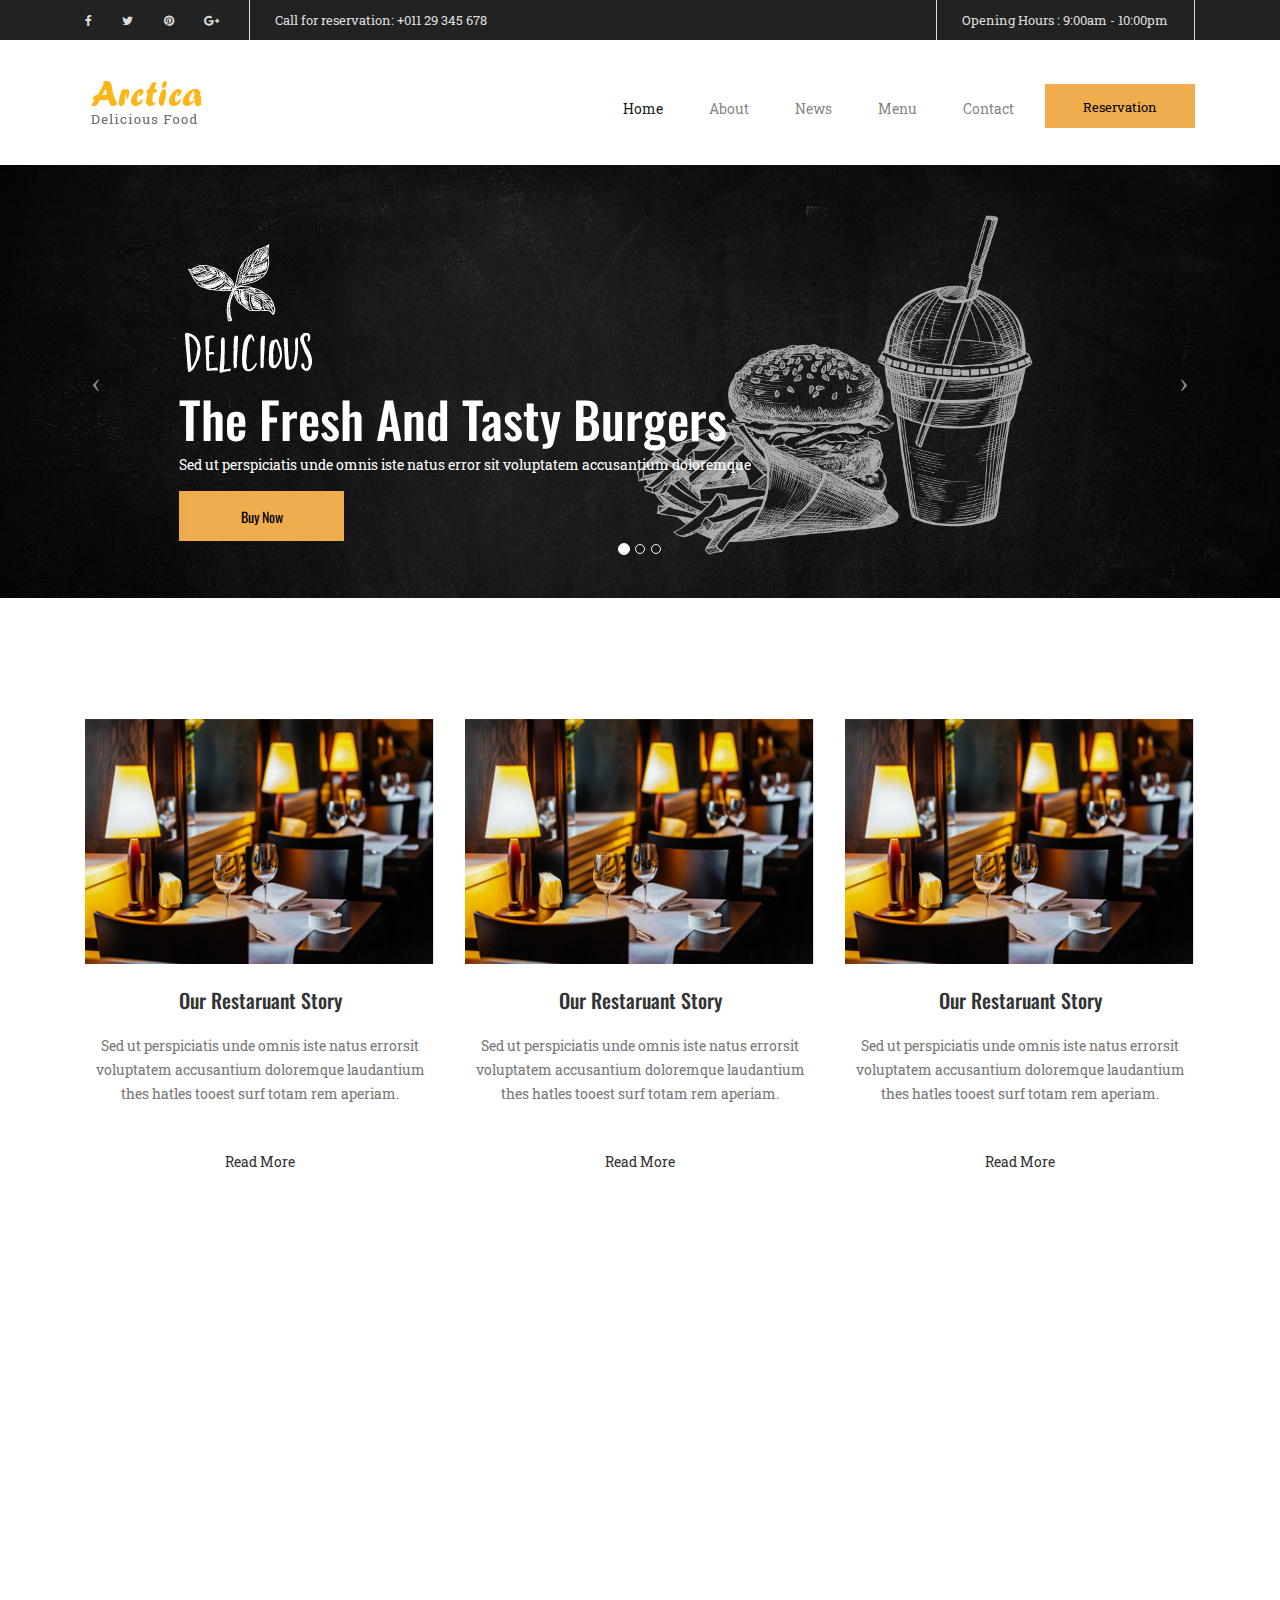
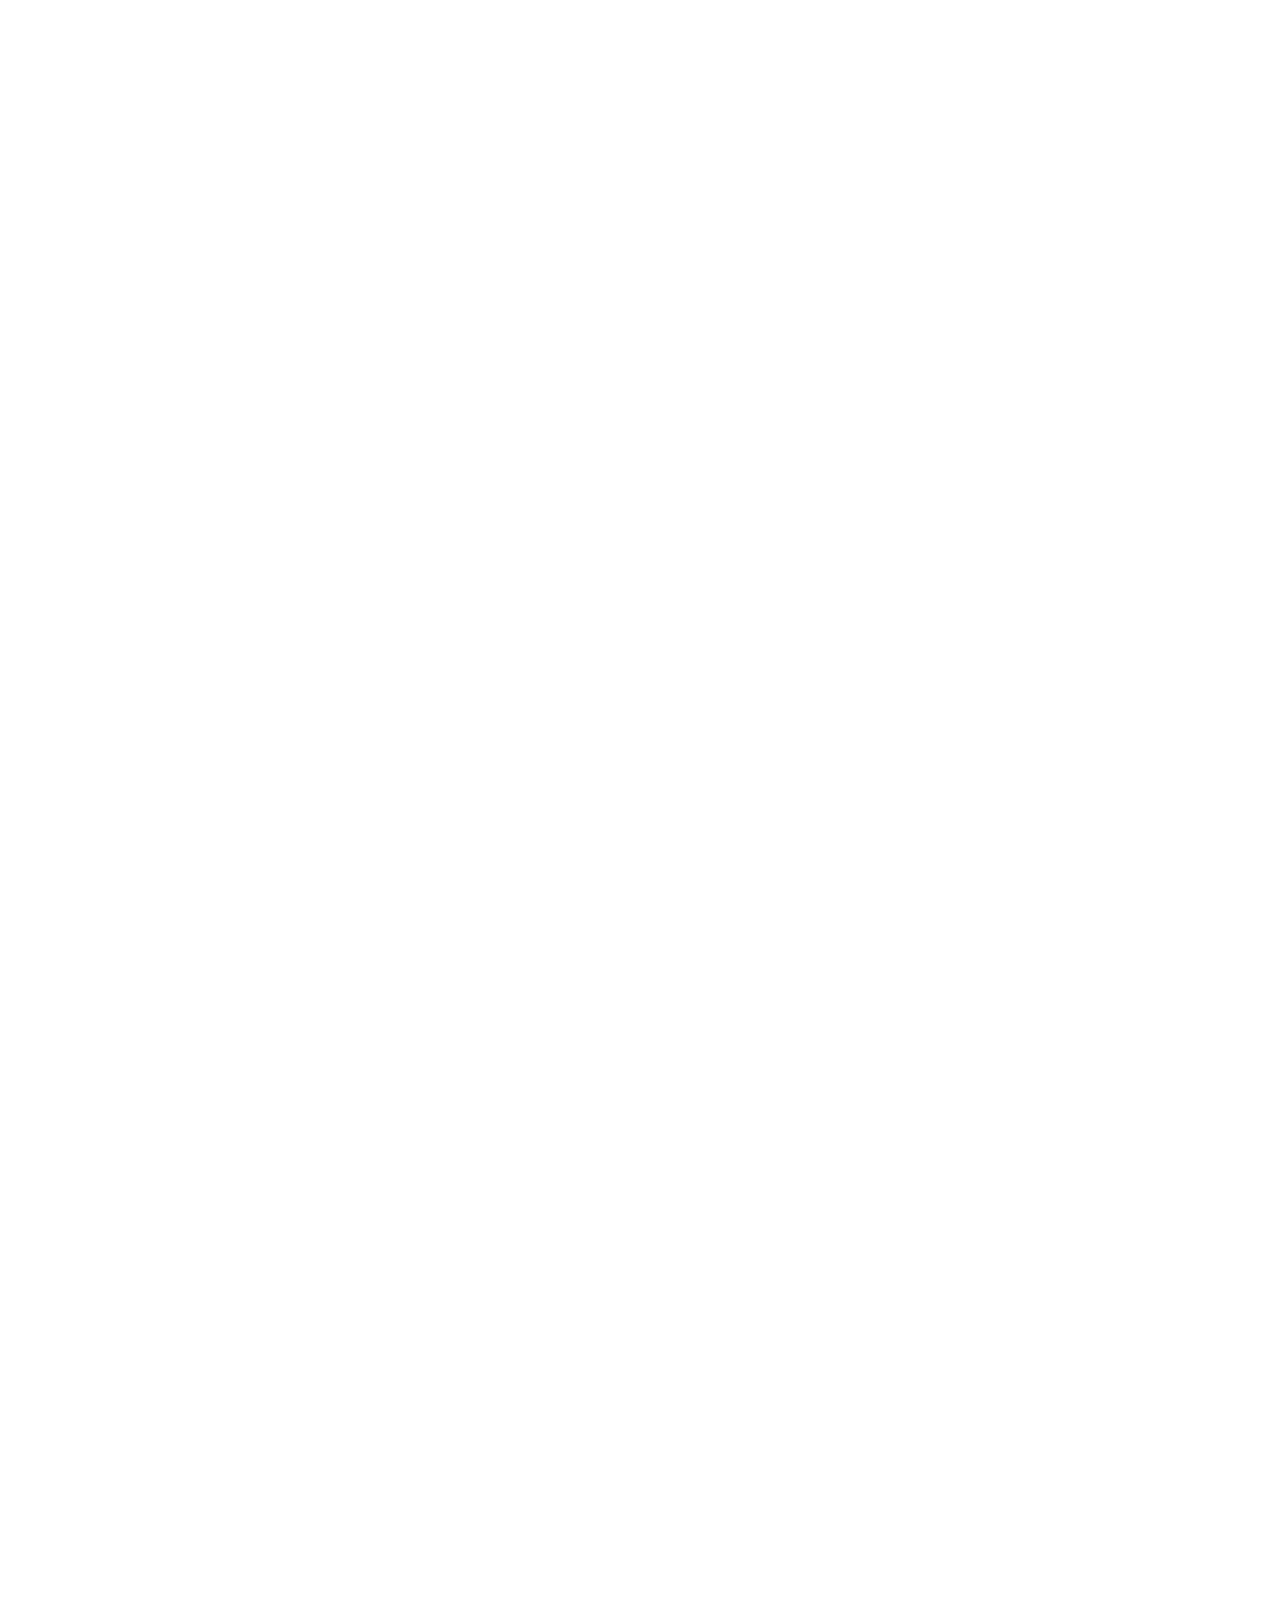
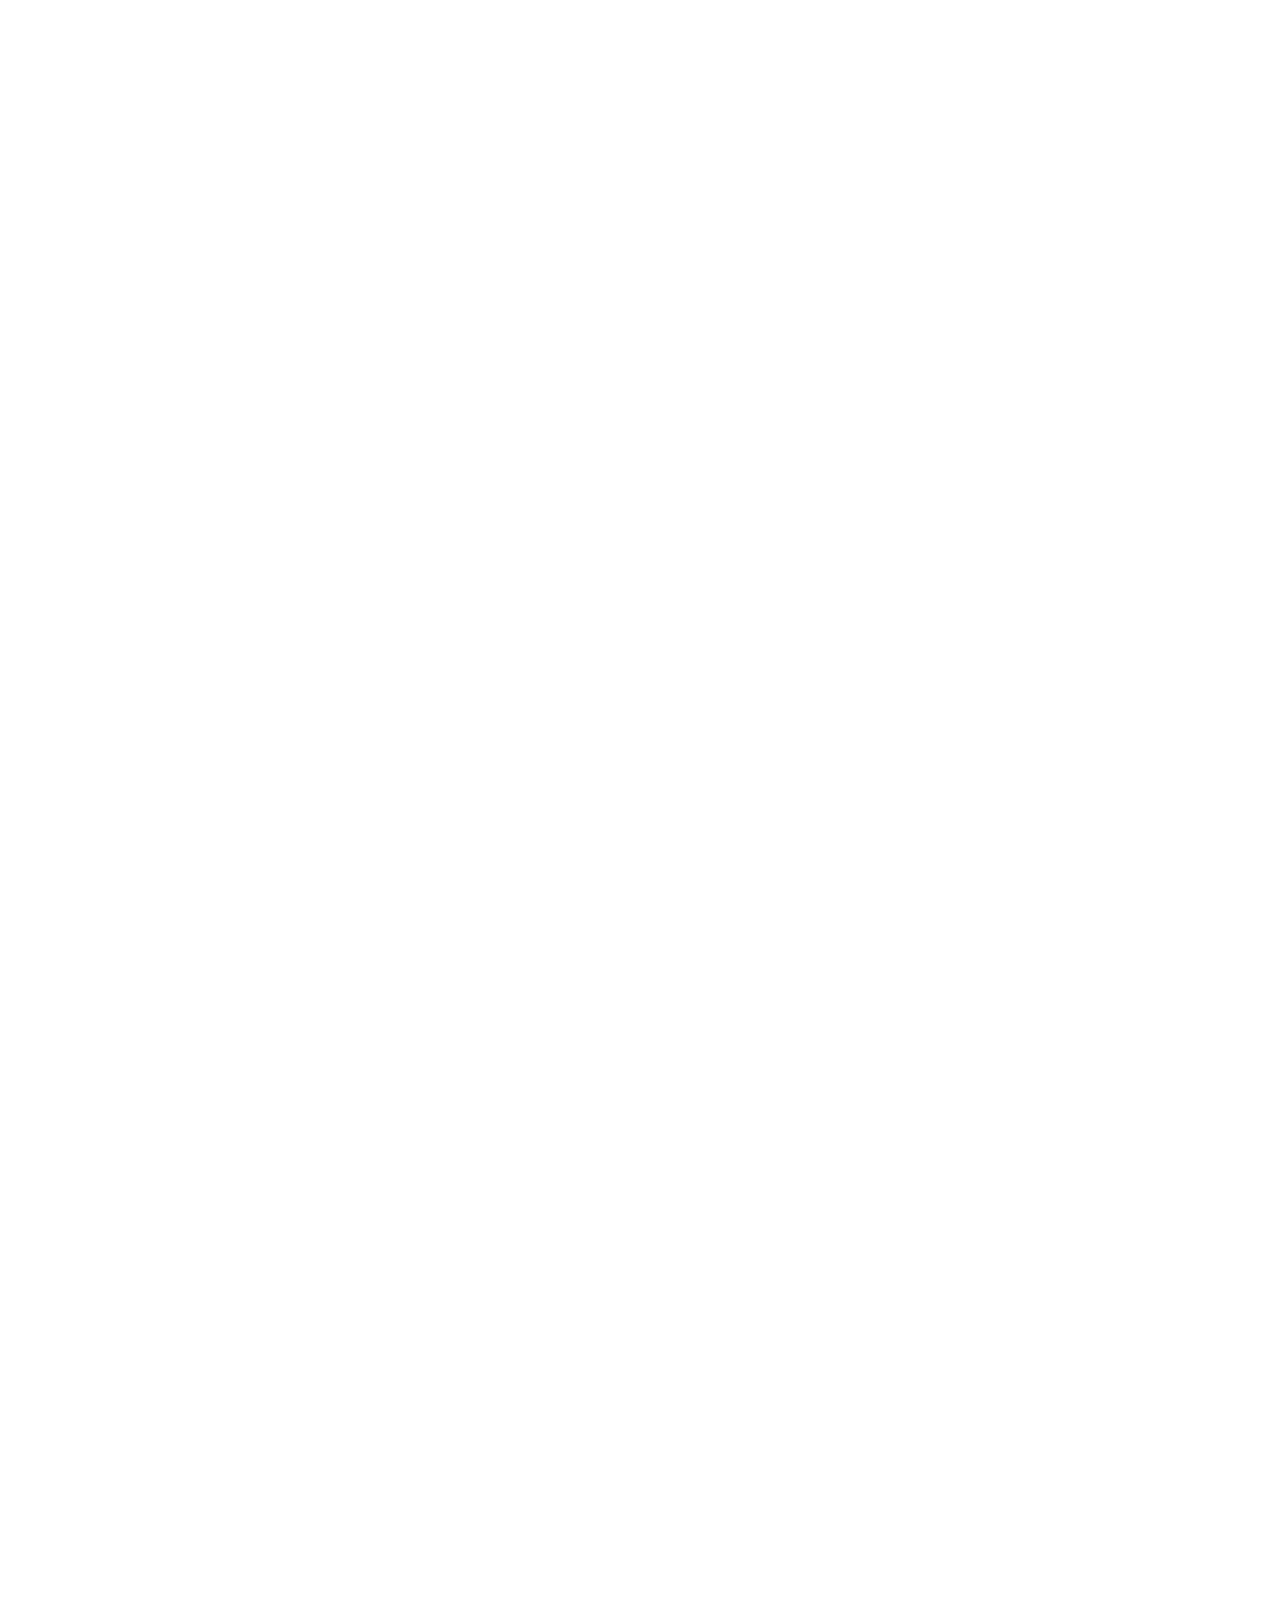
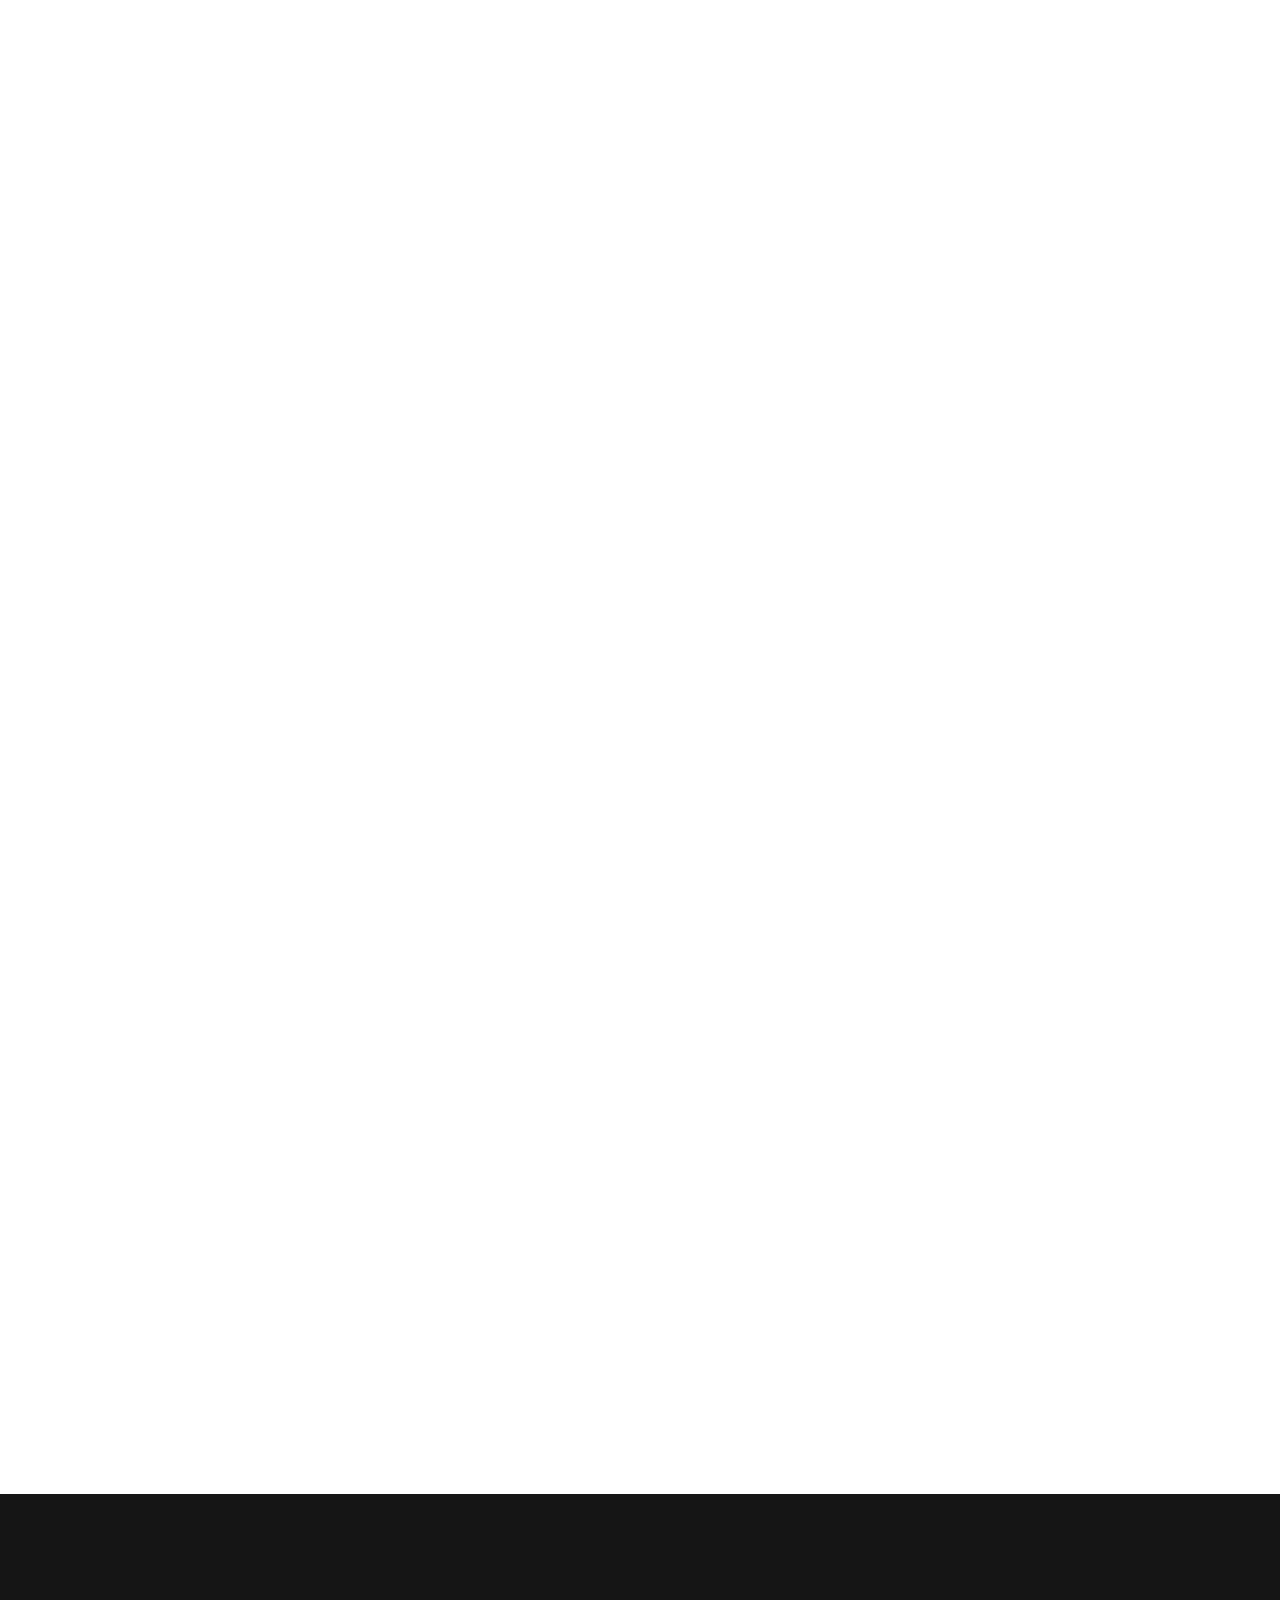
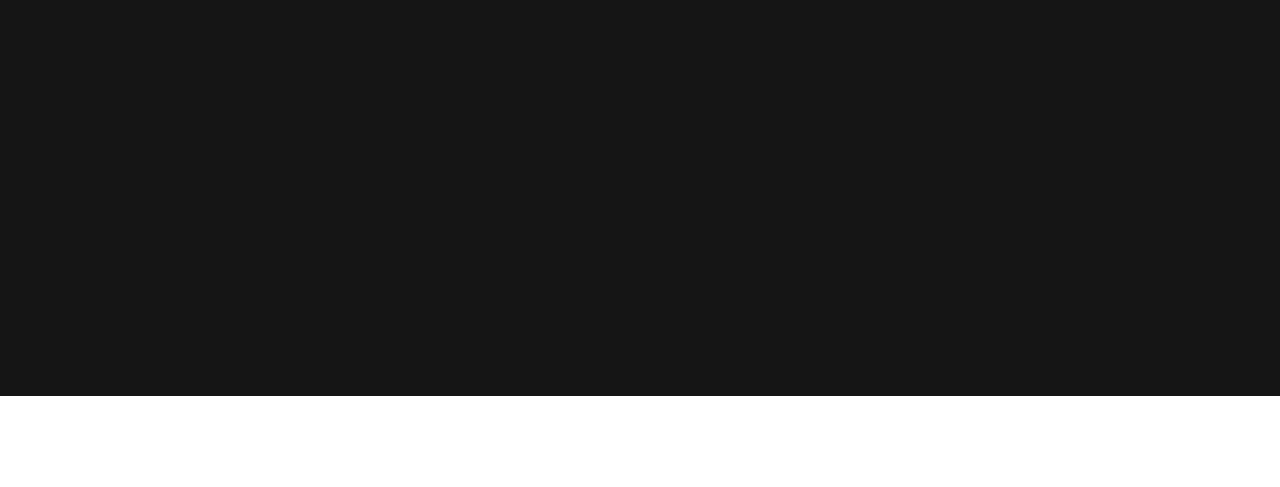
<file: index.html>
<!DOCTYPE html>
<html lang="en">
<head>
	<title> Artica  </title>
	<meta charset="utf-8">
	<meta name="viewport" content="width=device-width, initial-scale=1">
	<link href="https://fonts.googleapis.com/css?family=Roboto+Slab:100,300,400,700&amp;subset=vietnamese" rel="stylesheet">
	<link href="https://fonts.googleapis.com/css?family=Oswald:300,400,700" rel="stylesheet">
	<link href="https://fonts.googleapis.com/css?family=Dancing+Script:400,700" rel="stylesheet">

	<script type="text/javascript" src="vendor/bootstrap.js"></script>

 	<script type="text/javascript" src="vendor/isotope.pkgd.min.js"></script>
 	<script type="text/javascript" src="vendor/imagesloaded.pkgd.min.js"></script>
 	<script type="text/javascript" src="1.js"></script>

	<link rel="stylesheet" href="vendor/bootstrap.css">
	<link rel="stylesheet" href="vendor/font-awesome.css">
	<link rel="stylesheet" href="1.css">
</head>
<body >
 	<div class="topheader">
 		<div class="container">
 			<div class="row">
 				<div class="col-sm-6 wow jello">
 					<div class="mangxh float-sm-left text-xs-center text-sm-left">
						<a href=""><i class="fa fa-facebook"></i></a>
						<a href=""><i class="fa fa-twitter"></i></a>
						<a href=""><i class="fa fa-pinterest"></i></a>
						<a href=""><i class="fa fa-google-plus"></i></a>
 					 </div>
 					<div class="datban">
 						Call for reservation: +011 29 345 678
 					 </div>
 				</div>
 				<div class="col-sm-6 ">
 					<div class="datban openingtop float-sm-right text-sm-left text-xs-center">
 						Opening Hours : 9:00am - 10:00pm
 					</div>
 				</div>
 			</div> <!-- het row -->
 		</div> <!-- het container -->
 	</div> <!-- het topheader  -->

 	<div class="logovamenu">
	    <nav id="Nav" class="navbar navbar-light  fontroboto">
	    	<div class="container">
				<button class="navbar-toggler hidden-sm-up" type="button" data-toggle="collapse" data-target="#mtren">
				</button>
				<div class="collapse navbar-toggleable-xs" id="mtren">
					<a class="navbar-brand text-xs-center text-sm-left" href="#"><img src="images/logo.png" alt=""></a>

					<ul class="nav navbar-nav float-sm-right">
						<li class="nav-item active">
							<a class="nav-link" href="index.html">Home  </a>
						</li>
						<li class="nav-item">
							<a class="nav-link" href="about.html">About</a>
						</li>
						<li class="nav-item">
							<a class="nav-link" href="news.html">News</a>
						</li>
						<li class="nav-item">
							<a class="nav-link" href="thucdon.html">Menu</a>
						</li>
						<li class="nav-item">
							<a class="nav-link" href="contact.html">Contact</a>
						</li>
						<li class="nav-item datbanmenu">
							<a class="nav-link btn btn-warning wow bounce" data-wow-iteration="3" href="#" >Reservation</a>
						</li>
					</ul>
				</div>
	    	</div> <!-- het container -->
	    </nav>
 	</div> <!-- het logo va menu -->

	<div class="slide">
 		<div id="slidehome" class="carousel slide slidecon" data-ride="carousel">
			<ol class="carousel-indicators">
				<li data-target="#slidehome" data-slide-to="0" class="active"></li>
				<li data-target="#slidehome" data-slide-to="1"></li>
				<li data-target="#slidehome" data-slide-to="2"></li>
			</ol>
			<div class="carousel-inner" role="listbox">
				<div class="carousel-item active">
 					<div class="chu">
 						<h2 class=" fontoswarld">The Fresh And Tasty Burgers </h2>
 						<p  >Sed ut perspiciatis unde omnis iste natus error sit voluptatem accusantium doloremque  </p>
 						<a href="" class="nutslide fontoswarld btn btn-warning"> Buy Now</a>
 					</div>
 					<img src="images/slide02.jpg" alt="">
 				</div>

 				<div class="carousel-item">
					<div class="chu">
						<h2 class=" fontoswarld">The Fresh And Tasty Burgers </h2>
						<p>Sed ut perspiciatis unde omnis iste natus error sit voluptatem accusantium doloremque  </p>
						<a href="" class="nutslide fontoswarld btn btn-warning"> Buy Now</a>
					</div>
					<img src="images/slide02.jpg" alt="">
 				</div>

 				<div class="carousel-item">
					<div class="chu">
						<h2 class=" fontoswarld">The Fresh And Tasty Burgers </h2>
						<p>Sed ut perspiciatis unde omnis iste natus error sit voluptatem accusantium doloremque  </p>
						<a href="" class="fontoswarld nutslide btn btn-warning"> Buy Now</a>
					</div>
					<img src="images/01.jpg" alt="">
 				</div>
			</div>
			<a class="left carousel-control" href="#slidehome" role="button" data-slide="prev">
				<span class="icon-prev" aria-hidden="true"></span>
				<span class="sr-only">Previous</span>
			</a>
			<a class="right carousel-control" href="#slidehome" role="button" data-slide="next">
				<span class="icon-next" aria-hidden="true"></span>
				<span class="sr-only">Next</span>
			</a>
		</div>
 	</div> <!-- het slide  -->

 	<div class="badichvu">
 		<div class="container ">
 			<div class="row">
 				<div class="col-sm-4 wow flipInY">
 					<a href=""><img src="images/3dichvu.jpg" alt="" class="img-fluid"></a>
 					<h3><a href="">Our Restaruant Story</a></h3>
 					<p>Sed ut perspiciatis unde omnis iste natus errorsit voluptatem accusantium doloremque laudantium thes hatles tooest surf totam rem aperiam.</p>
 					<a href="" class="readmore">Read More</a>
 				</div>
				<div class="col-sm-4 wow flipInY" data-wow-delay="0.2s">
 					<a href=""><img src="images/3dichvu.jpg" alt="" class="img-fluid"></a>
 					<h3><a href="">Our Restaruant Story</a></h3>
 					<p>Sed ut perspiciatis unde omnis iste natus errorsit voluptatem accusantium doloremque laudantium thes hatles tooest surf totam rem aperiam.</p>
 					<a href="" class="readmore">Read More</a>
 				</div>
				<div class="col-sm-4 wow flipInY" data-wow-delay="0.4s">
 					<a href=""><img src="images/3dichvu.jpg" alt="" class="img-fluid"></a>
 					<h3><a href="">Our Restaruant Story</a></h3>
 					<p>Sed ut perspiciatis unde omnis iste natus errorsit voluptatem accusantium doloremque laudantium thes hatles tooest surf totam rem aperiam.</p>
 					<a href="" class="readmore">Read More</a>
 				</div>
 			</div> <!-- het row -->
 		</div> <!--  het container -->
 	</div>  <!-- het badichvu -->

  	<div class="khoimenu wow fadeInUp">
 		<div class="tieudekhoimenu text-xs-center">
 			<div class="container">
 				<div class="row">
 					<div class="col-sm-8 push-sm-2">
 						<span class="tieudephu fontdancing">Our Delicious Menu Items</span>
 						<h3 class="tieudechinh fontroboto">Fresh And Healthy Food Available</h3>
 					</div>
 				</div>
 			</div>

 		</div>   <!-- HET TIEUDEKHOIMENU -->
 	</div>  <!-- HET KHOI MENU -->

 	<div class="thucdonct wow fadeInUp">
 		<div class="tieudect text-xs-center fontroboto">
 			<a href="" data-monan="*">All </a>
 			<a href="" data-monan=".sang">Breakfast</a>
 			<a href="" data-monan=".trua">Lunch</a>
 			<a href="" data-monan=".toi">Dinner</a>
 		</div>

 		<div class="noidungct">
 			<div class="container">
 			 	<div class="row nhieumon">
 			 		<div class="col-xs-12 col-sm-6 col-md-4   motmon sang">
 			 			<div class="row">
 			 				<div class="col-xs-3 col-sm-4">
 			 					<div class="anhmon">
 			 						<div class="tagnew">NEW</div>
 			 						<img src="images/1.jpg" alt="" class="img-fluid">
 			 					</div>

 			 				</div>
 			 				<div class="col-xs-9 col-sm-8">
 			 					<div class="tenmon">
 			 						<div class="tren">
 			 							<span class="float-xs-right">$35.50</span>
 			 							<b class="ten">Gosh Egg-White Omelet</b>
 			 						</div>
 			 						<div class="duoi">
 			 							Mussel with tomato sauce, wine
 			 						</div>
 			 					</div>
 			 				</div>
 			 			</div> <!-- het row -->
 			 		</div>  <!-- het motmon -->
 			 		<div class="col-xs-12 col-sm-6 col-md-4   motmon toi">
 			 			<div class="row">
 			 				<div class="col-xs-3 col-sm-4">
 			 					<div class="anhmon">
 			 						<div class="tagnew">NEW</div>
 			 						<img src="images/2.jpg" alt="" class="img-fluid">
 			 					</div>

 			 				</div>
 			 				<div class="col-xs-9 col-sm-8">
 			 					<div class="tenmon">
 			 						<div class="tren">
 			 							<span class="float-xs-right">$35.50</span>
 			 							<b class="ten">Gosh Egg-White Omelet</b>
 			 						</div>
 			 						<div class="duoi">
 			 							Mussel with tomato sauce, wine
 			 						</div>
 			 					</div>
 			 				</div>
 			 			</div> <!-- het row -->
 			 		</div>  <!-- het motmon -->
 			 		<div class="col-xs-12 col-sm-6 col-md-4   motmon trua">
 			 			<div class="row">
 			 				<div class="col-xs-3 col-sm-4">
 			 					<div class="anhmon">
 			 						<div class="tagnew">NEW</div>
 			 						<img src="images/3.jpg" alt="" class="img-fluid">
 			 					</div>

 			 				</div>
 			 				<div class="col-xs-9 col-sm-8">
 			 					<div class="tenmon">
 			 						<div class="tren">
 			 							<span class="float-xs-right">$35.50</span>
 			 							<b class="ten">Gosh Egg-White Omelet</b>
 			 						</div>
 			 						<div class="duoi">
 			 							Mussel with tomato sauce, wine
 			 						</div>
 			 					</div>
 			 				</div>
 			 			</div> <!-- het row -->
 			 		</div>  <!-- het motmon -->
 			 		<div class="col-xs-12 col-sm-6 col-md-4   motmon sang">
 			 			<div class="row">
 			 				<div class="col-xs-3 col-sm-4">
 			 					<div class="anhmon">
 			 						<div class="tagnew">NEW</div>
 			 						<img src="images/4.jpg" alt="" class="img-fluid">
 			 					</div>

 			 				</div>
 			 				<div class="col-xs-9 col-sm-8">
 			 					<div class="tenmon">
 			 						<div class="tren">
 			 							<span class="float-xs-right">$35.50</span>
 			 							<b class="ten">Gosh Egg-White Omelet</b>
 			 						</div>
 			 						<div class="duoi">
 			 							Mussel with tomato sauce, wine
 			 						</div>
 			 					</div>
 			 				</div>
 			 			</div> <!-- het row -->
 			 		</div>  <!-- het motmon -->
 			 		<div class="col-xs-12 col-sm-6 col-md-4   motmon trua">
 			 			<div class="row">
 			 				<div class="col-xs-3 col-sm-4">
 			 					<div class="anhmon">
 			 						<div class="tagnew">NEW</div>
 			 						<img src="images/5.jpg" alt="" class="img-fluid">
 			 					</div>

 			 				</div>
 			 				<div class="col-xs-9 col-sm-8">
 			 					<div class="tenmon">
 			 						<div class="tren">
 			 							<span class="float-xs-right">$35.50</span>
 			 							<b class="ten">Gosh Egg-White Omelet</b>
 			 						</div>
 			 						<div class="duoi">
 			 							Mussel with tomato sauce, wine
 			 						</div>
 			 					</div>
 			 				</div>
 			 			</div> <!-- het row -->
 			 		</div>  <!-- het motmon -->
 			 		<div class="col-xs-12 col-sm-6 col-md-4   motmon toi">
 			 			<div class="row">
 			 				<div class="col-xs-3 col-sm-4">
 			 					<div class="anhmon">
 			 						<div class="tagnew">NEW</div>
 			 						<img src="images/6.jpg" alt="" class="img-fluid">
 			 					</div>

 			 				</div>
 			 				<div class="col-xs-9 col-sm-8">
 			 					<div class="tenmon">
 			 						<div class="tren">
 			 							<span class="float-xs-right">$35.50</span>
 			 							<b class="ten">Gosh Egg-White Omelet</b>
 			 						</div>
 			 						<div class="duoi">
 			 							Mussel with tomato sauce, wine
 			 						</div>
 			 					</div>
 			 				</div>
 			 			</div> <!-- het row -->
 			 		</div>  <!-- het motmon -->
 			 	 	<div class="col-xs-12 col-sm-6 col-md-4   motmon trua">
 			 			<div class="row">
 			 				<div class="col-xs-3 col-sm-4">
 			 					<div class="anhmon">
 			 						<div class="tagnew">NEW</div>
 			 						<img src="images/2.jpg" alt="" class="img-fluid">
 			 					</div>

 			 				</div>
 			 				<div class="col-xs-9 col-sm-8">
 			 					<div class="tenmon">
 			 						<div class="tren">
 			 							<span class="float-xs-right">$35.50</span>
 			 							<b class="ten">Gosh Egg-White Omelet</b>
 			 						</div>
 			 						<div class="duoi">
 			 							Mussel with tomato sauce, wine
 			 						</div>
 			 					</div>
 			 				</div>
 			 			</div> <!-- het row -->
 			 		</div>  <!-- het motmon -->
 			 		<div class="col-xs-12 col-sm-6 col-md-4   motmon toi">
 			 			<div class="row">
 			 				<div class="col-xs-3 col-sm-4">
 			 					<div class="anhmon">
 			 						<div class="tagnew">NEW</div>
 			 						<img src="images/4.jpg" alt="" class="img-fluid">
 			 					</div>

 			 				</div>
 			 				<div class="col-xs-9 col-sm-8">
 			 					<div class="tenmon">
 			 						<div class="tren">
 			 							<span class="float-xs-right">$35.50</span>
 			 							<b class="ten">Gosh Egg-White Omelet</b>
 			 						</div>
 			 						<div class="duoi">
 			 							Mussel with tomato sauce, wine
 			 						</div>
 			 					</div>
 			 				</div>
 			 			</div> <!-- het row -->
 			 		</div>  <!-- het motmon -->
 			 		<div class="col-xs-12 col-sm-6 col-md-4   motmon toi">
 			 			<div class="row">
 			 				<div class="col-xs-3 col-sm-4">
 			 					<div class="anhmon">
 			 						<div class="tagnew">NEW</div>
 			 						<img src="images/3.jpg" alt="" class="img-fluid">
 			 					</div>

 			 				</div>
 			 				<div class="col-xs-9 col-sm-8">
 			 					<div class="tenmon">
 			 						<div class="tren">
 			 							<span class="float-xs-right">$35.50</span>
 			 							<b class="ten">Gosh Egg-White Omelet</b>
 			 						</div>
 			 						<div class="duoi">
 			 							Mussel with tomato sauce, wine
 			 						</div>
 			 					</div>
 			 				</div>
 			 			</div> <!-- het row -->
 			 		</div>  <!-- het motmon -->
 			 		<div class="col-xs-12 col-sm-6 col-md-4   motmon sang">
 			 			<div class="row">
 			 				<div class="col-xs-3 col-sm-4">
 			 					<div class="anhmon">
 			 						<div class="tagnew">NEW</div>
 			 						<img src="images/6.jpg" alt="" class="img-fluid">
 			 					</div>

 			 				</div>
 			 				<div class="col-xs-9 col-sm-8">
 			 					<div class="tenmon">
 			 						<div class="tren">
 			 							<span class="float-xs-right">$35.50</span>
 			 							<b class="ten">Gosh Egg-White Omelet</b>
 			 						</div>
 			 						<div class="duoi">
 			 							Mussel with tomato sauce, wine
 			 						</div>
 			 					</div>
 			 				</div>
 			 			</div> <!-- het row -->
 			 		</div>  <!-- het motmon -->
 			 		<div class="col-xs-12 col-sm-6 col-md-4   motmon trua">
 			 			<div class="row">
 			 				<div class="col-xs-3 col-sm-4">
 			 					<div class="anhmon">
 			 						<div class="tagnew">NEW</div>
 			 						<img src="images/3.jpg" alt="" class="img-fluid">
 			 					</div>

 			 				</div>
 			 				<div class="col-xs-9 col-sm-8">
 			 					<div class="tenmon">
 			 						<div class="tren">
 			 							<span class="float-xs-right">$35.50</span>
 			 							<b class="ten">Gosh Egg-White Omelet</b>
 			 						</div>
 			 						<div class="duoi">
 			 							Mussel with tomato sauce, wine
 			 						</div>
 			 					</div>
 			 				</div>
 			 			</div> <!-- het row -->
 			 		</div>  <!-- het motmon -->
 			 	</div> <!-- het row -->
 			</div>  <!-- het container -->
 		</div>  <!-- het noidungct -->
 	</div>  <!-- HET THUCDONCT -->

  	<div class="slidemonan  wow fadeInUp">
 		<div class="container">
 			<div class="row">
 				<div class="col-sm-12">
 					<h4> Our special Dishes</h4>
 				</div>
 			</div>

 			<div class="row">
 				<div class="col-sm-12">
					<div id="slidemonanduoi" data-interval="3000" class="carousel slide" data-ride="carousel">
						<ol class="carousel-indicators">
							<li data-target="#slidemonanduoi" data-slide-to="0" class="active"></li>
							<li data-target="#slidemonanduoi" data-slide-to="1"></li>
							<li data-target="#slidemonanduoi" data-slide-to="3"></li>
						</ol>
						<div class="carousel-inner" role="listbox">
							<div class="carousel-item active">
								<div class="row">
									<div class="sanpham">
										<img src="images/1.jpg" alt="" class="anhspslide">
										<div class="tensp">
											<div class="gia float-xs-right">$100</div>
											<div class="ten">Trio Sauce</div>
										</div>
										<div class="tencongthuc">
											Mussel with tomato sauce, wine
										</div>
									</div> <!-- SAN PHAM -->

									<div class="sanpham">
										<img src="images/1.jpg" alt="" class="anhspslide">
										<div class="tensp">
											<div class="gia float-xs-right">$100</div>
											<div class="ten">Trio Sauce</div>
										</div>
										<div class="tencongthuc">
											Mussel with tomato sauce, wine
										</div>
									</div> <!-- SAN PHAM -->

									<div class="sanpham">
										<img src="images/1.jpg" alt="" class="anhspslide">
										<div class="tensp">
											<div class="gia float-xs-right">$100</div>
											<div class="ten">Trio Sauce</div>
										</div>
										<div class="tencongthuc">
											Mussel with tomato sauce, wine
										</div>
									</div> <!-- SAN PHAM -->

									<div class="sanpham">
										<img src="images/1.jpg" alt="" class="anhspslide">
										<div class="tensp">
											<div class="gia float-xs-right">$100</div>
											<div class="ten">Trio Sauce</div>
										</div>
										<div class="tencongthuc">
											Mussel with tomato sauce, wine
										</div>
									</div> <!-- SAN PHAM -->

									<div class="sanpham">
										<img src="images/1.jpg" alt="" class="anhspslide">
										<div class="tensp">
											<div class="gia float-xs-right">$100</div>
											<div class="ten">Trio Sauce</div>
										</div>
										<div class="tencongthuc">
											Mussel with tomato sauce, wine
										</div>
									</div> <!-- SAN PHAM -->

								</div> <!-- het row -->

							</div>  <!-- HET CAROUSEL ITEM -->
								<div class="carousel-item ">
								<div class="row">
									<div class="sanpham">
										<img src="images/1.jpg" alt="" class="anhspslide">
										<div class="tensp">
											<div class="gia float-xs-right">$100</div>
											<div class="ten">Trio Sauce</div>
										</div>
										<div class="tencongthuc">
											Mussel with tomato sauce, wine
										</div>
									</div> <!-- SAN PHAM -->

									<div class="sanpham">
										<img src="images/1.jpg" alt="" class="anhspslide">
										<div class="tensp">
											<div class="gia float-xs-right">$100</div>
											<div class="ten">Trio Sauce</div>
										</div>
										<div class="tencongthuc">
											Mussel with tomato sauce, wine
										</div>
									</div> <!-- SAN PHAM -->

									<div class="sanpham">
										<img src="images/1.jpg" alt="" class="anhspslide">
										<div class="tensp">
											<div class="gia float-xs-right">$100</div>
											<div class="ten">Trio Sauce</div>
										</div>
										<div class="tencongthuc">
											Mussel with tomato sauce, wine
										</div>
									</div> <!-- SAN PHAM -->

									<div class="sanpham">
										<img src="images/1.jpg" alt="" class="anhspslide">
										<div class="tensp">
											<div class="gia float-xs-right">$100</div>
											<div class="ten">Trio Sauce</div>
										</div>
										<div class="tencongthuc">
											Mussel with tomato sauce, wine
										</div>
									</div> <!-- SAN PHAM -->

									<div class="sanpham">
										<img src="images/1.jpg" alt="" class="anhspslide">
										<div class="tensp">
											<div class="gia float-xs-right">$100</div>
											<div class="ten">Trio Sauce</div>
										</div>
										<div class="tencongthuc">
											Mussel with tomato sauce, wine
										</div>
									</div> <!-- SAN PHAM -->

								</div> <!-- het row -->

							</div>  <!-- HET CAROUSEL ITEM -->
							<div class="carousel-item ">
								<div class="row">
									<div class="sanpham">
										<img src="images/1.jpg" alt="" class="anhspslide">
										<div class="tensp">
											<div class="gia float-xs-right">$100</div>
											<div class="ten">Trio Sauce</div>
										</div>
										<div class="tencongthuc">
											Mussel with tomato sauce, wine
										</div>
									</div> <!-- SAN PHAM -->

									<div class="sanpham">
										<img src="images/1.jpg" alt="" class="anhspslide">
										<div class="tensp">
											<div class="gia float-xs-right">$100</div>
											<div class="ten">Trio Sauce</div>
										</div>
										<div class="tencongthuc">
											Mussel with tomato sauce, wine
										</div>
									</div> <!-- SAN PHAM -->

									<div class="sanpham">
										<img src="images/1.jpg" alt="" class="anhspslide">
										<div class="tensp">
											<div class="gia float-xs-right">$100</div>
											<div class="ten">Trio Sauce</div>
										</div>
										<div class="tencongthuc">
											Mussel with tomato sauce, wine
										</div>
									</div> <!-- SAN PHAM -->

									<div class="sanpham">
										<img src="images/1.jpg" alt="" class="anhspslide">
										<div class="tensp">
											<div class="gia float-xs-right">$100</div>
											<div class="ten">Trio Sauce</div>
										</div>
										<div class="tencongthuc">
											Mussel with tomato sauce, wine
										</div>
									</div> <!-- SAN PHAM -->

									<div class="sanpham">
										<img src="images/1.jpg" alt="" class="anhspslide">
										<div class="tensp">
											<div class="gia float-xs-right">$100</div>
											<div class="ten">Trio Sauce</div>
										</div>
										<div class="tencongthuc">
											Mussel with tomato sauce, wine
										</div>
									</div> <!-- SAN PHAM -->

								</div> <!-- het row -->

							</div>  <!-- HET CAROUSEL ITEM -->
						</div>
						<a class="left carousel-control" href="#slidemonanduoi" role="button" data-slide="prev">
							<span class="icon-prev" aria-hidden="true"></span>
							<span class="sr-only">Previous</span>
						</a>
						<a class="right carousel-control" href="#slidemonanduoi" role="button" data-slide="next">
							<span class="icon-next" aria-hidden="true"></span>
							<span class="sr-only">Next</span>
						</a>
					</div>
 				</div> <!-- het colsm12 cu monan -->
 			</div>  <!-- HET ROW -->
 		</div> <!-- HET CONTAINER -->
 	</div>  <!-- HET SLIDE MON AN -->

 	<div class="gioithieudaubep  wow fadeInUp">
 		<div class="container">
 			<div class="row">
 				<div class="col-sm-4">
 					<img src="images/daubep.jpg" alt="" class="img-fluid">
 				</div>
 				<div class="col-sm-7 push-sm-1 ">
 					<div class="thongtin">
 						<h2 class="fontoswarld">Stevan Smith</h2>
 						<span class="fontdancing">The Master of Cooking</span>
 						<p>
 							Nemo enim ipsam voluptatem quia voluptas sit aspernatur aut odit aut fugit, sed quia consequuntur magni dolores eos qui ratione voluptatem sequi nesciunt. Neque porro quisquam est, qui dolorem ipsum quia dolor sit amet, consectetur, adipisci velit, sed quia non numquam eius modi tempora incidunt.
 						</p>
 					</div> <!-- het thong tin -->
 					<div class="daubepcontact">
 						<a href="" class="icondb"><i class="fa fa-facebook"></i></a>
 						<a href="" class="icondb"><i class="fa fa-vimeo"></i></a>
 					</div>
 				</div>
 			</div>
 		</div>
 	</div><!--  HET GIOI THIEU DAU BEP	 -->

	<div class="sloganhome wow fadeInUp">
		<div class="container text-xs-center">
		 	 <div class="row">
		 	 	<div class="col-sm-8 push-sm-2">
		 	 		<h3 class="fontdancing"> Enjoy Pleasant Pastime With Friends and Partners</h3>
					<span class="fontroboto">Relaxing Atmosphere</span>
		 	 	</div>
		 	 </div>

		</div>
	</div> <!-- het slogan home  -->

	<div class="khoidatban text-xs-center wow fadeInUp" data-wow-delay="0s">
		<div class="container">
			<div class="row">
				<div class="col-sm-3"></div>
				<div class="col-sm-6">
				<div class="thongtindatban fontroboto">
					<h2 class="fontroboto">Make A Reservation</h2>
					<p class="tt ">Booking a table has never been so easy with free   instant online restaurant reservations, booking now!!</p>
					<p class="giodb">Monday to Friday   <span class="vang"> 9:00 am - 23:00 pm </span> Saturday to Sunday <span class="vang"> 10:00 am - 22:00 pm</span>
	Note: Arctica Restaurant is closed on holidays.</p>
					<div class="dtdb fontoswarld">0844.335.1211</div>
				</div>


			</div>
			<div class="col-sm-3"></div>

			<div class="col-sm-10 push-sm-1">

				<div class="formdatban">
					<div class="row">
						<div class="col-sm-12">
							<h2 class="text-xs-center fontroboto">Book Your Table Online</h2>

						</div>

						<div class="col-sm-4">
								<div class="form-group">
									<input type="text" class="form-control" placeholder="Your Name * ">
								</div>
						</div>
						<div class="col-sm-4">
								<div class="form-group">
									<input type="email" class="form-control" placeholder="Your Email * ">
								</div>
						</div>
						<div class="col-sm-4">
								<div class="form-group">
									<input type="number" class="form-control" placeholder="Your Mobile * ">
								</div>
						</div>
						<div class="col-sm-4">
								<div class="form-group">
									<input type="date" class="form-control" placeholder="Date * ">
								</div>
						</div>

						<div class="col-sm-4">
								<div class="form-group">
									<input type="time" class="form-control" placeholder="Time * ">
								</div>
						</div>
						<div class="col-sm-4">
								<div class="form-group">
									<input type="number" class="form-control" placeholder="No. of person * ">
								</div>
						</div>

						<div class="col-sm-12 text-xs-center">
							<a href="
							" class="btn btn-warning datban2">
								Book table Now
							</a>
						</div>
					</div>
				</div> <!-- het form dat ban -->
			</div>
			</div> <!-- het row -->
		</div><!--  het container -->
	</div>  <!-- HET DAT BAN -->

	<div class="phanhoinguoidung wow  fadeInUp" data-wow-delay="0s">
		<div class="container">
			<div class="row">
				<div class="col-sm-10 push-sm-1 text-xs-center">
					<div id="slidetestimnial" class="carousel slide" data-ride="carousel">
						<ol class="carousel-indicators">
							<li data-target="#slidetestimnial" data-slide-to="0" class="active"></li>
							<li data-target="#slidetestimnial" data-slide-to="1"></li>
							<li data-target="#slidetestimnial" data-slide-to="2"></li>
						</ol>
						<div class="carousel-inner" role="listbox">
							<div class="carousel-item active">
							 	 <i class="fa fa-quote-right"></i>
							 	 <div class="quote">
							 	 	We enjoy sharing the projects and posts we make just as much as we enjoy creating them.
 consectetur adipiscing elit, sed do eiusmod tempor incididunt Sit back & take a moment to browse through some of our recent completed work.
							 	 </div>
							 	 <b class="fontdancing tennguoi"> Marvel </b>

							</div>
							 <div class="carousel-item ">
							 	 <i class="fa fa-quote-right"></i>
							 	 <div class="quote">
							 	 	We enjoy sharing the projects and posts we make just as much as we enjoy creating them.
 consectetur adipiscing elit, sed do eiusmod tempor incididunt Sit back & take a moment to browse through some of our recent completed work.
							 	 </div>
							 	 <b class="fontdancing tennguoi"> Marvel </b>

							</div>
							<div class="carousel-item ">
							 	 <i class="fa fa-quote-right"></i>
							 	 <div class="quote">
							 	 	We enjoy sharing the projects and posts we make just as much as we enjoy creating them.
 consectetur adipiscing elit, sed do eiusmod tempor incididunt Sit back & take a moment to browse through some of our recent completed work.
							 	 </div>
							 	 <b class="fontdancing tennguoi"> Marvel </b>
							</div>
						</div>
					</div>
				</div>
			</div>
		</div>
	</div>  <!-- HET PHAN HOI NGUOI DUNG -->

	<div class="tintuchome wow   " data-wow-delay="0s">
		<div class="container">
			<div class="row">
				<div class="col-sm-12 text-xs-center wow  flipInY" data-wow-delay="0s">
					<div class="tdtintuchome">
						<span class="fontdancing">Our Blog</span>
						<h2 class="fontroboto">Lastest News Update</h2>
					</div>
				</div>

				<div class="col-md-4 col-sm-6 col-xs-12 wow  flipInY" data-wow-delay="0s">

					<div class="mottinchuan">
						<a href=""><img src="images/f1.jpg" alt=""></a>
						<a href="" class="tieudetin1 fontoswarld">The Best Tips For Tasty Food</a>
						<div class="ngaythang1">10 June 2016  by <span class="vang"> Peter Parker</span></div>
						<p class="fontroboto">Curabitur quas nets lacusets nulat iaculis loremis etis nisle varius vitae seditum fugiatum ligul aliquam qui sequi nets lacusets nulat </p>

						<div class="docthem mb-2">
							<div class="like float-xs-right fontroboto">10 like</div>
							<a href="" class="rm fontroboto">Read More</a>
						</div>
					</div>
				</div>
				<div class="col-md-4 col-sm-6 col-xs-12 wow  flipInY" data-wow-delay="0s">
					<div class="mottinchuan">

						<a href=""><img src="images/f1-03.jpg" alt=""></a>
						<a href="" class="tieudetin1 fontoswarld">The Best Tips For Tasty Food</a>
						<div class="ngaythang1">10 June 2016  by <span class="vang"> Peter Parker</span></div>
						<p class="fontroboto">Curabitur quas nets lacusets nulat iaculis loremis etis nisle varius vitae seditum fugiatum ligul aliquam qui sequi nets lacusets nulat </p>

						<div class="docthem mb-2">
							<div class="like float-xs-right fontroboto">10 like</div>
							<a href="" class="rm fontroboto">Read More</a>
						</div>
					</div>

				</div>
				<div class="col-md-4 col-sm-6 col-xs-12 wow  flipInY" data-wow-delay="0s">
					<div class="mottinchuan">

						<a href=""><img src="images/f1-02.jpg" alt=""></a>
						<a href="" class="tieudetin1 fontoswarld">The Best Tips For Tasty Food</a>
						<div class="ngaythang1">10 June 2016  by <span class="vang"> Peter Parker</span></div>
						<p class="fontroboto">Curabitur quas nets lacusets nulat iaculis loremis etis nisle varius vitae seditum fugiatum ligul aliquam qui sequi nets lacusets nulat </p>

						<div class="docthem mb-2">
							<div class="like float-xs-right fontroboto">10 like</div>
							<a href="" class="rm fontroboto">Read More</a>
						</div>
					</div>

				</div>

			</div>
		</div>
	</div>  <!-- HET TIN TUC O TRANG HOME -->

	<div class="footertop">
		<div class="container">
			<div class="row">
				<div class="col-sm-3 cotf1 mb-2 wow fadeInUp" data-wow-delay="0s">
					<a href=""><img src="images/logofoot.png" alt="" class="logof"></a>
					<p>Marsh mallow muffin soufflé jelly-o tart cake Marshmallow macaroon jelly jubes dont tiramisu croissant cake.</p>
					<div class="motdong">
						<i class="fa fa-paper-plane-o"></i>
						<span class="textmd">Address : 44 New Design Street,<br>
						Melbourne 005</span>
					</div>
					<div class="motdong">
						<i class="fa fa-phone"></i>
						<span class="textmd">Phone : (01) 800 433 633</span>
					</div>
					<div class="motdong">
						<i class="fa fa-envelope-o"></i>
						<span class="textmd">Email : info@Example.com</span>
					</div>
				</div>  <!-- HET COTF1 -->

				<div class="col-sm-2 push-sm-1 cotf2 mb-2  wow fadeInUp" data-wow-delay="0.1s">
					<h2 class="tdft">Userfull Link </h2>
					<ul>
						<li><a href="">About company </a></li>
						<li><a href="">Reservation  </a></li>
						<li><a href="">Help center  </a></li>
						<li><a href="">Our Blog  </a></li>
						<li><a href="">Careers  </a></li>
						<li><a href="">Contact us  </a></li>
					</ul>
				</div>  <!-- HET COTF2 -->
				<div class="col-sm-3  cotf3 mb-2 wow  fadeInUp" data-wow-delay="0.2s">
					<h2 class="tdft">Userfull Link 2 </h2>
					<ul>
						<li><a href="">About company </a></li>
						<li><a href="">Reservation  </a></li>
						<li><a href="">Help center  </a></li>
						<li><a href="">Our Blog  </a></li>
						<li><a href="">Careers  </a></li>
						<li><a href="">Contact us  </a></li>
					</ul>
				</div>  <!-- HET COTF3 -->
				<div class="col-sm-3  cotf4 wow  fadeInUp" data-wow-delay="0.3s">
					<h2 class="tdft">Openning hours </h2>
					<div class="openning1">
						<div class="phai float-xs-right">9:00 am - 23:00 pm</div>
						<div class="trai">Mon — Fri</div>
					</div>
					 <div class="openning1">
						<div class="phai float-xs-right">10:00 am - 23:00 pm</div>
						<div class="trai">Saturday </div>
					</div>
					 <div class="openning1">
						<div class="phai float-xs-right">10:00 am - 23:00 pm</div>
						<div class="trai">Sunday   </div>
					</div>

					<p>Note: Arctica Restaurant is closed on holidays.</p>
				</div>  <!-- HET COTF4 -->

			</div>
		</div>
	</div>  <!-- HET FOOTERTOP -->

	<div class="footerbottom text-xs-center fontroboto wow  fadeInUp" data-wow-delay="0s">
		 Copyrights © 2015  All Rights Reserved.
	</div>

</body>
</html>
</file>
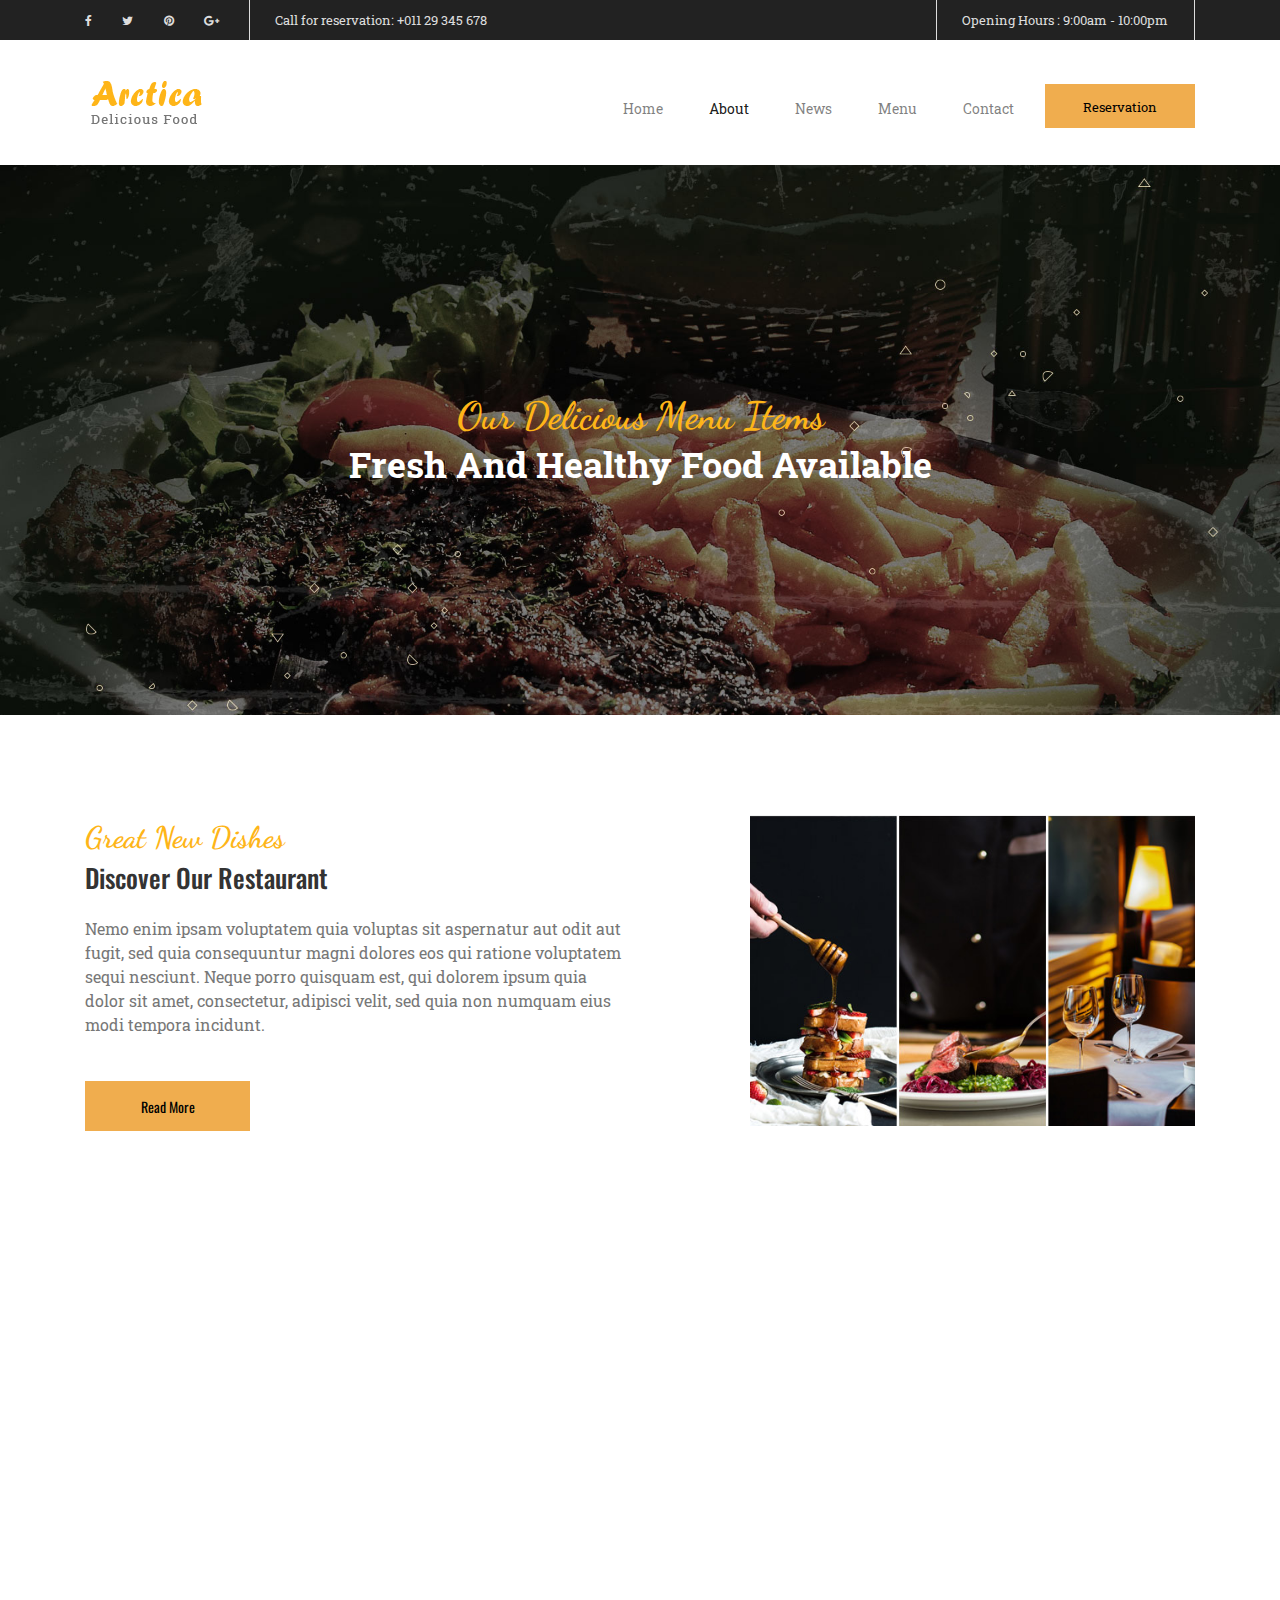
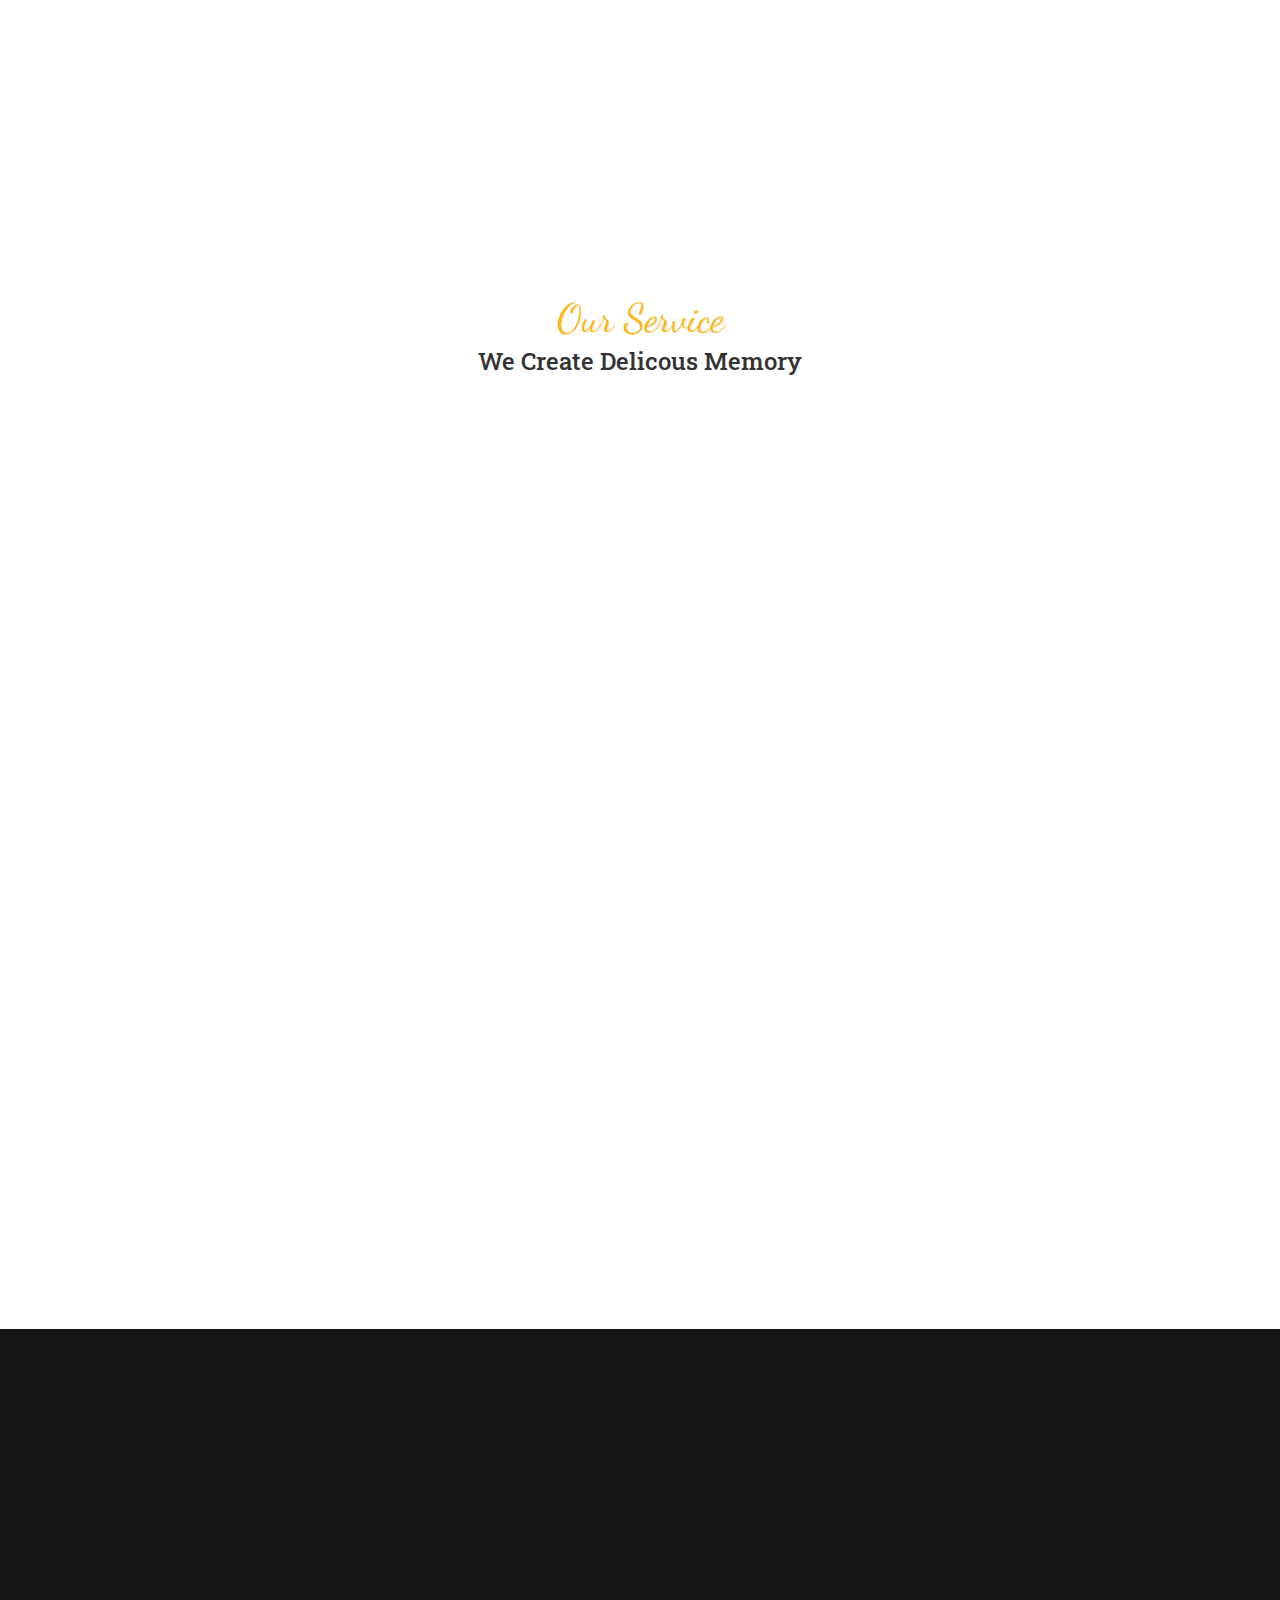
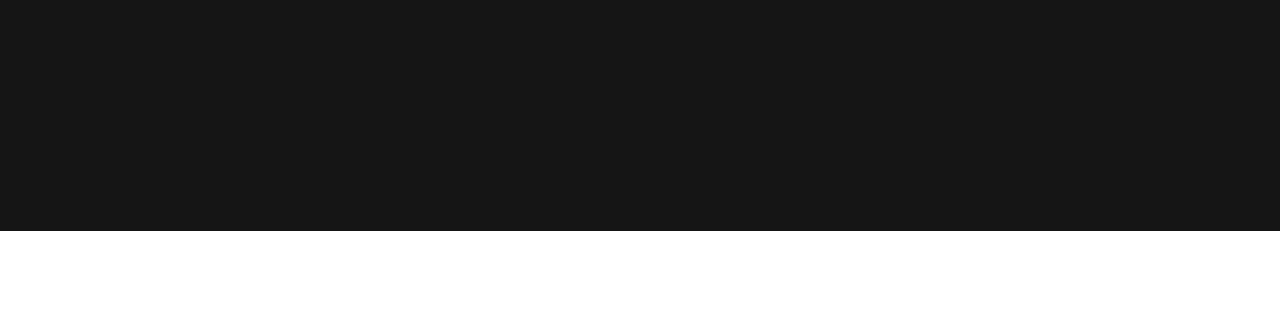
<file: about.html>
<!DOCTYPE html>
<html lang="en">
<head>
	<title> Artica - About  </title>
	<meta charset="utf-8">
	<meta name="viewport" content="width=device-width, initial-scale=1">
	<link href="https://fonts.googleapis.com/css?family=Roboto+Slab:100,300,400,700&amp;subset=vietnamese" rel="stylesheet">
	<link href="https://fonts.googleapis.com/css?family=Oswald:300,400,700" rel="stylesheet">
	<link href="https://fonts.googleapis.com/css?family=Dancing+Script:400,700" rel="stylesheet">


	<script type="text/javascript" src="vendor/bootstrap.js"></script>


 	<script type="text/javascript" src="vendor/isotope.pkgd.min.js"></script>
 	<script type="text/javascript" src="vendor/imagesloaded.pkgd.min.js"></script>
 	<script type="text/javascript" src="1.js"></script>

	<link rel="stylesheet" href="vendor/bootstrap.css">
	<link rel="stylesheet" href="vendor/font-awesome.css">
	<link rel="stylesheet" href="1.css">
</head>
<body >
 	<div class="topheader">
 		<div class="container">
 			<div class="row">
 				<div class="col-sm-6 wow jello">
 					<div class="mangxh float-sm-left text-xs-center text-sm-left">
						<a href=""><i class="fa fa-facebook"></i></a>
						<a href=""><i class="fa fa-twitter"></i></a>
						<a href=""><i class="fa fa-pinterest"></i></a>
						<a href=""><i class="fa fa-google-plus"></i></a>
 					 </div>
 					<div class="datban">
 						Call for reservation: +011 29 345 678
 					 </div>
 				</div>
 				<div class="col-sm-6 ">
 					<div class="datban openingtop float-sm-right text-sm-left text-xs-center">
 						Opening Hours : 9:00am - 10:00pm
 					</div>
 				</div>
 			</div> <!-- het row -->
 		</div> <!-- het container -->
 	</div> <!-- het topheader  -->

  	<div class="logovamenu">
	    <nav class="navbar navbar-light  fontroboto">
	    	<div class="container">
			      <button class="navbar-toggler hidden-sm-up" type="button" data-toggle="collapse" data-target="#mtren">

			      </button>
			      <div class="collapse navbar-toggleable-xs" id="mtren">
			        <a class="navbar-brand text-xs-center text-sm-left" href="#"><img src="images/logo.png" alt=""></a>

			        <ul class="nav navbar-nav float-sm-right">
			          <li class="nav-item">
			            <a class="nav-link" href="index.html">Home  </a>
			          </li>
			          <li class="nav-item active">
			            <a class="nav-link" href="about.html">About</a>
			          </li>
			          <li class="nav-item">
			            <a class="nav-link" href="news.html">News</a>
			          </li>
			          <li class="nav-item">
			            <a class="nav-link" href="thucdon.html">Menu</a>
			          </li>
			          <li class="nav-item">
			            <a class="nav-link" href="contact.html">Contact</a>
			          </li>
			         <li class="nav-item datbanmenu">
			            <a class="nav-link btn btn-warning wow bounce" data-wow-iteration="3" href="#" >Reservation</a>
			          </li>
			        </ul>
			      </div>
	      </div> <!-- het container -->
	    </nav>
 	</div> <!-- het logo va menu -->

	<div class="khoimenu wow fadeInUp bannerkieu2dong">
 		<div class="tieudekhoimenu text-xs-center">
 			<div class="container">
 				<div class="row">
 					<div class="col-sm-8 push-sm-2">
 						<span class="tieudephu fontdancing">Our Delicious Menu Items</span>
 						<h3 class="tieudechinh fontroboto">Fresh And Healthy Food Available</h3>
 					</div>
 				</div>
 			</div>

 		</div>   <!-- HET TIEUDEKHOIMENU -->
 	</div>  <!-- HET KHOI MENU -->

	<div class="thongtin2about  wow fadeInUp">
		<div class="container">
			<div class="row">
				<div class="col-sm-6">
					<div class="khoi2dong">
 						<span class="fontdancing">Great New Dishes </span>
 						<h2 class="fontoswarld">Discover Our Restaurant</h2>
 						<p>
 							Nemo enim ipsam voluptatem quia voluptas sit aspernatur aut odit aut fugit, sed quia consequuntur magni dolores eos qui ratione voluptatem sequi nesciunt. Neque porro quisquam est, qui dolorem ipsum quia dolor sit amet, consectetur, adipisci velit, sed quia non numquam eius modi tempora incidunt.
 						</p>
 						<a href="" class="nutslide fontoswarld btn btn-warning"> Read More</a>
 					</div>
				</div>
				<div class="col-sm-5 push-sm-1">
					<img src="images/anhabout.jpg" alt="" class="img-fluid">
				</div>

			</div>
		</div>
	</div>  <!-- HET THONG TIN 2 ABOUT -->

	<div class="khoimenu wow fadeInUp bannerkieu2dong">
 		<div class="tieudekhoimenu text-xs-center">
 			<div class="container">
 				<div class="row">
 					<div class="col-sm-8 push-sm-2">
 						<span class="tieudephu fontdancing">Healthy Fresh And Hot Dishes.</span>
 						<h3 class="tieudechinh fontroboto">Best offers from the house chef.</h3>
 					</div>
 				</div>
 			</div>

 		</div>   <!-- HET TIEUDEKHOIMENU -->
 	</div>  <!-- HET KHOI MENU -->

	<div class="badichvu badichvuabout">
 		<div class="container ">
 			<div class="row">
 				<div class="col-sm-12 text-xs-center">
 					<div class="tdtintuchome">
						<span class="fontdancing">Our Service</span>
						<h2 class="fontroboto">We Create Delicous Memory</h2>
					</div>
 				</div>
 				<div class="col-sm-4 wow flipInY text-xs-center">
 					<a href=""><img src="images/service1.jpg" alt="" class="img-fluid"></a>
 					<h3><a href="">Our Restaruant Story</a></h3>
 					<p>Sed ut perspiciatis unde omnis iste natus errorsit voluptatem accusantium doloremque laudantium thes hatles tooest surf totam rem aperiam.</p>
 					<a href="" class="readmore vang">Read More</a>
 				</div>
				<div class="col-sm-4 wow flipInY text-xs-center" data-wow-delay="0.2s">
 					<a href=""><img src="images/service2.jpg" alt="" class="img-fluid"></a>
 					<h3><a href="">Our Restaruant Story</a></h3>
 					<p>Sed ut perspiciatis unde omnis iste natus errorsit voluptatem accusantium doloremque laudantium thes hatles tooest surf totam rem aperiam.</p>
 					<a href="" class="readmore vang">Read More</a>
 				</div>
				<div class="col-sm-4 wow flipInY text-xs-center" data-wow-delay="0.4s">
 					<a href=""><img src="images/service3.jpg" alt="" class="img-fluid"></a>
 					<h3><a href="">Our Restaruant Story</a></h3>
 					<p>Sed ut perspiciatis unde omnis iste natus errorsit voluptatem accusantium doloremque laudantium thes hatles tooest surf totam rem aperiam.</p>
 					<a href="" class="readmore vang">Read More</a>
 				</div>
 			</div> <!-- het row -->
 		</div> <!--  het container -->
 	</div>  <!-- het badichvu -->


	<div class="gioithieudaubep  wow fadeInUp daubepabout">
 		<div class="container">
 			<div class="row">
 				<div class="col-sm-4">
 					<img src="images/daubep.jpg" alt="" class="img-fluid">
 				</div>
 				<div class="col-sm-7 push-sm-1 ">
 					<div class="thongtin">
 						<h2 class="fontoswarld">Stevan Smith</h2>
 						<span class="fontdancing">The Master of Cooking</span>
 						<p>
 							Nemo enim ipsam voluptatem quia voluptas sit aspernatur aut odit aut fugit, sed quia consequuntur magni dolores eos qui ratione voluptatem sequi nesciunt. Neque porro quisquam est, qui dolorem ipsum quia dolor sit amet, consectetur, adipisci velit, sed quia non numquam eius modi tempora incidunt.
 						</p>
 					</div> <!-- het thong tin -->
 					<div class="daubepcontact">
 						<a href="" class="icondb"><i class="fa fa-facebook"></i></a>
 						<a href="" class="icondb"><i class="fa fa-vimeo"></i></a>
 					</div>
 				</div>
 			</div>
 		</div>
 	</div><!--  HET GIOI THIEU DAU BEP	 -->

	<div class="footertop">
		<div class="container">
			<div class="row">
				<div class="col-sm-3 cotf1 mb-2 wow fadeInUp" data-wow-delay="0s">
					<a href=""><img src="images/logofoot.png" alt="" class="logof"></a>
					<p>Marsh mallow muffin soufflé jelly-o tart cake Marshmallow macaroon jelly jubes dont tiramisu croissant cake.</p>
					<div class="motdong">
						<i class="fa fa-paper-plane-o"></i>
						<span class="textmd">Address : 44 New Design Street,<br>
						Melbourne 005</span>
					</div>
					<div class="motdong">
						<i class="fa fa-phone"></i>
						<span class="textmd">Phone : (01) 800 433 633</span>
					</div>
					<div class="motdong">
						<i class="fa fa-envelope-o"></i>
						<span class="textmd">Email : info@Example.com</span>
					</div>


				</div>  <!-- HET COTF1 -->
				<div class="col-sm-2 push-sm-1 cotf2 mb-2  wow fadeInUp" data-wow-delay="0.1s">
					<h2 class="tdft">Userfull Link </h2>
					<ul>
						<li><a href="">About company </a></li>
						<li><a href="">Reservation  </a></li>
						<li><a href="">Help center  </a></li>
						<li><a href="">Our Blog  </a></li>
						<li><a href="">Careers  </a></li>
						<li><a href="">Contact us  </a></li>
					</ul>
				</div>  <!-- HET COTF2 -->
				<div class="col-sm-3  cotf3 mb-2 wow  fadeInUp" data-wow-delay="0.2s">
					<h2 class="tdft">Userfull Link 2 </h2>
					<ul>
						<li><a href="">About company </a></li>
						<li><a href="">Reservation  </a></li>
						<li><a href="">Help center  </a></li>
						<li><a href="">Our Blog  </a></li>
						<li><a href="">Careers  </a></li>
						<li><a href="">Contact us  </a></li>
					</ul>
				</div>  <!-- HET COTF3 -->
				<div class="col-sm-3  cotf4 wow  fadeInUp" data-wow-delay="0.3s">
					<h2 class="tdft">Openning hours </h2>
					<div class="openning1">
						<div class="phai float-xs-right">9:00 am - 23:00 pm</div>
						<div class="trai">Mon — Fri</div>
					</div>
					 <div class="openning1">
						<div class="phai float-xs-right">10:00 am - 23:00 pm</div>
						<div class="trai">Saturday </div>
					</div>
					 <div class="openning1">
						<div class="phai float-xs-right">10:00 am - 23:00 pm</div>
						<div class="trai">Sunday   </div>
					</div>

					<p>Note: Arctica Restaurant is closed on holidays.</p>
				</div>  <!-- HET COTF4 -->

			</div>
		</div>
	</div>  <!-- HET FOOTERTOP -->

	<div class="footerbottom text-xs-center fontroboto wow  fadeInUp" data-wow-delay="0s">
		 Copyrights © 2015  All Rights Reserved.
	</div>

</body>
</html>
</file>
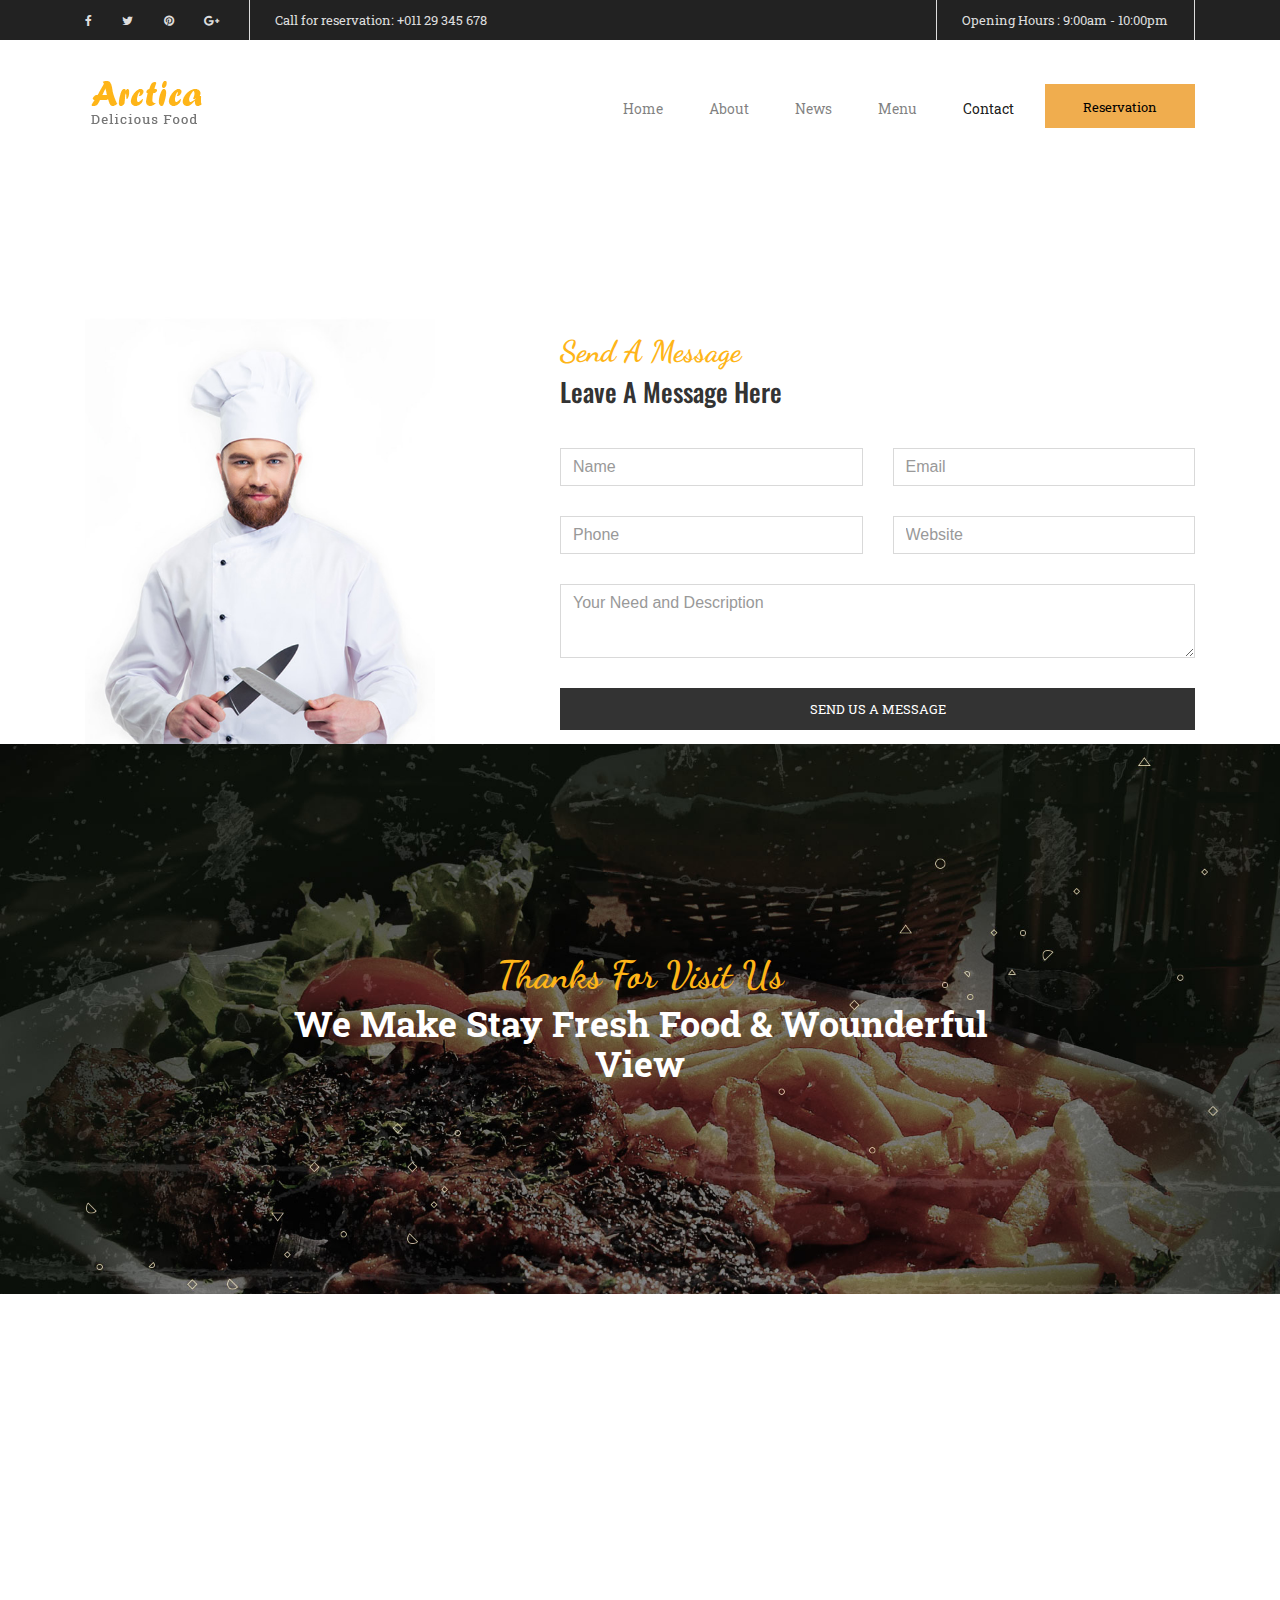
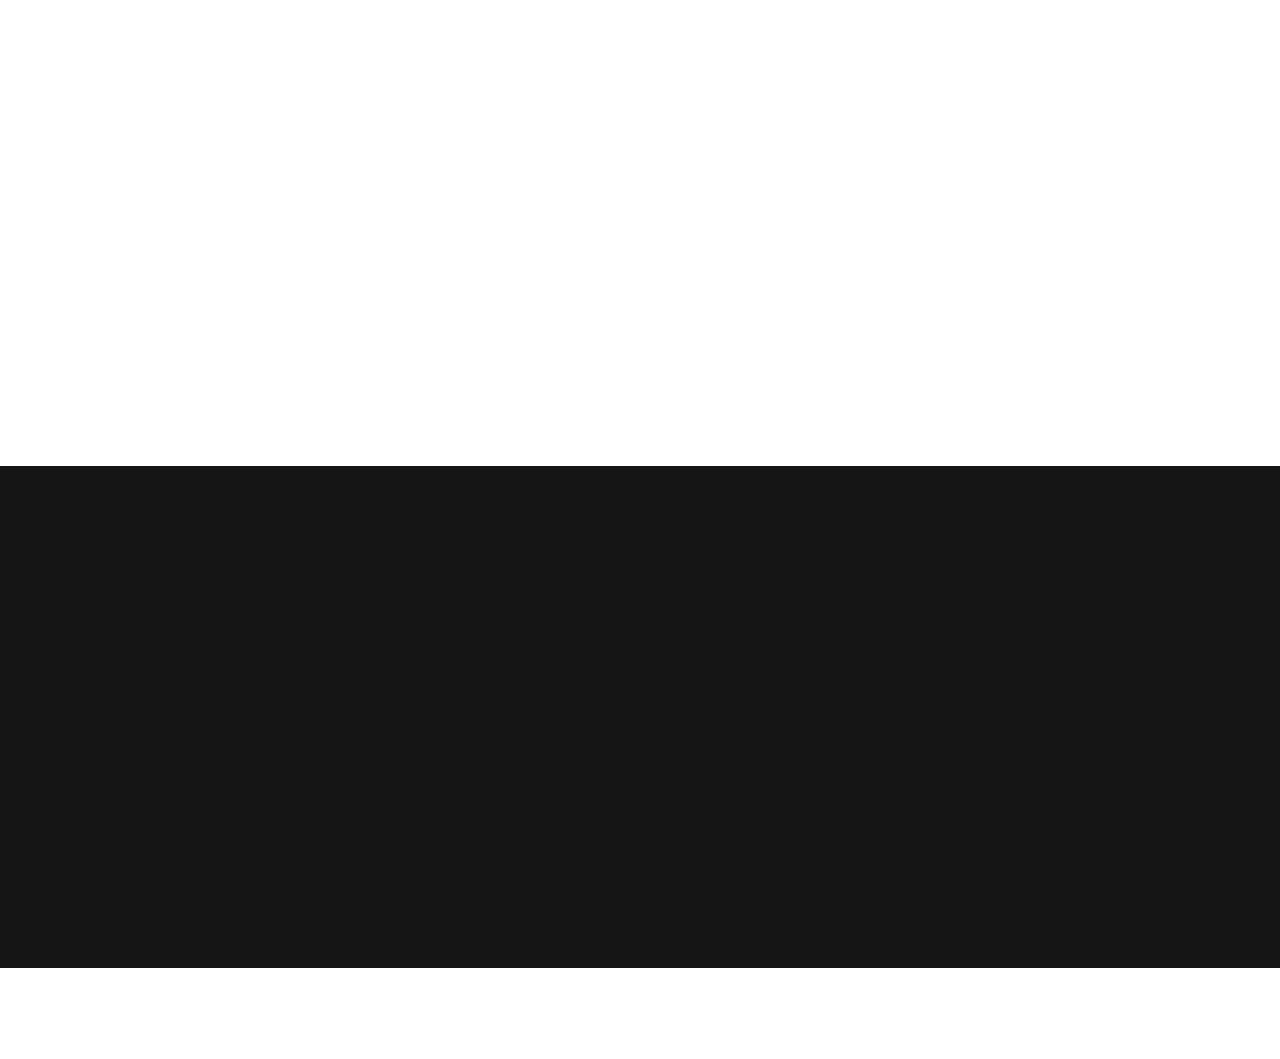
<file: contact.html>
<!DOCTYPE html>
<html lang="en">
<head>
	<title> Contact   </title>
	<meta charset="utf-8">
	<meta name="viewport" content="width=device-width, initial-scale=1">
	<link href="https://fonts.googleapis.com/css?family=Roboto+Slab:100,300,400,700&amp;subset=vietnamese" rel="stylesheet">
	<link href="https://fonts.googleapis.com/css?family=Oswald:300,400,700" rel="stylesheet">
	<link href="https://fonts.googleapis.com/css?family=Dancing+Script:400,700" rel="stylesheet">


	<script type="text/javascript" src="vendor/bootstrap.js"></script>


 	<script type="text/javascript" src="vendor/isotope.pkgd.min.js"></script>
 	<script type="text/javascript" src="vendor/imagesloaded.pkgd.min.js"></script>
 	<script type="text/javascript" src="1.js"></script>

	<link rel="stylesheet" href="vendor/bootstrap.css">
	<link rel="stylesheet" href="vendor/font-awesome.css">
	<link rel="stylesheet" href="1.css">
</head>
<body class="contact" >
 	<div class="topheader">
 		<div class="container">
 			<div class="row">
 				<div class="col-sm-6 wow jello">
 					<div class="mangxh float-sm-left text-xs-center text-sm-left">
						<a href=""><i class="fa fa-facebook"></i></a>
						<a href=""><i class="fa fa-twitter"></i></a>
						<a href=""><i class="fa fa-pinterest"></i></a>
						<a href=""><i class="fa fa-google-plus"></i></a>
 					 </div>
 					<div class="datban">
 						Call for reservation: +011 29 345 678
 					 </div>
 				</div>
 				<div class="col-sm-6 ">
 					<div class="datban openingtop float-sm-right text-sm-left text-xs-center">
 						Opening Hours : 9:00am - 10:00pm
 					</div>
 				</div>
 			</div> <!-- het row -->
 		</div> <!-- het container -->
 	</div> <!-- het topheader  -->

 	<div class="logovamenu">
	    <nav class="navbar navbar-light  fontroboto">
	    	<div class="container">
			      <button class="navbar-toggler hidden-sm-up" type="button" data-toggle="collapse" data-target="#mtren">

			      </button>
			      <div class="collapse navbar-toggleable-xs" id="mtren">
			        <a class="navbar-brand text-xs-center text-sm-left" href="#"><img src="images/logo.png" alt=""></a>

			        <ul class="nav navbar-nav float-sm-right">
			          <li class="nav-item">
			            <a class="nav-link" href="index.html">Home  </a>
			          </li>
			          <li class="nav-item">
			            <a class="nav-link" href="about.html">About</a>
			          </li>
			          <li class="nav-item">
			            <a class="nav-link" href="news.html">News</a>
			          </li>
			          <li class="nav-item">
			            <a class="nav-link" href="thucdon.html">Menu</a>
			          </li>
			          <li class="nav-item active">
			            <a class="nav-link" href="contact.html">Contact</a>
			          </li>
			         <li class="nav-item datbanmenu">
			            <a class="nav-link btn btn-warning wow bounce" data-wow-iteration="3" href="#" >Reservation</a>
			          </li>
			        </ul>
			      </div>
	      </div> <!-- het container -->
	    </nav>
 	</div> <!-- het logo va menu -->

	<div class="gioithieudaubep  wow fadeInUp daubepcontact">
 		<div class="container">
 			<div class="row">
 				<div class="col-sm-4">
 					<img src="images/daubepcontact.jpg" alt="" class="img-fluid">
 				</div>
 				<div class="col-sm-7 push-sm-1 ">
 					 <div class="khoi2dong">
 						<span class="fontdancing">Send A Message </span>
 						<h2 class="fontoswarld">Leave A Message Here</h2>
 					</div>
 					<div class="khoiform">
 						<div class="row">
 							<div class="col-sm-6 ">
 								<input type="text" class="form-control formtext" placeholder="Name">
 							</div>
 							<div class="col-sm-6">
 								<input type="email" class="form-control formtext" placeholder="Email">
 							</div>
 							<div class="col-sm-6">
 								<input type="number" class="form-control formtext" placeholder="Phone">
 							</div>
 							<div class="col-sm-6">
 								<input type="text" class="form-control formtext" placeholder="Website">
 							</div>

 							<div class="col-sm-12">
 								<textarea name="" class="form-control formcomment" placeholder="Your Need and Description"></textarea>
 							</div>
 							<div class="col-sm-12">
 								<a href="" class="btn btn-block btn-primary"> Send us a message</a>
 							</div>
 						</div>
 					</div>
 				</div>
 			</div>
 		</div>
 	</div><!--  HET GIOI THIEU DAU BEP	 -->

	<div class="khoimenu wow fadeInUp bannerkieu2dong">
 		<div class="tieudekhoimenu text-xs-center">
 			<div class="container">
 				<div class="row">
 					<div class="col-sm-8 push-sm-2">
 						<span class="tieudephu fontdancing">Thanks For Visit Us</span>
 						<h3 class="tieudechinh fontroboto">We Make Stay Fresh Food & Wounderful View</h3>
 					</div>
 				</div>
 			</div>

 		</div>   <!-- HET TIEUDEKHOIMENU -->
 	</div>  <!-- HET KHOI MENU -->

	<div class="tintuchome wow   " data-wow-delay="0s">
		<div class="container">
			<div class="row">
				<div class="col-sm-12 text-xs-center wow  flipInY" data-wow-delay="0s">
					<div class="tdtintuchome">
						<span class="fontdancing">Get In Touch</span>
						<h2 class="fontroboto">Our Branch Locations</h2>
					</div>
				</div>

				<div class="col-md-4 col-sm-6 col-xs-12 wow  flipInY" data-wow-delay="0s">

					<div class="mottinchuan">
						<a href=""><img src="images/f1.jpg" alt=""></a>

						<div class="motdong">
							<i class="fa fa-paper-plane-o"></i>
							<span class="textmd">Address : 44 New Design Street,<br>
							Melbourne 005</span>
						</div>
						<div class="motdong">
								<i class="fa fa-phone"></i>
								<span class="textmd">Phone : (01) 800 433 633</span>
						</div>
						<div class="motdong">
								<i class="fa fa-envelope-o"></i>
								<span class="textmd">Email : info@Example.com</span>
						</div>

					</div>
				</div>
				<div class="col-md-4 col-sm-6 col-xs-12 wow  flipInY" data-wow-delay="0s">
					<div class="mottinchuan">

						<a href=""><img src="images/f1-03.jpg" alt=""></a>

						<div class="motdong">
							<i class="fa fa-paper-plane-o"></i>
							<span class="textmd">Address : 44 New Design Street,<br>
							Melbourne 005</span>
						</div>
						<div class="motdong">
								<i class="fa fa-phone"></i>
								<span class="textmd">Phone : (01) 800 433 633</span>
						</div>
						<div class="motdong">
								<i class="fa fa-envelope-o"></i>
								<span class="textmd">Email : info@Example.com</span>
						</div>


					</div>

				</div>
				<div class="col-md-4 col-sm-6 col-xs-12 wow  flipInY" data-wow-delay="0s">
					<div class="mottinchuan">

						<a href=""><img src="images/f1-02.jpg" alt=""></a>

						<div class="motdong">
							<i class="fa fa-paper-plane-o"></i>
							<span class="textmd">Address : 44 New Design Street,<br>
							Melbourne 005</span>
						</div>
						<div class="motdong">
								<i class="fa fa-phone"></i>
								<span class="textmd">Phone : (01) 800 433 633</span>
						</div>
						<div class="motdong">
								<i class="fa fa-envelope-o"></i>
								<span class="textmd">Email : info@Example.com</span>
						</div>


					</div>

				</div>

			</div>
		</div>

	</div>  <!-- HET TIN TUC O TRANG HOME -->

	<div class="footertop">
		<div class="container">
			<div class="row">
				<div class="col-sm-3 cotf1 mb-2 wow fadeInUp" data-wow-delay="0s">
					<a href=""><img src="images/logofoot.png" alt="" class="logof"></a>
					<p>Marsh mallow muffin soufflé jelly-o tart cake Marshmallow macaroon jelly jubes dont tiramisu croissant cake.</p>
					<div class="motdong">
						<i class="fa fa-paper-plane-o"></i>
						<span class="textmd">Address : 44 New Design Street,<br>
						Melbourne 005</span>
					</div>
					<div class="motdong">
						<i class="fa fa-phone"></i>
						<span class="textmd">Phone : (01) 800 433 633</span>
					</div>
					<div class="motdong">
						<i class="fa fa-envelope-o"></i>
						<span class="textmd">Email : info@Example.com</span>
					</div>


				</div>  <!-- HET COTF1 -->
				<div class="col-sm-2 push-sm-1 cotf2 mb-2  wow fadeInUp" data-wow-delay="0.1s">
					<h2 class="tdft">Userfull Link </h2>
					<ul>
						<li><a href="">About company </a></li>
						<li><a href="">Reservation  </a></li>
						<li><a href="">Help center  </a></li>
						<li><a href="">Our Blog  </a></li>
						<li><a href="">Careers  </a></li>
						<li><a href="">Contact us  </a></li>
					</ul>
				</div>  <!-- HET COTF2 -->
				<div class="col-sm-3  cotf3 mb-2 wow  fadeInUp" data-wow-delay="0.2s">
					<h2 class="tdft">Userfull Link 2 </h2>
					<ul>
						<li><a href="">About company </a></li>
						<li><a href="">Reservation  </a></li>
						<li><a href="">Help center  </a></li>
						<li><a href="">Our Blog  </a></li>
						<li><a href="">Careers  </a></li>
						<li><a href="">Contact us  </a></li>
					</ul>
				</div>  <!-- HET COTF3 -->
				<div class="col-sm-3  cotf4 wow  fadeInUp" data-wow-delay="0.3s">
					<h2 class="tdft">Openning hours </h2>
					<div class="openning1">
						<div class="phai float-xs-right">9:00 am - 23:00 pm</div>
						<div class="trai">Mon — Fri</div>
					</div>
					 <div class="openning1">
						<div class="phai float-xs-right">10:00 am - 23:00 pm</div>
						<div class="trai">Saturday </div>
					</div>
					 <div class="openning1">
						<div class="phai float-xs-right">10:00 am - 23:00 pm</div>
						<div class="trai">Sunday   </div>
					</div>

					<p>Note: Arctica Restaurant is closed on holidays.</p>
				</div>  <!-- HET COTF4 -->

			</div>
		</div>
	</div>  <!-- HET FOOTERTOP -->

	<div class="footerbottom text-xs-center fontroboto wow  fadeInUp" data-wow-delay="0s">
		 Copyrights © 2015  All Rights Reserved.
	</div>

</body>
</html>
</file>
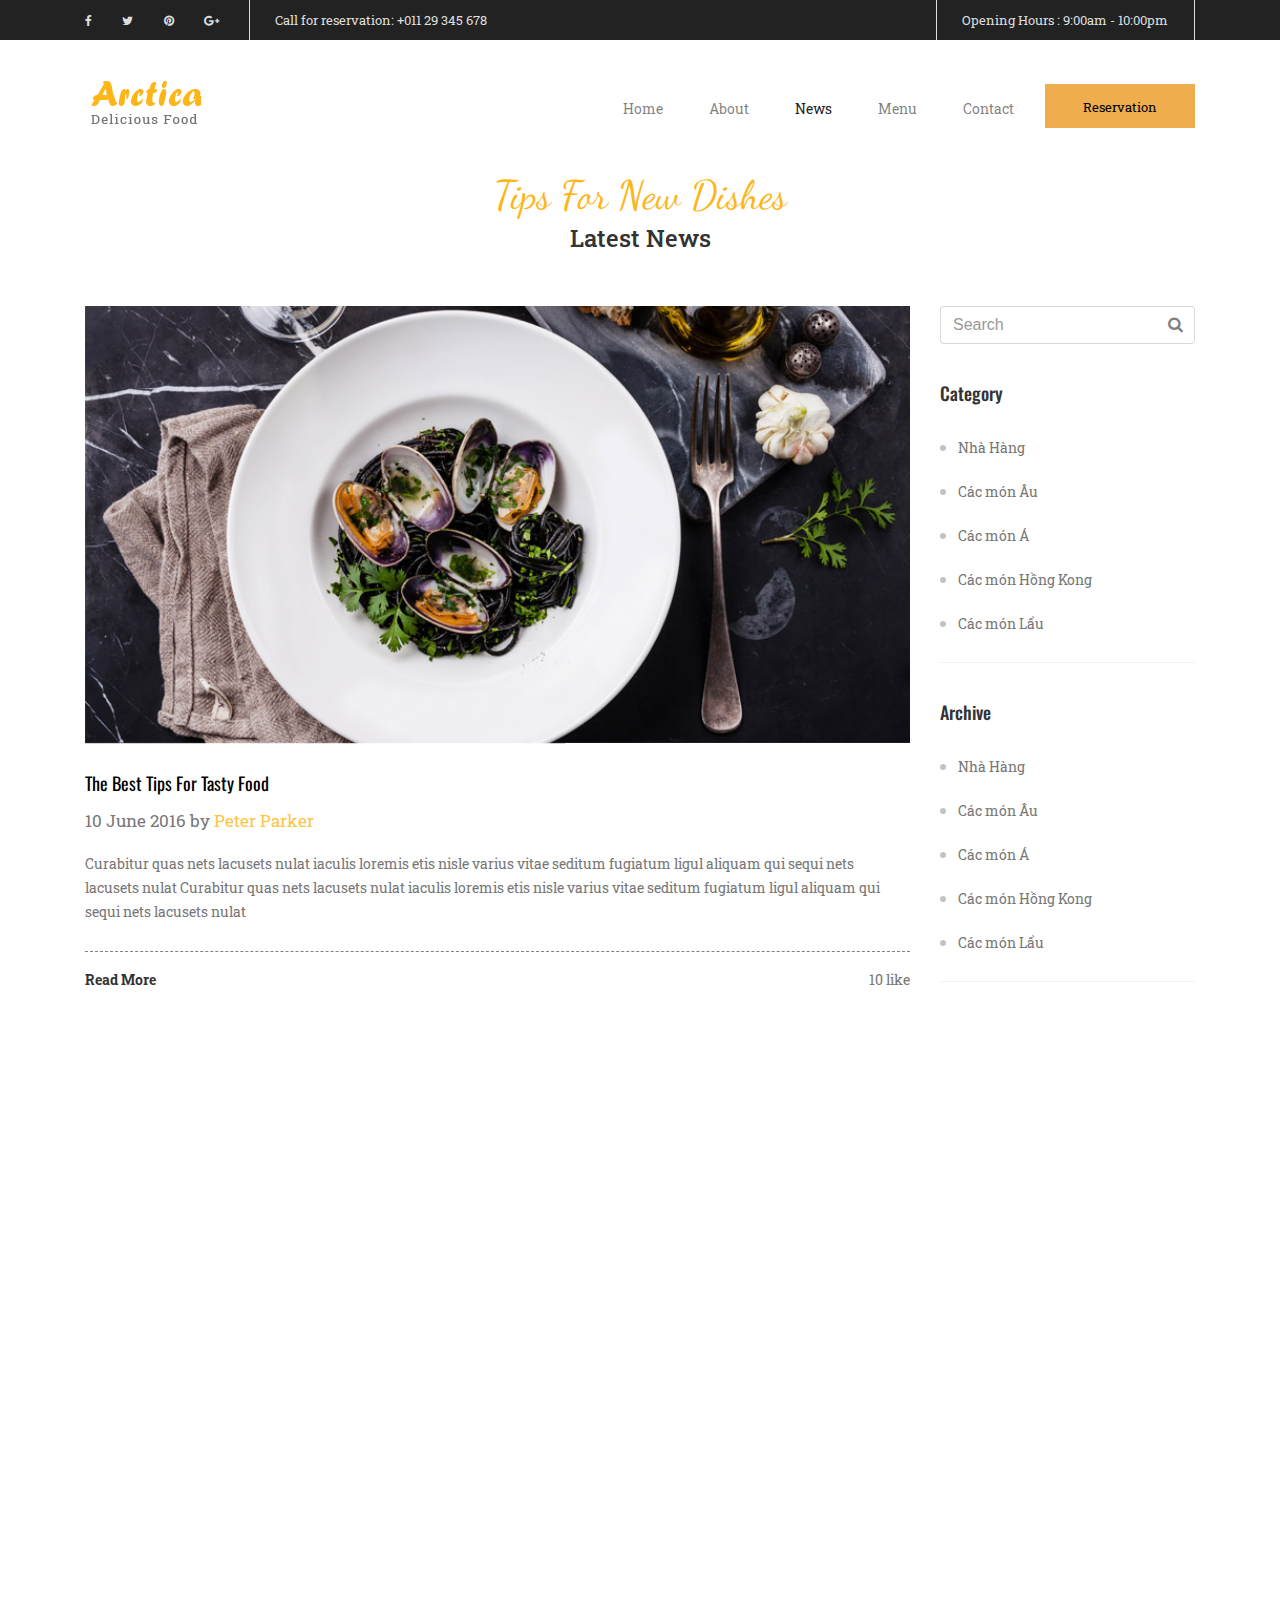
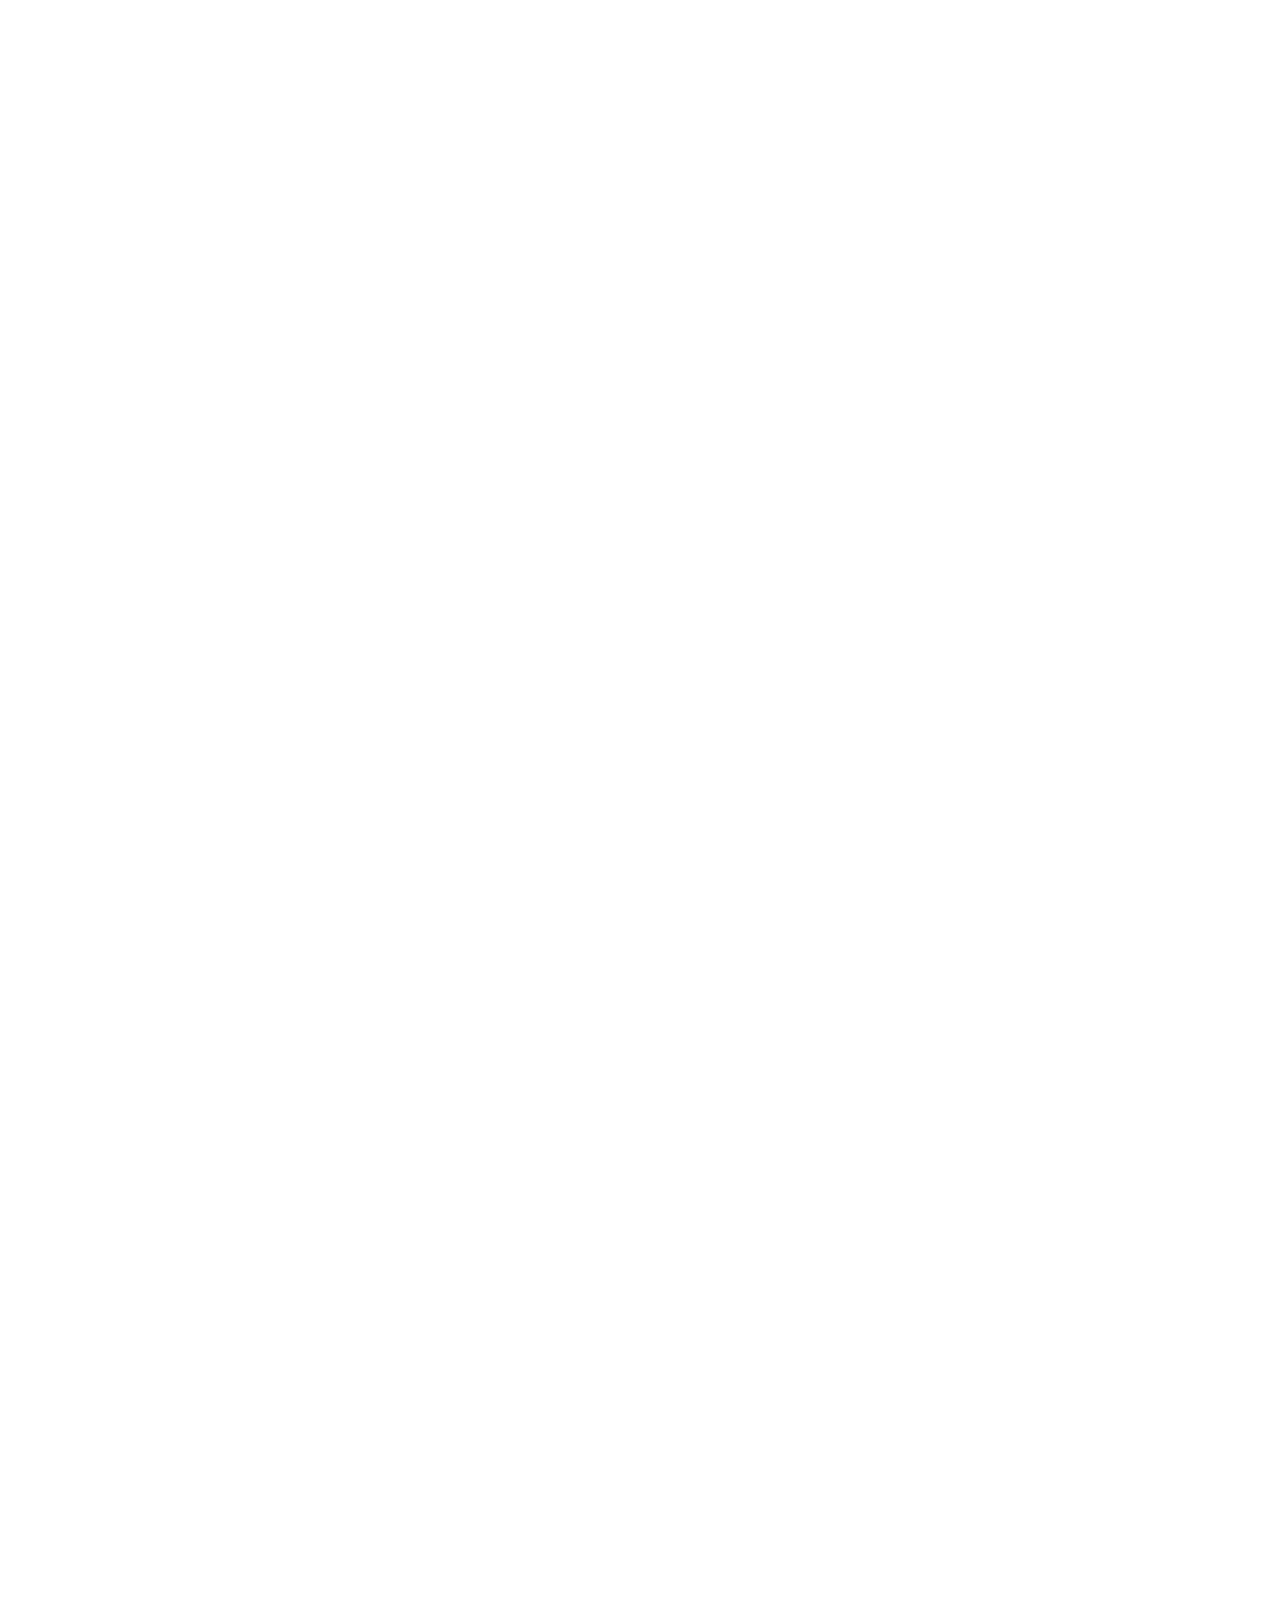
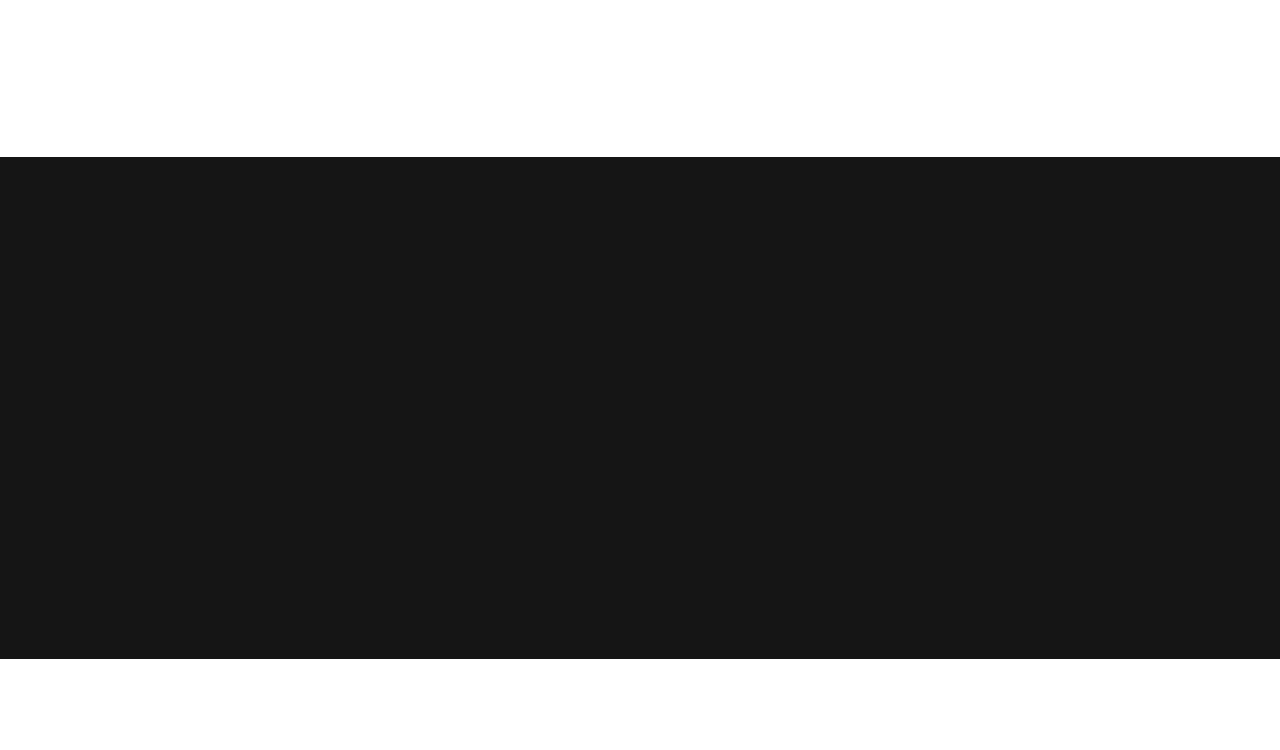
<file: news.html>
<!DOCTYPE html>
<html lang="en">
<head>
	<title> Tin tuc - Artica </title>
	<meta charset="utf-8">
	<meta name="viewport" content="width=device-width, initial-scale=1">
	<link href="https://fonts.googleapis.com/css?family=Roboto+Slab:100,300,400,700&amp;subset=vietnamese" rel="stylesheet">
	<link href="https://fonts.googleapis.com/css?family=Oswald:300,400,700" rel="stylesheet">
	<link href="https://fonts.googleapis.com/css?family=Dancing+Script:400,700" rel="stylesheet">


	<script type="text/javascript" src="vendor/bootstrap.js"></script>


 	<script type="text/javascript" src="vendor/isotope.pkgd.min.js"></script>
 	<script type="text/javascript" src="vendor/imagesloaded.pkgd.min.js"></script>
 	<script type="text/javascript" src="1.js"></script>

	<link rel="stylesheet" href="vendor/bootstrap.css">
	<link rel="stylesheet" href="vendor/font-awesome.css">
	<link rel="stylesheet" href="1.css">
</head>
<body >
 	<div class="topheader">
 		<div class="container">
 			<div class="row">
 				<div class="col-sm-6 wow jello">
 					<div class="mangxh float-sm-left text-xs-center text-sm-left">
						<a href=""><i class="fa fa-facebook"></i></a>
						<a href=""><i class="fa fa-twitter"></i></a>
						<a href=""><i class="fa fa-pinterest"></i></a>
						<a href=""><i class="fa fa-google-plus"></i></a>
 					 </div>
 					<div class="datban">
 						Call for reservation: +011 29 345 678
 					 </div>
 				</div>
 				<div class="col-sm-6 ">
 					<div class="datban openingtop float-sm-right text-sm-left text-xs-center">
 						Opening Hours : 9:00am - 10:00pm
 					</div>
 				</div>
 			</div> <!-- het row -->
 		</div> <!-- het container -->
 	</div> <!-- het topheader  -->

 	<div class="logovamenu">
	    <nav class="navbar navbar-light  fontroboto">
	    	<div class="container">
			      <button class="navbar-toggler hidden-sm-up" type="button" data-toggle="collapse" data-target="#mtren">

			      </button>
			      <div class="collapse navbar-toggleable-xs" id="mtren">
			        <a class="navbar-brand text-xs-center text-sm-left" href="#"><img src="images/logo.png" alt=""></a>

			        <ul class="nav navbar-nav float-sm-right">
			          <li class="nav-item">
			            <a class="nav-link" href="index.html">Home  </a>
			          </li>
			          <li class="nav-item">
			            <a class="nav-link" href="about.html">About</a>
			          </li>
			          <li class="nav-item active">
			            <a class="nav-link" href="news.html">News</a>
			          </li>
			          <li class="nav-item">
			            <a class="nav-link" href="thucdon.html">Menu</a>
			          </li>
			          <li class="nav-item">
			            <a class="nav-link" href="contact.html">Contact</a>
			          </li>
			         <li class="nav-item datbanmenu">
			            <a class="nav-link btn btn-warning wow bounce" data-wow-iteration="3" href="#" >Reservation</a>
			          </li>
			        </ul>
			      </div>
	      </div> <!-- het container -->
	    </nav>
 	</div> <!-- het logo va menu -->

	<div class="tieudenews">
		<div class="container">
			<div class="row">
				<div class="col-sm-12 text-xs-center wow  flipInY" data-wow-delay="0s">
							<div class="tdtintuchome">
								<span class="fontdancing">Tips For New Dishes</span>
								<h2 class="fontroboto">Latest News</h2>
							</div>

				</div>
			</div>
		</div>
 	</div>   <!-- HET TIEDE DE NEWS -->

	<section class="noidungtin">
		<div class="container">
			<div class="row">
				<div class="col-sm-9">
					<div class="mottinchuan mb-3  wow  fadeInUp">

						<a href="news_detail.html"><img src="images/mottin.jpg" alt=""></a>
						<a href="" class="tieudetin1 fontoswarld">The Best Tips For Tasty Food</a>
						<div class="ngaythang1">10 June 2016  by <span class="vang"> Peter Parker</span></div>
						<p class="fontroboto">Curabitur quas nets lacusets nulat iaculis loremis etis nisle varius vitae seditum fugiatum ligul aliquam qui sequi nets lacusets nulat Curabitur quas nets lacusets nulat iaculis loremis etis nisle varius vitae seditum fugiatum ligul aliquam qui sequi nets lacusets nulat </p>

						<div class="docthem mb-2">
							<div class="like float-xs-right fontroboto">10 like</div>
							<a href="" class="rm fontroboto">Read More</a>
						</div>
					</div>
					<div class="mottinchuan mb-3  wow  fadeInUp">

						<a href="news_detail.html"><img src="images/mottin.jpg" alt=""></a>
						<a href="" class="tieudetin1 fontoswarld">The Best Tips For Tasty Food</a>
						<div class="ngaythang1">10 June 2016  by <span class="vang"> Peter Parker</span></div>
						<p class="fontroboto">Curabitur quas nets lacusets nulat iaculis loremis etis nisle varius vitae seditum fugiatum ligul aliquam qui sequi nets lacusets nulat Curabitur quas nets lacusets nulat iaculis loremis etis nisle varius vitae seditum fugiatum ligul aliquam qui sequi nets lacusets nulat </p>

						<div class="docthem mb-2">
							<div class="like float-xs-right fontroboto">10 like</div>
							<a href="" class="rm fontroboto">Read More</a>
						</div>
					</div>
					<div class="mottinchuan mb-3  wow  fadeInUp">

						<a href="news_detail.html"><img src="images/mottin.jpg" alt=""></a>
						<a href="" class="tieudetin1 fontoswarld">The Best Tips For Tasty Food</a>
						<div class="ngaythang1">10 June 2016  by <span class="vang"> Peter Parker</span></div>
						<p class="fontroboto">Curabitur quas nets lacusets nulat iaculis loremis etis nisle varius vitae seditum fugiatum ligul aliquam qui sequi nets lacusets nulat Curabitur quas nets lacusets nulat iaculis loremis etis nisle varius vitae seditum fugiatum ligul aliquam qui sequi nets lacusets nulat </p>

						<div class="docthem mb-2">
							<div class="like float-xs-right fontroboto">10 like</div>
							<a href="" class="rm fontroboto">Read More</a>
						</div>
					</div>
					<div class="mottinchuan mb-3  wow  fadeInUp">

						<a href="news_detail.html"><img src="images/mottin.jpg" alt=""></a>
						<a href="" class="tieudetin1 fontoswarld">The Best Tips For Tasty Food</a>
						<div class="ngaythang1">10 June 2016  by <span class="vang"> Peter Parker</span></div>
						<p class="fontroboto">Curabitur quas nets lacusets nulat iaculis loremis etis nisle varius vitae seditum fugiatum ligul aliquam qui sequi nets lacusets nulat Curabitur quas nets lacusets nulat iaculis loremis etis nisle varius vitae seditum fugiatum ligul aliquam qui sequi nets lacusets nulat </p>

						<div class="docthem mb-2">
							<div class="like float-xs-right fontroboto">10 like</div>
							<a href="" class="rm fontroboto">Read More</a>
						</div>
					</div>

					<nav class="phantrang mb-3  wow  fadeInUp">
						<ul class="pagination">
							<li class="pre">
								<a href="#" aria-label="Previous">
									<span aria-hidden="true">&laquo; Previous</span>
 								</a>
							</li>
							<li class="current">1</li>
							<li><a href="#">2</a></li>
							<li><a href="#">3</a></li>
							<li><a href="#">4</a></li>
							<li><a href="#">5</a></li>
							<li class="next">
								<a href="#" aria-label="Previous">
									<span aria-hidden="true">Next &raquo; </span>
 								</a>
							</li>
						</ul>
					</nav>

				</div> <!-- HET COT 9 -->
				<div class="col-sm-3">
					<div class="phansearch  wow  fadeInUp">
							 <input type="text" class="form-control phansearchct"  placeholder="Search">

							<button type="submit" class="iconsearch"><i class="fa fa-search"></i></button>

					</div>

					<div class="khoilistlink my-2  wow  fadeInUp">
						<h3 class="fontoswarld">Category </h3>
						<ul class="fontroboto">
							<li><a href=""> Nhà Hàng</a></li>
							<li><a href=""> Các món Âu</a></li>
							<li><a href=""> Các món Á</a></li>
							<li><a href=""> Các món Hồng Kong</a></li>
							<li><a href=""> Các món Lẩu</a></li>
						</ul>
					</div><!--  	het listlink  -->

					<div class="khoilistlink my-2  wow  fadeInUp">
						<h3 class="fontoswarld">Archive </h3>
						<ul class="fontroboto">
							<li><a href=""> Nhà Hàng</a></li>
							<li><a href=""> Các món Âu</a></li>
							<li><a href=""> Các món Á</a></li>
							<li><a href=""> Các món Hồng Kong</a></li>
							<li><a href=""> Các món Lẩu</a></li>
						</ul>
					</div><!--  	het listlink  -->

					<div class="khoilistlink my-2  wow  fadeInUp">
						<h3 class="fontoswarld">News Update </h3>
						<ul class="fontroboto">
							<li><a href=""> Nhà Hàng</a></li>
							<li><a href=""> Các món Âu</a></li>
							<li><a href=""> Các món Á</a></li>
							<li><a href=""> Các món Hồng Kong</a></li>
							<li><a href=""> Các món Lẩu</a></li>
						</ul>
					</div><!--  	het listlink  -->


				</div>  <!-- HET COT 3 -->

			</div>
		</div>

	</section><!--  het noidung tin -->

	<div class="footertop">
		<div class="container">
			<div class="row">
				<div class="col-sm-3 cotf1 mb-2 wow fadeInUp" data-wow-delay="0s">
					<a href=""><img src="images/logofoot.png" alt="" class="logof"></a>
					<p>Marsh mallow muffin soufflé jelly-o tart cake Marshmallow macaroon jelly jubes dont tiramisu croissant cake.</p>
					<div class="motdong">
						<i class="fa fa-paper-plane-o"></i>
						<span class="textmd">Address : 44 New Design Street,<br>
						Melbourne 005</span>
					</div>
					<div class="motdong">
						<i class="fa fa-phone"></i>
						<span class="textmd">Phone : (01) 800 433 633</span>
					</div>
					<div class="motdong">
						<i class="fa fa-envelope-o"></i>
						<span class="textmd">Email : info@Example.com</span>
					</div>


				</div>  <!-- HET COTF1 -->
				<div class="col-sm-2 push-sm-1 cotf2 mb-2  wow fadeInUp" data-wow-delay="0.1s">
					<h2 class="tdft">Userfull Link </h2>
					<ul>
						<li><a href="">About company </a></li>
						<li><a href="">Reservation  </a></li>
						<li><a href="">Help center  </a></li>
						<li><a href="">Our Blog  </a></li>
						<li><a href="">Careers  </a></li>
						<li><a href="">Contact us  </a></li>
					</ul>
				</div>  <!-- HET COTF2 -->
				<div class="col-sm-3  cotf3 mb-2 wow  fadeInUp" data-wow-delay="0.2s">
					<h2 class="tdft">Userfull Link 2 </h2>
					<ul>
						<li><a href="">About company </a></li>
						<li><a href="">Reservation  </a></li>
						<li><a href="">Help center  </a></li>
						<li><a href="">Our Blog  </a></li>
						<li><a href="">Careers  </a></li>
						<li><a href="">Contact us  </a></li>
					</ul>
				</div>  <!-- HET COTF3 -->
				<div class="col-sm-3  cotf4 wow  fadeInUp" data-wow-delay="0.3s">
					<h2 class="tdft">Openning hours </h2>
					<div class="openning1">
						<div class="phai float-xs-right">9:00 am - 23:00 pm</div>
						<div class="trai">Mon — Fri</div>
					</div>
					 <div class="openning1">
						<div class="phai float-xs-right">10:00 am - 23:00 pm</div>
						<div class="trai">Saturday </div>
					</div>
					 <div class="openning1">
						<div class="phai float-xs-right">10:00 am - 23:00 pm</div>
						<div class="trai">Sunday   </div>
					</div>

					<p>Note: Arctica Restaurant is closed on holidays.</p>
				</div>  <!-- HET COTF4 -->

			</div>
		</div>
	</div>  <!-- HET FOOTERTOP -->

	<div class="footerbottom text-xs-center fontroboto wow  fadeInUp" data-wow-delay="0s">
		 Copyrights © 2015  All Rights Reserved.
	</div>

</body>
</html>
</file>
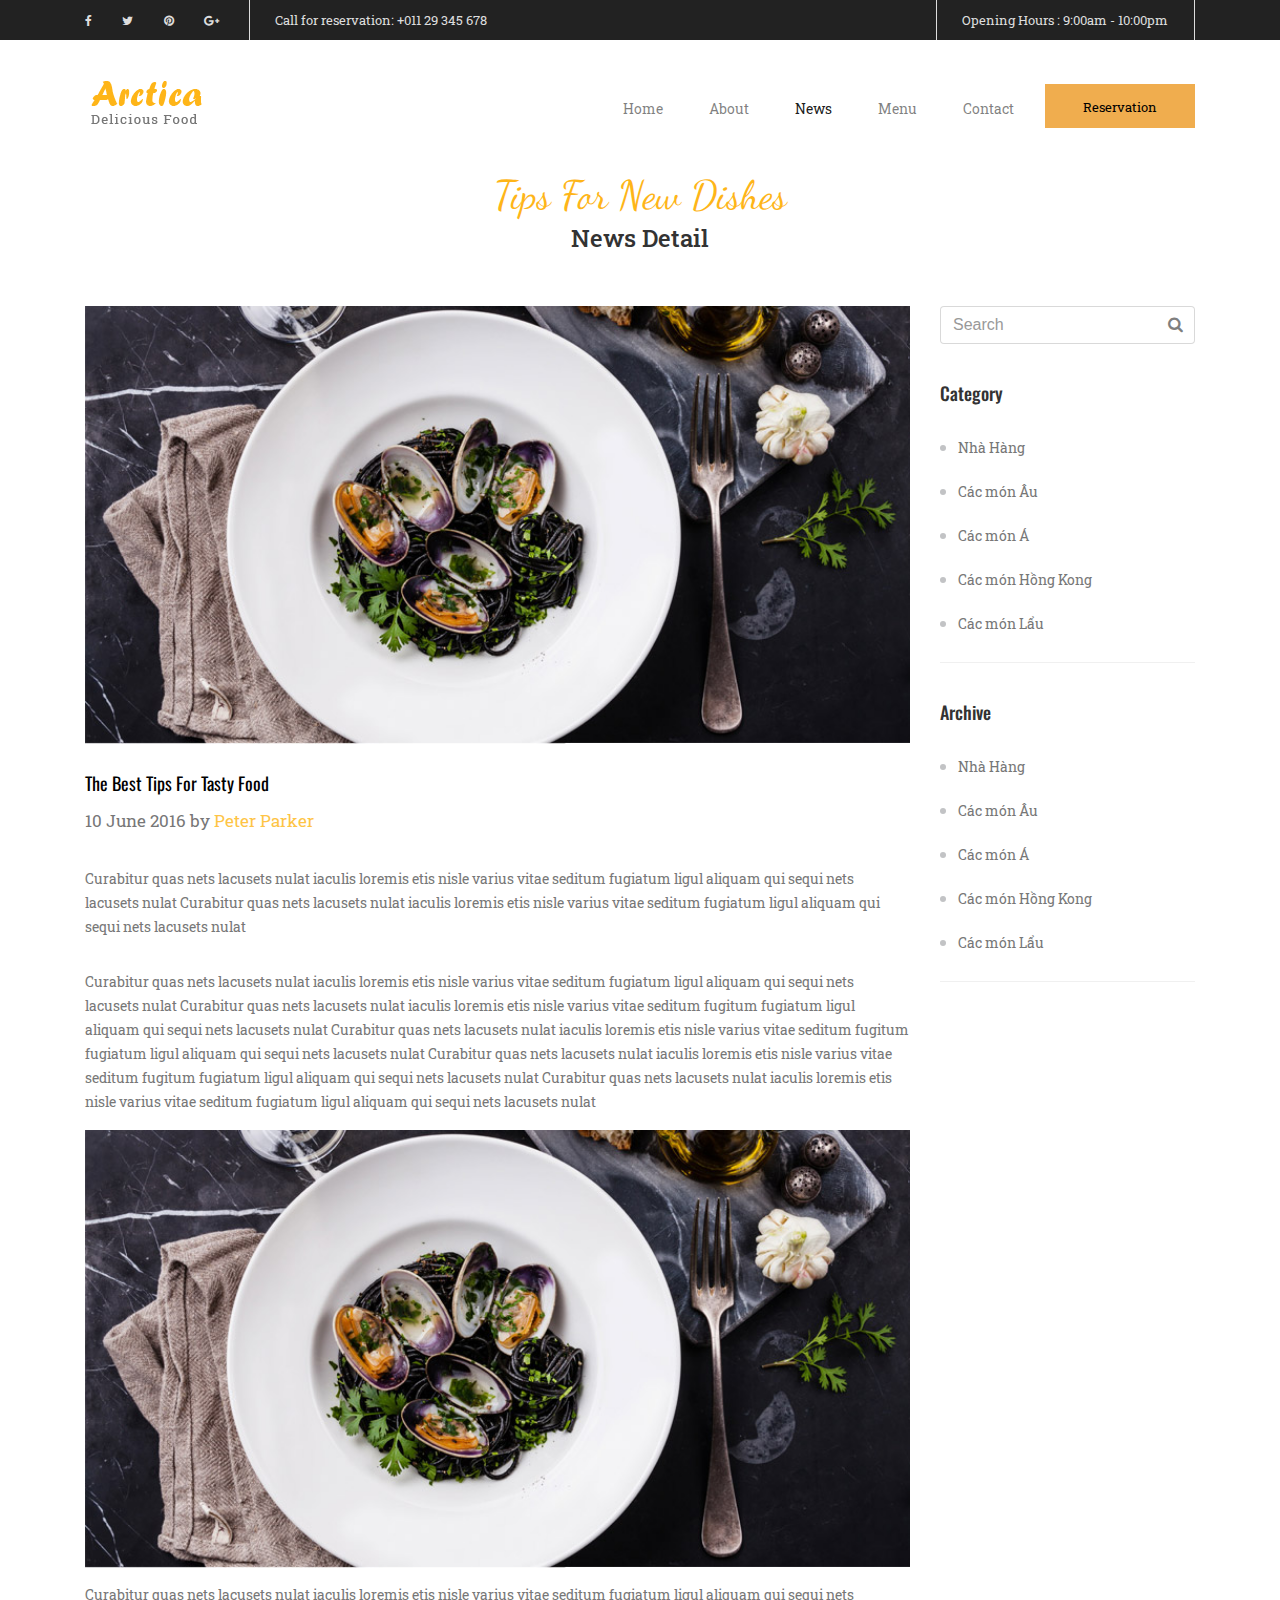
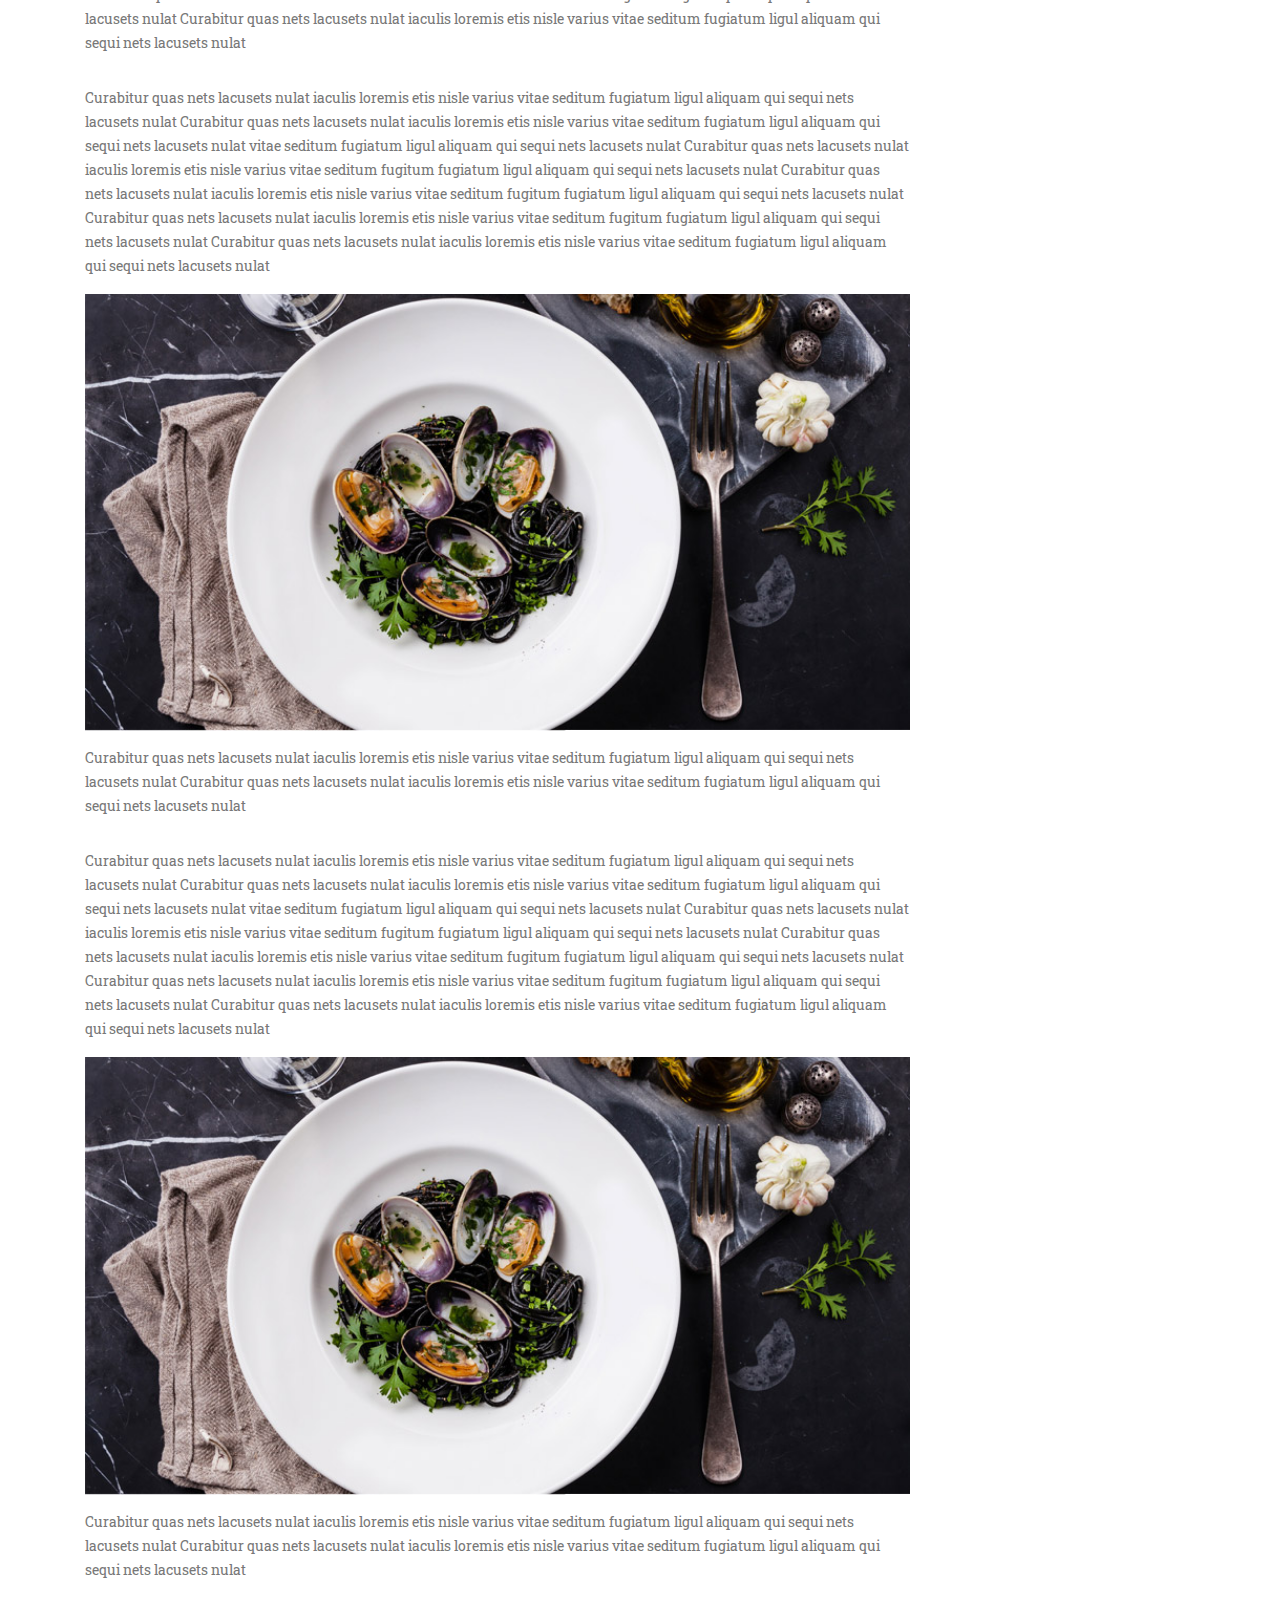
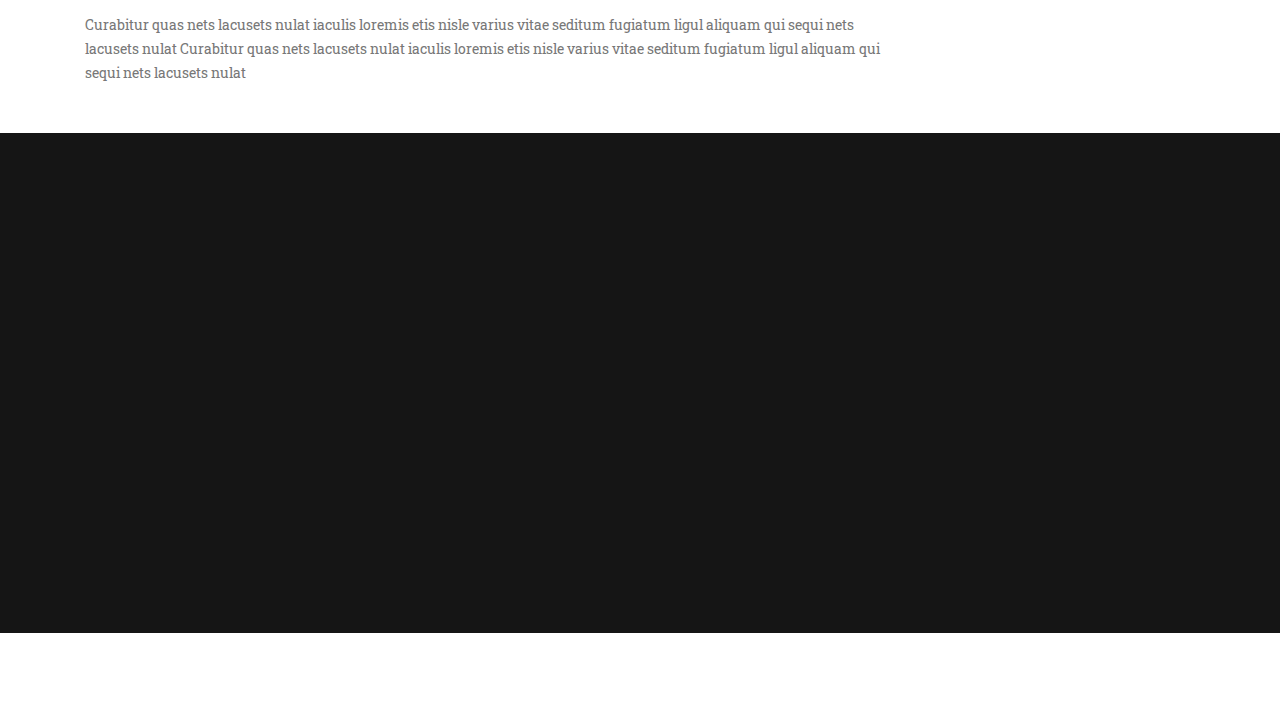
<file: news_detail.html>
<!DOCTYPE html>
<html lang="en">
<head>
	<title> Tin tuc Chi tiet - Artica </title>
	<meta charset="utf-8">
	<meta name="viewport" content="width=device-width, initial-scale=1">
	<link href="https://fonts.googleapis.com/css?family=Roboto+Slab:100,300,400,700&amp;subset=vietnamese" rel="stylesheet">
	<link href="https://fonts.googleapis.com/css?family=Oswald:300,400,700" rel="stylesheet">
	<link href="https://fonts.googleapis.com/css?family=Dancing+Script:400,700" rel="stylesheet">


	<script type="text/javascript" src="vendor/bootstrap.js"></script>


 	<script type="text/javascript" src="vendor/isotope.pkgd.min.js"></script>
 	<script type="text/javascript" src="vendor/imagesloaded.pkgd.min.js"></script>
 	<script type="text/javascript" src="1.js"></script>

	<link rel="stylesheet" href="vendor/bootstrap.css">
	<link rel="stylesheet" href="vendor/font-awesome.css">
	<link rel="stylesheet" href="1.css">
</head>
<body class="newsdetail">
 	<div class="topheader">
 		<div class="container">
 			<div class="row">
 				<div class="col-sm-6 wow jello">
 					<div class="mangxh float-sm-left text-xs-center text-sm-left">
						<a href=""><i class="fa fa-facebook"></i></a>
						<a href=""><i class="fa fa-twitter"></i></a>
						<a href=""><i class="fa fa-pinterest"></i></a>
						<a href=""><i class="fa fa-google-plus"></i></a>
 					 </div>
 					<div class="datban">
 						Call for reservation: +011 29 345 678
 					 </div>
 				</div>
 				<div class="col-sm-6 ">
 					<div class="datban openingtop float-sm-right text-sm-left text-xs-center">
 						Opening Hours : 9:00am - 10:00pm
 					</div>
 				</div>
 			</div> <!-- het row -->
 		</div> <!-- het container -->
 	</div> <!-- het topheader  -->

  	<div class="logovamenu">
	    <nav class="navbar navbar-light  fontroboto">
	    	<div class="container">
			      <button class="navbar-toggler hidden-sm-up" type="button" data-toggle="collapse" data-target="#mtren">

			      </button>
			      <div class="collapse navbar-toggleable-xs" id="mtren">
			        <a class="navbar-brand text-xs-center text-sm-left" href="#"><img src="images/logo.png" alt=""></a>

			        <ul class="nav navbar-nav float-sm-right">
			          <li class="nav-item">
			            <a class="nav-link" href="index.html">Home  </a>
			          </li>
			          <li class="nav-item">
			            <a class="nav-link" href="about.html">About</a>
			          </li>
			          <li class="nav-item active">
			            <a class="nav-link" href="news.html">News</a>
			          </li>
			          <li class="nav-item">
			            <a class="nav-link" href="thucdon.html">Menu</a>
			          </li>
			          <li class="nav-item">
			            <a class="nav-link" href="contact.html">Contact</a>
			          </li>
			         <li class="nav-item datbanmenu">
			            <a class="nav-link btn btn-warning wow bounce" data-wow-iteration="3" href="#" >Reservation</a>
			          </li>
			        </ul>
			      </div>
	      </div> <!-- het container -->
	    </nav>
 	</div> <!-- het logo va menu -->

	<div class="tieudenews">
		<div class="container">
			<div class="row">
				<div class="col-sm-12 text-xs-center wow  flipInY" data-wow-delay="0s">
							<div class="tdtintuchome">
								<span class="fontdancing">Tips For New Dishes</span>
								<h2 class="fontroboto">News Detail</h2>
							</div>

				</div>
			</div>
		</div>
 	</div>   <!-- HET TIEDE DE NEWS -->

	<section class="noidungtin">
		<div class="container">
			<div class="row">
				<div class="col-sm-9">
					<div class="mottinchuan mb-3  wow  fadeInUp fontroboto">

						<a href=""><img src="images/mottin.jpg" alt=""></a>
						<a href="" class="tieudetin1 fontoswarld">The Best Tips For Tasty Food</a>
						<div class="ngaythang1">10 June 2016  by <span class="vang"> Peter Parker</span></div>
						<p  >Curabitur quas nets lacusets nulat iaculis loremis etis nisle varius vitae seditum fugiatum ligul aliquam qui sequi nets lacusets nulat Curabitur quas nets lacusets nulat iaculis loremis etis nisle varius vitae seditum fugiatum ligul aliquam qui sequi nets lacusets nulat </p>

						 <p  >Curabitur quas nets lacusets nulat iaculis loremis etis nisle varius vitae seditum fugiatum ligul aliquam qui sequi nets lacusets nulat Curabitur quas nets lacusets nulat iaculis loremis etis nisle varius vitae seditum fugitum fugiatum ligul aliquam qui sequi nets lacusets nulat Curabitur quas nets lacusets nulat iaculis loremis etis nisle varius vitae seditum fugitum fugiatum ligul aliquam qui sequi nets lacusets nulat Curabitur quas nets lacusets nulat iaculis loremis etis nisle varius vitae seditum fugitum fugiatum ligul aliquam qui sequi nets lacusets nulat Curabitur quas nets lacusets nulat iaculis loremis etis nisle varius vitae seditum fugiatum ligul aliquam qui sequi nets lacusets nulat </p>
							<img src="images/mottin.jpg" alt="">
						 <p  >Curabitur quas nets lacusets nulat iaculis loremis etis nisle varius vitae seditum fugiatum ligul aliquam qui sequi nets lacusets nulat Curabitur quas nets lacusets nulat iaculis loremis etis nisle varius vitae seditum fugiatum ligul aliquam qui sequi nets lacusets nulat </p>

						 <p  >Curabitur quas nets lacusets nulat iaculis loremis etis nisle varius vitae seditum fugiatum ligul aliquam qui sequi nets lacusets nulat Curabitur quas nets lacusets nulat iaculis loremis etis nisle varius vitae seditum fugiatum ligul aliquam qui sequi nets lacusets nulat  
vitae seditum fugiatum ligul aliquam qui sequi nets lacusets nulat Curabitur quas nets lacusets nulat iaculis loremis etis nisle varius vitae seditum fugitum fugiatum ligul aliquam qui sequi nets lacusets nulat Curabitur quas nets lacusets nulat iaculis loremis etis nisle varius vitae seditum fugitum fugiatum ligul aliquam qui sequi nets lacusets nulat Curabitur quas nets lacusets nulat iaculis loremis etis nisle varius vitae seditum fugitum fugiatum ligul aliquam qui sequi nets lacusets nulat Curabitur quas nets lacusets nulat iaculis loremis etis nisle varius vitae seditum fugiatum ligul aliquam qui sequi nets lacusets nulat </p>
							<img src="images/mottin.jpg" alt="">
						 <p  >Curabitur quas nets lacusets nulat iaculis loremis etis nisle varius vitae seditum fugiatum ligul aliquam qui sequi nets lacusets nulat Curabitur quas nets lacusets nulat iaculis loremis etis nisle varius vitae seditum fugiatum ligul aliquam qui sequi nets lacusets nulat </p>

						 <p  >Curabitur quas nets lacusets nulat iaculis loremis etis nisle varius vitae seditum fugiatum ligul aliquam qui sequi nets lacusets nulat Curabitur quas nets lacusets nulat iaculis loremis etis nisle varius vitae seditum fugiatum ligul aliquam qui sequi nets lacusets nulat  
vitae seditum fugiatum ligul aliquam qui sequi nets lacusets nulat Curabitur quas nets lacusets nulat iaculis loremis etis nisle varius vitae seditum fugitum fugiatum ligul aliquam qui sequi nets lacusets nulat Curabitur quas nets lacusets nulat iaculis loremis etis nisle varius vitae seditum fugitum fugiatum ligul aliquam qui sequi nets lacusets nulat Curabitur quas nets lacusets nulat iaculis loremis etis nisle varius vitae seditum fugitum fugiatum ligul aliquam qui sequi nets lacusets nulat Curabitur quas nets lacusets nulat iaculis loremis etis nisle varius vitae seditum fugiatum ligul aliquam qui sequi nets lacusets nulat </p>
							<img src="images/mottin.jpg" alt="">
						 <p  >Curabitur quas nets lacusets nulat iaculis loremis etis nisle varius vitae seditum fugiatum ligul aliquam qui sequi nets lacusets nulat Curabitur quas nets lacusets nulat iaculis loremis etis nisle varius vitae seditum fugiatum ligul aliquam qui sequi nets lacusets nulat </p>

						 <p  >Curabitur quas nets lacusets nulat iaculis loremis etis nisle varius vitae seditum fugiatum ligul aliquam qui sequi nets lacusets nulat Curabitur quas nets lacusets nulat iaculis loremis etis nisle varius vitae seditum fugiatum ligul aliquam qui sequi nets lacusets nulat </p>


					</div>


				</div> <!-- HET COT 9 -->
				<div class="col-sm-3">
					<div class="phansearch  wow  fadeInUp">
							 <input type="text" class="form-control phansearchct"  placeholder="Search">

							<button type="submit" class="iconsearch"><i class="fa fa-search"></i></button>

					</div>

					<div class="khoilistlink my-2  wow  fadeInUp">
						<h3 class="fontoswarld">Category </h3>
						<ul class="fontroboto">
							<li><a href=""> Nhà Hàng</a></li>
							<li><a href=""> Các món Âu</a></li>
							<li><a href=""> Các món Á</a></li>
							<li><a href=""> Các món Hồng Kong</a></li>
							<li><a href=""> Các món Lẩu</a></li>
						</ul>
					</div><!--  	het listlink  -->

					<div class="khoilistlink my-2  wow  fadeInUp">
						<h3 class="fontoswarld">Archive </h3>
						<ul class="fontroboto">
							<li><a href=""> Nhà Hàng</a></li>
							<li><a href=""> Các món Âu</a></li>
							<li><a href=""> Các món Á</a></li>
							<li><a href=""> Các món Hồng Kong</a></li>
							<li><a href=""> Các món Lẩu</a></li>
						</ul>
					</div><!--  	het listlink  -->

					<div class="khoilistlink my-2  wow  fadeInUp">
						<h3 class="fontoswarld">News Update </h3>
						<ul class="fontroboto">
							<li><a href=""> Nhà Hàng</a></li>
							<li><a href=""> Các món Âu</a></li>
							<li><a href=""> Các món Á</a></li>
							<li><a href=""> Các món Hồng Kong</a></li>
							<li><a href=""> Các món Lẩu</a></li>
						</ul>
					</div><!--  	het listlink  -->


				</div>  <!-- HET COT 3 -->

			</div>
		</div>

	</section><!--  het noidung tin -->

	<div class="footertop">
		<div class="container">
			<div class="row">
				<div class="col-sm-3 cotf1 mb-2 wow fadeInUp" data-wow-delay="0s">
					<a href=""><img src="images/logofoot.png" alt="" class="logof"></a>
					<p>Marsh mallow muffin soufflé jelly-o tart cake Marshmallow macaroon jelly jubes dont tiramisu croissant cake.</p>
					<div class="motdong">
						<i class="fa fa-paper-plane-o"></i>
						<span class="textmd">Address : 44 New Design Street,<br>
						Melbourne 005</span>
					</div>
					<div class="motdong">
						<i class="fa fa-phone"></i>
						<span class="textmd">Phone : (01) 800 433 633</span>
					</div>
					<div class="motdong">
						<i class="fa fa-envelope-o"></i>
						<span class="textmd">Email : info@Example.com</span>
					</div>


				</div>  <!-- HET COTF1 -->
				<div class="col-sm-2 push-sm-1 cotf2 mb-2  wow fadeInUp" data-wow-delay="0.1s">
					<h2 class="tdft">Userfull Link </h2>
					<ul>
						<li><a href="">About company </a></li>
						<li><a href="">Reservation  </a></li>
						<li><a href="">Help center  </a></li>
						<li><a href="">Our Blog  </a></li>
						<li><a href="">Careers  </a></li>
						<li><a href="">Contact us  </a></li>
					</ul>
				</div>  <!-- HET COTF2 -->
				<div class="col-sm-3  cotf3 mb-2 wow  fadeInUp" data-wow-delay="0.2s">
					<h2 class="tdft">Userfull Link 2 </h2>
					<ul>
						<li><a href="">About company </a></li>
						<li><a href="">Reservation  </a></li>
						<li><a href="">Help center  </a></li>
						<li><a href="">Our Blog  </a></li>
						<li><a href="">Careers  </a></li>
						<li><a href="">Contact us  </a></li>
					</ul>
				</div>  <!-- HET COTF3 -->
				<div class="col-sm-3  cotf4 wow  fadeInUp" data-wow-delay="0.3s">
					<h2 class="tdft">Openning hours </h2>
					<div class="openning1">
						<div class="phai float-xs-right">9:00 am - 23:00 pm</div>
						<div class="trai">Mon — Fri</div>
					</div>
					 <div class="openning1">
						<div class="phai float-xs-right">10:00 am - 23:00 pm</div>
						<div class="trai">Saturday </div>
					</div>
					 <div class="openning1">
						<div class="phai float-xs-right">10:00 am - 23:00 pm</div>
						<div class="trai">Sunday   </div>
					</div>

					<p>Note: Arctica Restaurant is closed on holidays.</p>
				</div>  <!-- HET COTF4 -->

			</div>
		</div>
	</div>  <!-- HET FOOTERTOP -->

	<div class="footerbottom text-xs-center fontroboto wow  fadeInUp" data-wow-delay="0s">
		 Copyrights © 2015  All Rights Reserved.
	</div>

</body>
</html>
</file>
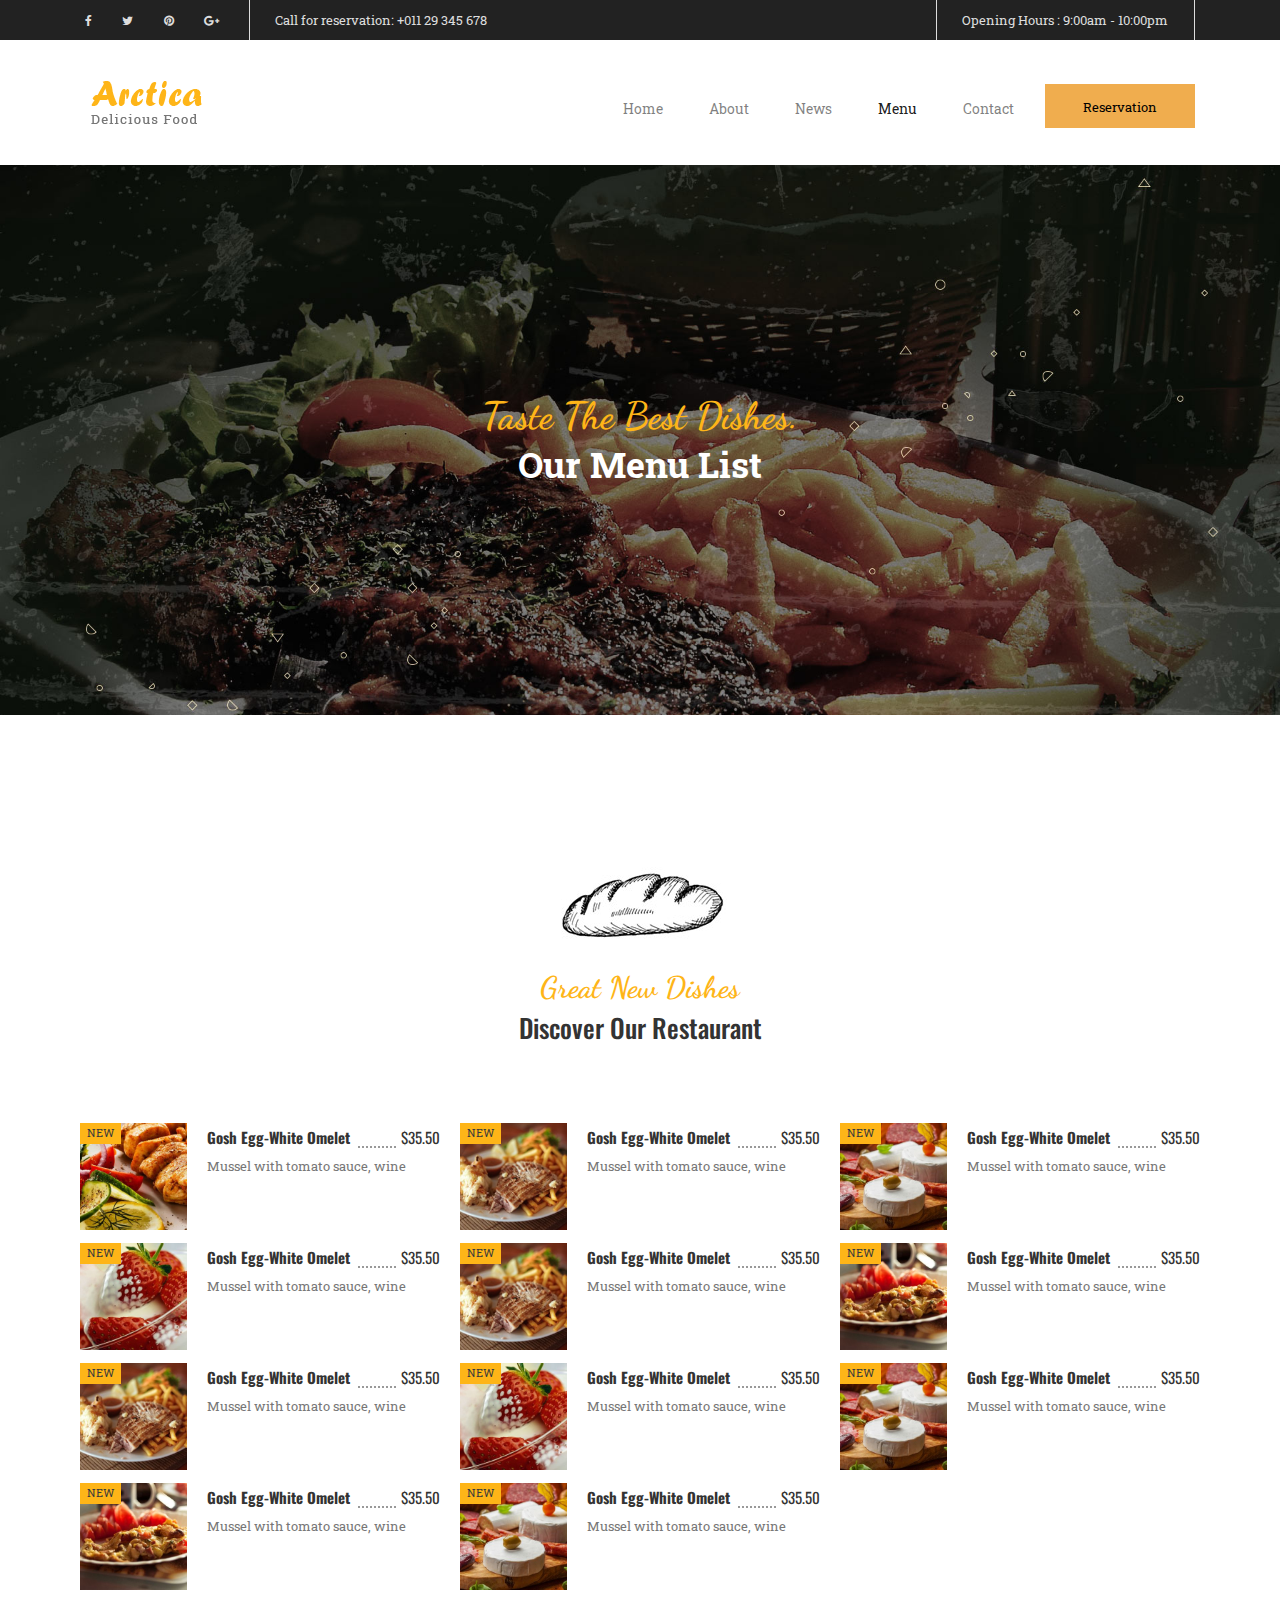
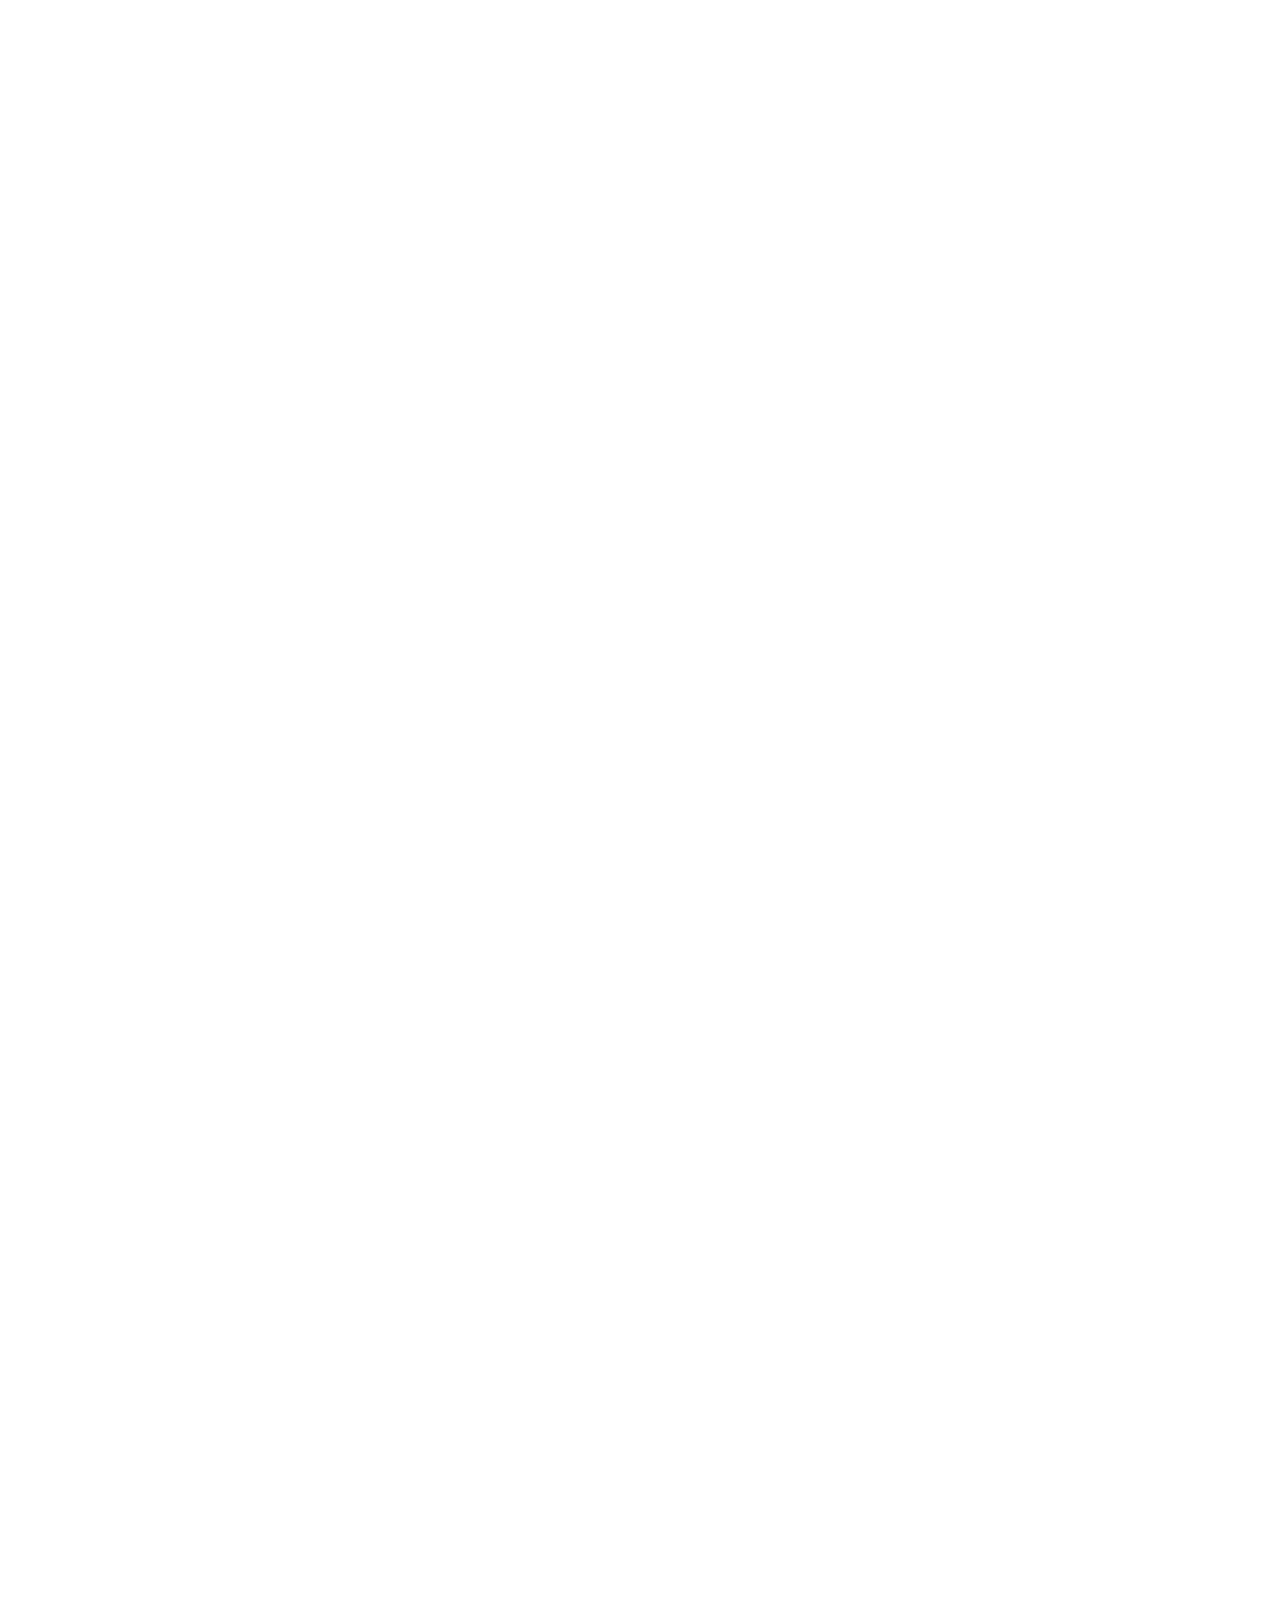
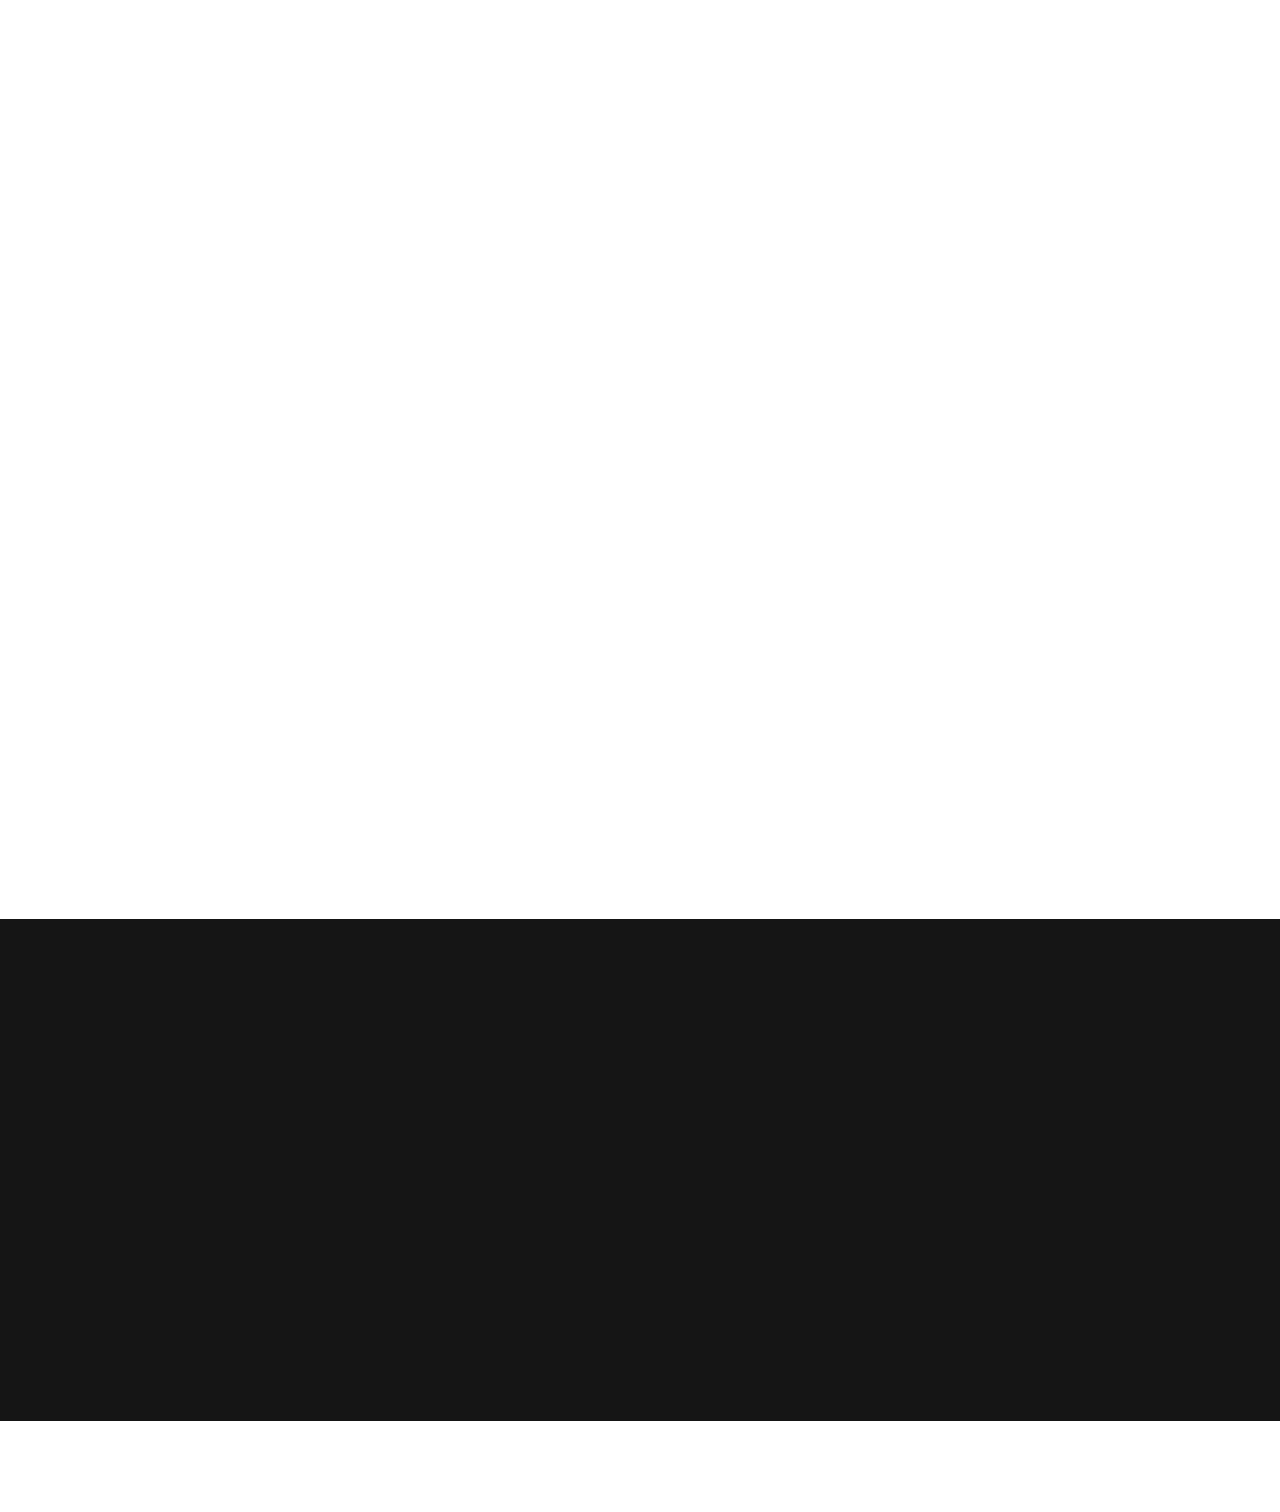
<file: thucdon.html>
<!DOCTYPE html>
<html lang="en">
<head>
	<title> Artica - Thuc Don </title>
	<meta charset="utf-8">
	<meta name="viewport" content="width=device-width, initial-scale=1">
	<link href="https://fonts.googleapis.com/css?family=Roboto+Slab:100,300,400,700&amp;subset=vietnamese" rel="stylesheet">
	<link href="https://fonts.googleapis.com/css?family=Oswald:300,400,700" rel="stylesheet">
	<link href="https://fonts.googleapis.com/css?family=Dancing+Script:400,700" rel="stylesheet">

	<script type="text/javascript" src="vendor/bootstrap.js"></script>

 	<script type="text/javascript" src="vendor/isotope.pkgd.min.js"></script>
 	<script type="text/javascript" src="vendor/imagesloaded.pkgd.min.js"></script>
 	<script type="text/javascript" src="1.js"></script>

	<link rel="stylesheet" href="vendor/bootstrap.css">
	<link rel="stylesheet" href="vendor/font-awesome.css">
	<link rel="stylesheet" href="1.css">
</head>
<body >
 	<div class="topheader">
 		<div class="container">
 			<div class="row">
 				<div class="col-sm-6 wow jello">
 					<div class="mangxh float-sm-left text-xs-center text-sm-left">
						<a href=""><i class="fa fa-facebook"></i></a>
						<a href=""><i class="fa fa-twitter"></i></a>
						<a href=""><i class="fa fa-pinterest"></i></a>
						<a href=""><i class="fa fa-google-plus"></i></a>
 					 </div>
 					<div class="datban">
 						Call for reservation: +011 29 345 678
 					 </div>
 				</div>
 				<div class="col-sm-6 ">
 					<div class="datban openingtop float-sm-right text-sm-left text-xs-center">
 						Opening Hours : 9:00am - 10:00pm
 					</div>
 				</div>
 			</div> <!-- het row -->
 		</div> <!-- het container -->
 	</div> <!-- het topheader  -->

  	<div class="logovamenu">
	    <nav class="navbar navbar-light  fontroboto">
	    	<div class="container">
			      <button class="navbar-toggler hidden-sm-up" type="button" data-toggle="collapse" data-target="#mtren">

			      </button>
			      <div class="collapse navbar-toggleable-xs" id="mtren">
			        <a class="navbar-brand text-xs-center text-sm-left" href="#"><img src="images/logo.png" alt=""></a>

			        <ul class="nav navbar-nav float-sm-right">
			          <li class="nav-item">
			            <a class="nav-link" href="index.html">Home  </a>
			          </li>
			          <li class="nav-item">
			            <a class="nav-link" href="about.html">About</a>
			          </li>
			          <li class="nav-item">
			            <a class="nav-link" href="news.html">News</a>
			          </li>
			          <li class="nav-item active">
			            <a class="nav-link" href="thucdon.html">Menu</a>
			          </li>
			          <li class="nav-item">
			            <a class="nav-link" href="contact.html">Contact</a>
			          </li>
			         <li class="nav-item datbanmenu">
			            <a class="nav-link btn btn-warning wow bounce" data-wow-iteration="3" href="#" >Reservation</a>
			          </li>
			        </ul>
			      </div>
	      </div> <!-- het container -->
	    </nav>
 	</div> <!-- het logo va menu -->

	<div class="khoimenu wow fadeInUp bannerkieu2dong">
 		<div class="tieudekhoimenu text-xs-center">
 			<div class="container">
 				<div class="row">
 					<div class="col-sm-8 push-sm-2">
 						<span class="tieudephu fontdancing">Taste The Best Dishes.</span>
 						<h3 class="tieudechinh fontroboto">Our Menu List</h3>
 					</div>
 				</div>
 			</div>

 		</div>   <!-- HET TIEUDEKHOIMENU -->
 	</div>  <!-- HET KHOI MENU -->

 	<div class="thucdonct wow fadeInUp  tthucdon">
 		 <div class="container">
 		 	<div class="row">
 		 		<div class="col-sm-12 text-xs-center">
 		 			<div class="khoi2dong">
 		 				<p><img src="images/service1.jpg" alt=""></p>
 						<span class="fontdancing">Great New Dishes </span>
 						<h2 class="fontoswarld">Discover Our Restaurant</h2>

  					</div>
 		 		</div>
 		 	</div>
 		 </div>
 		<div class="noidungct">
 			 <div class="container">
 			 	<div class="row nhieumon">
 			 		<div class="col-xs-12 col-sm-6 col-md-4   motmon sang">
 			 			<div class="row">
 			 				<div class="col-xs-3 col-sm-4">
 			 					<div class="anhmon">
 			 						<div class="tagnew">NEW</div>
 			 						<img src="images/1.jpg" alt="" class="img-fluid">
 			 					</div>


 			 				</div>
 			 				<div class="col-xs-9 col-sm-8">
 			 					<div class="tenmon">
 			 						<div class="tren">
 			 							<span class="float-xs-right">$35.50</span>
 			 							<b class="ten">Gosh Egg-White Omelet</b>
 			 						</div>
 			 						<div class="duoi">
 			 							Mussel with tomato sauce, wine
 			 						</div>
 			 					</div>
 			 				</div>
 			 			</div> <!-- het row -->
 			 		</div>  <!-- het motmon -->
 			 		<div class="col-xs-12 col-sm-6 col-md-4   motmon toi">
 			 			<div class="row">
 			 				<div class="col-xs-3 col-sm-4">
 			 					<div class="anhmon">
 			 						<div class="tagnew">NEW</div>
 			 						<img src="images/2.jpg" alt="" class="img-fluid">
 			 					</div>


 			 				</div>
 			 				<div class="col-xs-9 col-sm-8">
 			 					<div class="tenmon">
 			 						<div class="tren">
 			 							<span class="float-xs-right">$35.50</span>
 			 							<b class="ten">Gosh Egg-White Omelet</b>
 			 						</div>
 			 						<div class="duoi">
 			 							Mussel with tomato sauce, wine
 			 						</div>
 			 					</div>
 			 				</div>
 			 			</div> <!-- het row -->
 			 		</div>  <!-- het motmon -->
 			 		<div class="col-xs-12 col-sm-6 col-md-4   motmon trua">
 			 			<div class="row">
 			 				<div class="col-xs-3 col-sm-4">
 			 					<div class="anhmon">
 			 						<div class="tagnew">NEW</div>
 			 						<img src="images/3.jpg" alt="" class="img-fluid">
 			 					</div>


 			 				</div>
 			 				<div class="col-xs-9 col-sm-8">
 			 					<div class="tenmon">
 			 						<div class="tren">
 			 							<span class="float-xs-right">$35.50</span>
 			 							<b class="ten">Gosh Egg-White Omelet</b>
 			 						</div>
 			 						<div class="duoi">
 			 							Mussel with tomato sauce, wine
 			 						</div>
 			 					</div>
 			 				</div>
 			 			</div> <!-- het row -->
 			 		</div>  <!-- het motmon -->
 			 		<div class="col-xs-12 col-sm-6 col-md-4   motmon sang">
 			 			<div class="row">
 			 				<div class="col-xs-3 col-sm-4">
 			 					<div class="anhmon">
 			 						<div class="tagnew">NEW</div>
 			 						<img src="images/4.jpg" alt="" class="img-fluid">
 			 					</div>


 			 				</div>
 			 				<div class="col-xs-9 col-sm-8">
 			 					<div class="tenmon">
 			 						<div class="tren">
 			 							<span class="float-xs-right">$35.50</span>
 			 							<b class="ten">Gosh Egg-White Omelet</b>
 			 						</div>
 			 						<div class="duoi">
 			 							Mussel with tomato sauce, wine
 			 						</div>
 			 					</div>
 			 				</div>
 			 			</div> <!-- het row -->
 			 		</div>  <!-- het motmon -->
 			 		<div class="col-xs-12 col-sm-6 col-md-4   motmon trua">
 			 			<div class="row">
 			 				<div class="col-xs-3 col-sm-4">
 			 					<div class="anhmon">
 			 						<div class="tagnew">NEW</div>
 			 						<img src="images/5.jpg" alt="" class="img-fluid">
 			 					</div>


 			 				</div>
 			 				<div class="col-xs-9 col-sm-8">
 			 					<div class="tenmon">
 			 						<div class="tren">
 			 							<span class="float-xs-right">$35.50</span>
 			 							<b class="ten">Gosh Egg-White Omelet</b>
 			 						</div>
 			 						<div class="duoi">
 			 							Mussel with tomato sauce, wine
 			 						</div>
 			 					</div>
 			 				</div>
 			 			</div> <!-- het row -->
 			 		</div>  <!-- het motmon -->
 			 		<div class="col-xs-12 col-sm-6 col-md-4   motmon toi">
 			 			<div class="row">
 			 				<div class="col-xs-3 col-sm-4">
 			 					<div class="anhmon">
 			 						<div class="tagnew">NEW</div>
 			 						<img src="images/6.jpg" alt="" class="img-fluid">
 			 					</div>


 			 				</div>
 			 				<div class="col-xs-9 col-sm-8">
 			 					<div class="tenmon">
 			 						<div class="tren">
 			 							<span class="float-xs-right">$35.50</span>
 			 							<b class="ten">Gosh Egg-White Omelet</b>
 			 						</div>
 			 						<div class="duoi">
 			 							Mussel with tomato sauce, wine
 			 						</div>
 			 					</div>
 			 				</div>
 			 			</div> <!-- het row -->
 			 		</div>  <!-- het motmon -->
 			 	 <div class="col-xs-12 col-sm-6 col-md-4   motmon trua">
 			 			<div class="row">
 			 				<div class="col-xs-3 col-sm-4">
 			 					<div class="anhmon">
 			 						<div class="tagnew">NEW</div>
 			 						<img src="images/2.jpg" alt="" class="img-fluid">
 			 					</div>


 			 				</div>
 			 				<div class="col-xs-9 col-sm-8">
 			 					<div class="tenmon">
 			 						<div class="tren">
 			 							<span class="float-xs-right">$35.50</span>
 			 							<b class="ten">Gosh Egg-White Omelet</b>
 			 						</div>
 			 						<div class="duoi">
 			 							Mussel with tomato sauce, wine
 			 						</div>
 			 					</div>
 			 				</div>
 			 			</div> <!-- het row -->
 			 		</div>  <!-- het motmon -->
 			 		<div class="col-xs-12 col-sm-6 col-md-4   motmon toi">
 			 			<div class="row">
 			 				<div class="col-xs-3 col-sm-4">
 			 					<div class="anhmon">
 			 						<div class="tagnew">NEW</div>
 			 						<img src="images/4.jpg" alt="" class="img-fluid">
 			 					</div>


 			 				</div>
 			 				<div class="col-xs-9 col-sm-8">
 			 					<div class="tenmon">
 			 						<div class="tren">
 			 							<span class="float-xs-right">$35.50</span>
 			 							<b class="ten">Gosh Egg-White Omelet</b>
 			 						</div>
 			 						<div class="duoi">
 			 							Mussel with tomato sauce, wine
 			 						</div>
 			 					</div>
 			 				</div>
 			 			</div> <!-- het row -->
 			 		</div>  <!-- het motmon -->
 			 		<div class="col-xs-12 col-sm-6 col-md-4   motmon toi">
 			 			<div class="row">
 			 				<div class="col-xs-3 col-sm-4">
 			 					<div class="anhmon">
 			 						<div class="tagnew">NEW</div>
 			 						<img src="images/3.jpg" alt="" class="img-fluid">
 			 					</div>


 			 				</div>
 			 				<div class="col-xs-9 col-sm-8">
 			 					<div class="tenmon">
 			 						<div class="tren">
 			 							<span class="float-xs-right">$35.50</span>
 			 							<b class="ten">Gosh Egg-White Omelet</b>
 			 						</div>
 			 						<div class="duoi">
 			 							Mussel with tomato sauce, wine
 			 						</div>
 			 					</div>
 			 				</div>
 			 			</div> <!-- het row -->
 			 		</div>  <!-- het motmon -->
 			 		<div class="col-xs-12 col-sm-6 col-md-4   motmon sang">
 			 			<div class="row">
 			 				<div class="col-xs-3 col-sm-4">
 			 					<div class="anhmon">
 			 						<div class="tagnew">NEW</div>
 			 						<img src="images/6.jpg" alt="" class="img-fluid">
 			 					</div>


 			 				</div>
 			 				<div class="col-xs-9 col-sm-8">
 			 					<div class="tenmon">
 			 						<div class="tren">
 			 							<span class="float-xs-right">$35.50</span>
 			 							<b class="ten">Gosh Egg-White Omelet</b>
 			 						</div>
 			 						<div class="duoi">
 			 							Mussel with tomato sauce, wine
 			 						</div>
 			 					</div>
 			 				</div>
 			 			</div> <!-- het row -->
 			 		</div>  <!-- het motmon -->
 			 		<div class="col-xs-12 col-sm-6 col-md-4   motmon trua">
 			 			<div class="row">
 			 				<div class="col-xs-3 col-sm-4">
 			 					<div class="anhmon">
 			 						<div class="tagnew">NEW</div>
 			 						<img src="images/3.jpg" alt="" class="img-fluid">
 			 					</div>


 			 				</div>
 			 				<div class="col-xs-9 col-sm-8">
 			 					<div class="tenmon">
 			 						<div class="tren">
 			 							<span class="float-xs-right">$35.50</span>
 			 							<b class="ten">Gosh Egg-White Omelet</b>
 			 						</div>
 			 						<div class="duoi">
 			 							Mussel with tomato sauce, wine
 			 						</div>
 			 					</div>
 			 				</div>
 			 			</div> <!-- het row -->
 			 		</div>  <!-- het motmon -->


 			 	</div> <!-- het row -->
 			 </div>  <!-- het container -->

 		</div>  <!-- het noidungct -->
 	</div>  <!-- HET THUCDONCT -->

	<div class="khoimenu wow fadeInUp bannerkieu2dong">
 		<div class="tieudekhoimenu text-xs-center">
 			<div class="container">
 				<div class="row">
 					<div class="col-sm-8 push-sm-2">
 					 	<div><img src="images/3contom.png" alt=""></div>

 						<span class="tieudephu fontdancing">With Meat, Fish or Vegetables</span>
 						<h3 class="tieudechinh fontroboto">Special Lunch Menu Items</h3>
 					</div>
 				</div>
 			</div>

 		</div>   <!-- HET TIEUDEKHOIMENU -->
 	</div>  <!-- HET KHOI MENU -->

 	<div class="thucdonct wow fadeInUp  tthucdon">

 		<div class="noidungct  mt-3">
 			 <div class="container">
 			 	<div class="row nhieumon">
 			 		<div class="col-xs-12 col-sm-6 col-md-4   motmon sang">
 			 			<div class="row">
 			 				<div class="col-xs-3 col-sm-4">
 			 					<div class="anhmon">
 			 						<div class="tagnew">NEW</div>
 			 						<img src="images/1.jpg" alt="" class="img-fluid">
 			 					</div>


 			 				</div>
 			 				<div class="col-xs-9 col-sm-8">
 			 					<div class="tenmon">
 			 						<div class="tren">
 			 							<span class="float-xs-right">$35.50</span>
 			 							<b class="ten">Gosh Egg-White Omelet</b>
 			 						</div>
 			 						<div class="duoi">
 			 							Mussel with tomato sauce, wine
 			 						</div>
 			 					</div>
 			 				</div>
 			 			</div> <!-- het row -->
 			 		</div>  <!-- het motmon -->
 			 		<div class="col-xs-12 col-sm-6 col-md-4   motmon toi">
 			 			<div class="row">
 			 				<div class="col-xs-3 col-sm-4">
 			 					<div class="anhmon">
 			 						<div class="tagnew">NEW</div>
 			 						<img src="images/2.jpg" alt="" class="img-fluid">
 			 					</div>


 			 				</div>
 			 				<div class="col-xs-9 col-sm-8">
 			 					<div class="tenmon">
 			 						<div class="tren">
 			 							<span class="float-xs-right">$35.50</span>
 			 							<b class="ten">Gosh Egg-White Omelet</b>
 			 						</div>
 			 						<div class="duoi">
 			 							Mussel with tomato sauce, wine
 			 						</div>
 			 					</div>
 			 				</div>
 			 			</div> <!-- het row -->
 			 		</div>  <!-- het motmon -->
 			 		<div class="col-xs-12 col-sm-6 col-md-4   motmon trua">
 			 			<div class="row">
 			 				<div class="col-xs-3 col-sm-4">
 			 					<div class="anhmon">
 			 						<div class="tagnew">NEW</div>
 			 						<img src="images/3.jpg" alt="" class="img-fluid">
 			 					</div>


 			 				</div>
 			 				<div class="col-xs-9 col-sm-8">
 			 					<div class="tenmon">
 			 						<div class="tren">
 			 							<span class="float-xs-right">$35.50</span>
 			 							<b class="ten">Gosh Egg-White Omelet</b>
 			 						</div>
 			 						<div class="duoi">
 			 							Mussel with tomato sauce, wine
 			 						</div>
 			 					</div>
 			 				</div>
 			 			</div> <!-- het row -->
 			 		</div>  <!-- het motmon -->
 			 		<div class="col-xs-12 col-sm-6 col-md-4   motmon sang">
 			 			<div class="row">
 			 				<div class="col-xs-3 col-sm-4">
 			 					<div class="anhmon">
 			 						<div class="tagnew">NEW</div>
 			 						<img src="images/4.jpg" alt="" class="img-fluid">
 			 					</div>


 			 				</div>
 			 				<div class="col-xs-9 col-sm-8">
 			 					<div class="tenmon">
 			 						<div class="tren">
 			 							<span class="float-xs-right">$35.50</span>
 			 							<b class="ten">Gosh Egg-White Omelet</b>
 			 						</div>
 			 						<div class="duoi">
 			 							Mussel with tomato sauce, wine
 			 						</div>
 			 					</div>
 			 				</div>
 			 			</div> <!-- het row -->
 			 		</div>  <!-- het motmon -->
 			 		<div class="col-xs-12 col-sm-6 col-md-4   motmon trua">
 			 			<div class="row">
 			 				<div class="col-xs-3 col-sm-4">
 			 					<div class="anhmon">
 			 						<div class="tagnew">NEW</div>
 			 						<img src="images/5.jpg" alt="" class="img-fluid">
 			 					</div>


 			 				</div>
 			 				<div class="col-xs-9 col-sm-8">
 			 					<div class="tenmon">
 			 						<div class="tren">
 			 							<span class="float-xs-right">$35.50</span>
 			 							<b class="ten">Gosh Egg-White Omelet</b>
 			 						</div>
 			 						<div class="duoi">
 			 							Mussel with tomato sauce, wine
 			 						</div>
 			 					</div>
 			 				</div>
 			 			</div> <!-- het row -->
 			 		</div>  <!-- het motmon -->
 			 		<div class="col-xs-12 col-sm-6 col-md-4   motmon toi">
 			 			<div class="row">
 			 				<div class="col-xs-3 col-sm-4">
 			 					<div class="anhmon">
 			 						<div class="tagnew">NEW</div>
 			 						<img src="images/6.jpg" alt="" class="img-fluid">
 			 					</div>


 			 				</div>
 			 				<div class="col-xs-9 col-sm-8">
 			 					<div class="tenmon">
 			 						<div class="tren">
 			 							<span class="float-xs-right">$35.50</span>
 			 							<b class="ten">Gosh Egg-White Omelet</b>
 			 						</div>
 			 						<div class="duoi">
 			 							Mussel with tomato sauce, wine
 			 						</div>
 			 					</div>
 			 				</div>
 			 			</div> <!-- het row -->
 			 		</div>  <!-- het motmon -->
 			 	 <div class="col-xs-12 col-sm-6 col-md-4   motmon trua">
 			 			<div class="row">
 			 				<div class="col-xs-3 col-sm-4">
 			 					<div class="anhmon">
 			 						<div class="tagnew">NEW</div>
 			 						<img src="images/2.jpg" alt="" class="img-fluid">
 			 					</div>


 			 				</div>
 			 				<div class="col-xs-9 col-sm-8">
 			 					<div class="tenmon">
 			 						<div class="tren">
 			 							<span class="float-xs-right">$35.50</span>
 			 							<b class="ten">Gosh Egg-White Omelet</b>
 			 						</div>
 			 						<div class="duoi">
 			 							Mussel with tomato sauce, wine
 			 						</div>
 			 					</div>
 			 				</div>
 			 			</div> <!-- het row -->
 			 		</div>  <!-- het motmon -->
 			 		<div class="col-xs-12 col-sm-6 col-md-4   motmon toi">
 			 			<div class="row">
 			 				<div class="col-xs-3 col-sm-4">
 			 					<div class="anhmon">
 			 						<div class="tagnew">NEW</div>
 			 						<img src="images/4.jpg" alt="" class="img-fluid">
 			 					</div>


 			 				</div>
 			 				<div class="col-xs-9 col-sm-8">
 			 					<div class="tenmon">
 			 						<div class="tren">
 			 							<span class="float-xs-right">$35.50</span>
 			 							<b class="ten">Gosh Egg-White Omelet</b>
 			 						</div>
 			 						<div class="duoi">
 			 							Mussel with tomato sauce, wine
 			 						</div>
 			 					</div>
 			 				</div>
 			 			</div> <!-- het row -->
 			 		</div>  <!-- het motmon -->
 			 		<div class="col-xs-12 col-sm-6 col-md-4   motmon toi">
 			 			<div class="row">
 			 				<div class="col-xs-3 col-sm-4">
 			 					<div class="anhmon">
 			 						<div class="tagnew">NEW</div>
 			 						<img src="images/3.jpg" alt="" class="img-fluid">
 			 					</div>


 			 				</div>
 			 				<div class="col-xs-9 col-sm-8">
 			 					<div class="tenmon">
 			 						<div class="tren">
 			 							<span class="float-xs-right">$35.50</span>
 			 							<b class="ten">Gosh Egg-White Omelet</b>
 			 						</div>
 			 						<div class="duoi">
 			 							Mussel with tomato sauce, wine
 			 						</div>
 			 					</div>
 			 				</div>
 			 			</div> <!-- het row -->
 			 		</div>  <!-- het motmon -->
 			 		<div class="col-xs-12 col-sm-6 col-md-4   motmon sang">
 			 			<div class="row">
 			 				<div class="col-xs-3 col-sm-4">
 			 					<div class="anhmon">
 			 						<div class="tagnew">NEW</div>
 			 						<img src="images/6.jpg" alt="" class="img-fluid">
 			 					</div>


 			 				</div>
 			 				<div class="col-xs-9 col-sm-8">
 			 					<div class="tenmon">
 			 						<div class="tren">
 			 							<span class="float-xs-right">$35.50</span>
 			 							<b class="ten">Gosh Egg-White Omelet</b>
 			 						</div>
 			 						<div class="duoi">
 			 							Mussel with tomato sauce, wine
 			 						</div>
 			 					</div>
 			 				</div>
 			 			</div> <!-- het row -->
 			 		</div>  <!-- het motmon -->
 			 		<div class="col-xs-12 col-sm-6 col-md-4   motmon trua">
 			 			<div class="row">
 			 				<div class="col-xs-3 col-sm-4">
 			 					<div class="anhmon">
 			 						<div class="tagnew">NEW</div>
 			 						<img src="images/3.jpg" alt="" class="img-fluid">
 			 					</div>


 			 				</div>
 			 				<div class="col-xs-9 col-sm-8">
 			 					<div class="tenmon">
 			 						<div class="tren">
 			 							<span class="float-xs-right">$35.50</span>
 			 							<b class="ten">Gosh Egg-White Omelet</b>
 			 						</div>
 			 						<div class="duoi">
 			 							Mussel with tomato sauce, wine
 			 						</div>
 			 					</div>
 			 				</div>
 			 			</div> <!-- het row -->
 			 		</div>  <!-- het motmon -->


 			 	</div> <!-- het row -->
 			 </div>  <!-- het container -->

 		</div>  <!-- het noidungct -->
 	</div>  <!-- HET THUCDONCT -->

	<div class="khoimenu wow fadeInUp bannerkieu2dong">
 		<div class="tieudekhoimenu text-xs-center">
 			<div class="container">
 				<div class="row">
 					<div class="col-sm-8 push-sm-2">
 						<div><img src="images/nuocchanh.png" alt=""></div>
 						<span class="tieudephu fontdancing">Our Fresh And Healthy </span>
 						<h3 class="tieudechinh fontroboto">Special Dinner Menu Items</h3>
 					</div>
 				</div>
 			</div>

 		</div>   <!-- HET TIEUDEKHOIMENU -->
 	</div>  <!-- HET KHOI MENU -->

 	<div class="thucdonct wow fadeInUp  tthucdon">

 		<div class="noidungct mt-3">
 			 <div class="container">
 			 	<div class="row nhieumon">
 			 		<div class="col-xs-12 col-sm-6 col-md-4   motmon sang">
 			 			<div class="row">
 			 				<div class="col-xs-3 col-sm-4">
 			 					<div class="anhmon">
 			 						<div class="tagnew">NEW</div>
 			 						<img src="images/1.jpg" alt="" class="img-fluid">
 			 					</div>


 			 				</div>
 			 				<div class="col-xs-9 col-sm-8">
 			 					<div class="tenmon">
 			 						<div class="tren">
 			 							<span class="float-xs-right">$35.50</span>
 			 							<b class="ten">Gosh Egg-White Omelet</b>
 			 						</div>
 			 						<div class="duoi">
 			 							Mussel with tomato sauce, wine
 			 						</div>
 			 					</div>
 			 				</div>
 			 			</div> <!-- het row -->
 			 		</div>  <!-- het motmon -->
 			 		<div class="col-xs-12 col-sm-6 col-md-4   motmon toi">
 			 			<div class="row">
 			 				<div class="col-xs-3 col-sm-4">
 			 					<div class="anhmon">
 			 						<div class="tagnew">NEW</div>
 			 						<img src="images/2.jpg" alt="" class="img-fluid">
 			 					</div>


 			 				</div>
 			 				<div class="col-xs-9 col-sm-8">
 			 					<div class="tenmon">
 			 						<div class="tren">
 			 							<span class="float-xs-right">$35.50</span>
 			 							<b class="ten">Gosh Egg-White Omelet</b>
 			 						</div>
 			 						<div class="duoi">
 			 							Mussel with tomato sauce, wine
 			 						</div>
 			 					</div>
 			 				</div>
 			 			</div> <!-- het row -->
 			 		</div>  <!-- het motmon -->
 			 		<div class="col-xs-12 col-sm-6 col-md-4   motmon trua">
 			 			<div class="row">
 			 				<div class="col-xs-3 col-sm-4">
 			 					<div class="anhmon">
 			 						<div class="tagnew">NEW</div>
 			 						<img src="images/3.jpg" alt="" class="img-fluid">
 			 					</div>


 			 				</div>
 			 				<div class="col-xs-9 col-sm-8">
 			 					<div class="tenmon">
 			 						<div class="tren">
 			 							<span class="float-xs-right">$35.50</span>
 			 							<b class="ten">Gosh Egg-White Omelet</b>
 			 						</div>
 			 						<div class="duoi">
 			 							Mussel with tomato sauce, wine
 			 						</div>
 			 					</div>
 			 				</div>
 			 			</div> <!-- het row -->
 			 		</div>  <!-- het motmon -->
 			 		<div class="col-xs-12 col-sm-6 col-md-4   motmon sang">
 			 			<div class="row">
 			 				<div class="col-xs-3 col-sm-4">
 			 					<div class="anhmon">
 			 						<div class="tagnew">NEW</div>
 			 						<img src="images/4.jpg" alt="" class="img-fluid">
 			 					</div>


 			 				</div>
 			 				<div class="col-xs-9 col-sm-8">
 			 					<div class="tenmon">
 			 						<div class="tren">
 			 							<span class="float-xs-right">$35.50</span>
 			 							<b class="ten">Gosh Egg-White Omelet</b>
 			 						</div>
 			 						<div class="duoi">
 			 							Mussel with tomato sauce, wine
 			 						</div>
 			 					</div>
 			 				</div>
 			 			</div> <!-- het row -->
 			 		</div>  <!-- het motmon -->
 			 		<div class="col-xs-12 col-sm-6 col-md-4   motmon trua">
 			 			<div class="row">
 			 				<div class="col-xs-3 col-sm-4">
 			 					<div class="anhmon">
 			 						<div class="tagnew">NEW</div>
 			 						<img src="images/5.jpg" alt="" class="img-fluid">
 			 					</div>


 			 				</div>
 			 				<div class="col-xs-9 col-sm-8">
 			 					<div class="tenmon">
 			 						<div class="tren">
 			 							<span class="float-xs-right">$35.50</span>
 			 							<b class="ten">Gosh Egg-White Omelet</b>
 			 						</div>
 			 						<div class="duoi">
 			 							Mussel with tomato sauce, wine
 			 						</div>
 			 					</div>
 			 				</div>
 			 			</div> <!-- het row -->
 			 		</div>  <!-- het motmon -->
 			 		<div class="col-xs-12 col-sm-6 col-md-4   motmon toi">
 			 			<div class="row">
 			 				<div class="col-xs-3 col-sm-4">
 			 					<div class="anhmon">
 			 						<div class="tagnew">NEW</div>
 			 						<img src="images/6.jpg" alt="" class="img-fluid">
 			 					</div>


 			 				</div>
 			 				<div class="col-xs-9 col-sm-8">
 			 					<div class="tenmon">
 			 						<div class="tren">
 			 							<span class="float-xs-right">$35.50</span>
 			 							<b class="ten">Gosh Egg-White Omelet</b>
 			 						</div>
 			 						<div class="duoi">
 			 							Mussel with tomato sauce, wine
 			 						</div>
 			 					</div>
 			 				</div>
 			 			</div> <!-- het row -->
 			 		</div>  <!-- het motmon -->
 			 	 <div class="col-xs-12 col-sm-6 col-md-4   motmon trua">
 			 			<div class="row">
 			 				<div class="col-xs-3 col-sm-4">
 			 					<div class="anhmon">
 			 						<div class="tagnew">NEW</div>
 			 						<img src="images/2.jpg" alt="" class="img-fluid">
 			 					</div>


 			 				</div>
 			 				<div class="col-xs-9 col-sm-8">
 			 					<div class="tenmon">
 			 						<div class="tren">
 			 							<span class="float-xs-right">$35.50</span>
 			 							<b class="ten">Gosh Egg-White Omelet</b>
 			 						</div>
 			 						<div class="duoi">
 			 							Mussel with tomato sauce, wine
 			 						</div>
 			 					</div>
 			 				</div>
 			 			</div> <!-- het row -->
 			 		</div>  <!-- het motmon -->
 			 		<div class="col-xs-12 col-sm-6 col-md-4   motmon toi">
 			 			<div class="row">
 			 				<div class="col-xs-3 col-sm-4">
 			 					<div class="anhmon">
 			 						<div class="tagnew">NEW</div>
 			 						<img src="images/4.jpg" alt="" class="img-fluid">
 			 					</div>


 			 				</div>
 			 				<div class="col-xs-9 col-sm-8">
 			 					<div class="tenmon">
 			 						<div class="tren">
 			 							<span class="float-xs-right">$35.50</span>
 			 							<b class="ten">Gosh Egg-White Omelet</b>
 			 						</div>
 			 						<div class="duoi">
 			 							Mussel with tomato sauce, wine
 			 						</div>
 			 					</div>
 			 				</div>
 			 			</div> <!-- het row -->
 			 		</div>  <!-- het motmon -->
 			 		<div class="col-xs-12 col-sm-6 col-md-4   motmon toi">
 			 			<div class="row">
 			 				<div class="col-xs-3 col-sm-4">
 			 					<div class="anhmon">
 			 						<div class="tagnew">NEW</div>
 			 						<img src="images/3.jpg" alt="" class="img-fluid">
 			 					</div>


 			 				</div>
 			 				<div class="col-xs-9 col-sm-8">
 			 					<div class="tenmon">
 			 						<div class="tren">
 			 							<span class="float-xs-right">$35.50</span>
 			 							<b class="ten">Gosh Egg-White Omelet</b>
 			 						</div>
 			 						<div class="duoi">
 			 							Mussel with tomato sauce, wine
 			 						</div>
 			 					</div>
 			 				</div>
 			 			</div> <!-- het row -->
 			 		</div>  <!-- het motmon -->
 			 		<div class="col-xs-12 col-sm-6 col-md-4   motmon sang">
 			 			<div class="row">
 			 				<div class="col-xs-3 col-sm-4">
 			 					<div class="anhmon">
 			 						<div class="tagnew">NEW</div>
 			 						<img src="images/6.jpg" alt="" class="img-fluid">
 			 					</div>


 			 				</div>
 			 				<div class="col-xs-9 col-sm-8">
 			 					<div class="tenmon">
 			 						<div class="tren">
 			 							<span class="float-xs-right">$35.50</span>
 			 							<b class="ten">Gosh Egg-White Omelet</b>
 			 						</div>
 			 						<div class="duoi">
 			 							Mussel with tomato sauce, wine
 			 						</div>
 			 					</div>
 			 				</div>
 			 			</div> <!-- het row -->
 			 		</div>  <!-- het motmon -->
 			 		<div class="col-xs-12 col-sm-6 col-md-4   motmon trua">
 			 			<div class="row">
 			 				<div class="col-xs-3 col-sm-4">
 			 					<div class="anhmon">
 			 						<div class="tagnew">NEW</div>
 			 						<img src="images/3.jpg" alt="" class="img-fluid">
 			 					</div>


 			 				</div>
 			 				<div class="col-xs-9 col-sm-8">
 			 					<div class="tenmon">
 			 						<div class="tren">
 			 							<span class="float-xs-right">$35.50</span>
 			 							<b class="ten">Gosh Egg-White Omelet</b>
 			 						</div>
 			 						<div class="duoi">
 			 							Mussel with tomato sauce, wine
 			 						</div>
 			 					</div>
 			 				</div>
 			 			</div> <!-- het row -->
 			 		</div>  <!-- het motmon -->


 			 	</div> <!-- het row -->
 			 </div>  <!-- het container -->

 		</div>  <!-- het noidungct -->
 	</div>  <!-- HET THUCDONCT -->

	<div class="footertop">
		<div class="container">
			<div class="row">
				<div class="col-sm-3 cotf1 mb-2 wow fadeInUp" data-wow-delay="0s">
					<a href=""><img src="images/logofoot.png" alt="" class="logof"></a>
					<p>Marsh mallow muffin soufflé jelly-o tart cake Marshmallow macaroon jelly jubes dont tiramisu croissant cake.</p>
					<div class="motdong">
						<i class="fa fa-paper-plane-o"></i>
						<span class="textmd">Address : 44 New Design Street,<br>
						Melbourne 005</span>
					</div>
					<div class="motdong">
						<i class="fa fa-phone"></i>
						<span class="textmd">Phone : (01) 800 433 633</span>
					</div>
					<div class="motdong">
						<i class="fa fa-envelope-o"></i>
						<span class="textmd">Email : info@Example.com</span>
					</div>


				</div>  <!-- HET COTF1 -->
				<div class="col-sm-2 push-sm-1 cotf2 mb-2  wow fadeInUp" data-wow-delay="0.1s">
					<h2 class="tdft">Userfull Link </h2>
					<ul>
						<li><a href="">About company </a></li>
						<li><a href="">Reservation  </a></li>
						<li><a href="">Help center  </a></li>
						<li><a href="">Our Blog  </a></li>
						<li><a href="">Careers  </a></li>
						<li><a href="">Contact us  </a></li>
					</ul>
				</div>  <!-- HET COTF2 -->
				<div class="col-sm-3  cotf3 mb-2 wow  fadeInUp" data-wow-delay="0.2s">
					<h2 class="tdft">Userfull Link 2 </h2>
					<ul>
						<li><a href="">About company </a></li>
						<li><a href="">Reservation  </a></li>
						<li><a href="">Help center  </a></li>
						<li><a href="">Our Blog  </a></li>
						<li><a href="">Careers  </a></li>
						<li><a href="">Contact us  </a></li>
					</ul>
				</div>  <!-- HET COTF3 -->
				<div class="col-sm-3  cotf4 wow  fadeInUp" data-wow-delay="0.3s">
					<h2 class="tdft">Openning hours </h2>
					<div class="openning1">
						<div class="phai float-xs-right">9:00 am - 23:00 pm</div>
						<div class="trai">Mon — Fri</div>
					</div>
					 <div class="openning1">
						<div class="phai float-xs-right">10:00 am - 23:00 pm</div>
						<div class="trai">Saturday </div>
					</div>
					 <div class="openning1">
						<div class="phai float-xs-right">10:00 am - 23:00 pm</div>
						<div class="trai">Sunday   </div>
					</div>

					<p>Note: Arctica Restaurant is closed on holidays.</p>
				</div>  <!-- HET COTF4 -->

			</div>
		</div>
	</div>  <!-- HET FOOTERTOP -->

	<div class="footerbottom text-xs-center fontroboto wow  fadeInUp" data-wow-delay="0s">
		 Copyrights © 2015  All Rights Reserved.
	</div>

</body>
</html>
</file>
<file: 1.css>
.fontroboto {   font-family: 'Roboto Slab', serif;}

.formdatban h2.text-xs-center.fontroboto {
    font-size: 22px;
    color: #333;
    padding-bottom: 60px;
}

.thongtindatban.fontroboto {
    border-bottom: 1px solid #e4e4e4;
    padding-bottom: 61px;
    margin-bottom: 53px;
}

.thongtindatban.fontroboto h2 {
    font-size: 26px;
    color: #333;
}

h3.tieudechinh.fontroboto {
    font-size: 36px;
    font-weight: bold;
}

.fontoswarld{font-family: 'Oswald', sans-serif;}

a.tieudetin1.fontoswarld {}

.dtdb.fontoswarld {
    font-weight: bold;
    font-size: 25px;
}
.fontdancing{font-family: 'Dancing Script', cursive;}

.sloganhome h3.fontdancing {
    font-size: 36px;
    color: #feb518;
    line-height: 50px;
}

h3.fontdancing {}
.chu p {
    font-family: 'Roboto Slab', serif;
    font-size: 14px;
    color: white;
    width: 625px;
}
/*TOP HEADER */
.datban {
    border-left: 1px solid #ddd;
    float: left;
    margin-left: 17px;
    padding-left: 25px;
    font-family: 'Roboto Slab', serif;
    font-size: 13px;
    color: #ddd;
}

.datban.openingtop.float-sm-right {
    border-right: 1px solid #ddd;
    padding-right: 26px;
}

.datban.openingtop.float-xs-right {
    border-right: 1px solid #ddd;
    padding-right: 26px;
}

.mangxh a:nth-child(1) {
    padding-left: 0;
}

.mangxh a {
    color: #dddddd;
    font-size: 12px;
    padding: 0 13px;
}

body {}

.topheader {
    background: #222222;
    height: 40px;
    color: white;
    line-height: 40px;
}
/*END TOPHEADER*/
/*BEGIN MENU & LOGO */


a.nutslide.btn.btn-warning {
    border-radius: 0;
    width: 165px;
    height: 50px;
    color: black;
    line-height: 50px;
    padding: 0;
    font-size: 14px;
}

.chu {
    position: absolute;
    color: white;
    margin-left: 14%;
    background: url(images/icon1.png) no-repeat left top;
    padding-top: 168px;
    top: 58px;
}

.chu h2 {
    font-size: 50px;
}

a.nav-link {
    color: #777;
    font-size: 14px;
    margin-top: 43px;
    padding: 0 15px;
}

.datbanmenu a.nav-link.btn.btn-warning,.datban2 {
    border-radius: 0px;
    font-size: 13px;
    color: black;
    width: 150px;
    line-height: 44px;
    text-align: center;
    display: inline-block;
    height: 44px;
    padding: 0;
    transform: translateY(-7px);
}

a.btn.btn-warning.datban2 {}

a.btn.btn-warning.datban2 {
    font-weight: bold;
    /* padding: 20px 68px; */
    height: 50px;
    width: 160px;
    font-weight: bold;
    font-family: roboto slab;
    text-transform: uppercase;
    margin-top: 40px;
    line-height: 50px;
}
/*END MENU & LOGO*/
 /*KHOI 3 DICH VU */

a.readmore {
    color: #333;
    font-size: 14px;
    text-align: center;
    display: block;
    padding-top: 29px;
    font-family: 'Roboto Slab', serif;
    padding-bottom: 40px;
}

.badichvu h3 a {
    font-size: 20px;
    font-family: 'Oswald', sans-serif;
    color: #333;
    display: block;
    padding-top: 25px;
    padding-bottom: 15px;
    text-align: center;
}

.badichvu p {
    font-family: 'Roboto Slab', serif;
    font-size: 14px;
    line-height: 24px;
    color: #777;
    text-align: center;
}

.badichvu {
    padding-top: 121px;
}

.badichvu.badichvuabout {
    padding-top: 107px;
}
 /*END KHOI 3 DICH VU */


/*KHOI MENU */

span.tieudephu {
    font-weight: 700;
    font-size: 38px;
    color: #feb518;
}

.tieudekhoimenu .container {
    display: table-cell;
    vertical-align: middle;
}

.tieudekhoimenu.text-xs-center {
    display: table;
    margin: auto;
    height: 550px;
}

.khoimenu {}

.khoimenu {
    background: url(images/slide03.jpg);
    background-size: cover;
    color: white;
}


 /*END KHOI MENU */

.thucdonct {}

.thucdonct.tthucdon {
    padding-bottom: 120px;
}
.thucdonct  .tieudect {
    height:40px;
    line-height: 40px;
    /* background:brown; */
    margin-bottom: 120px;
    margin-top: -46px;
}
.thucdonct  .noidungct {
    height:auto;
    position: relative;
}
.thucdonct  .noidungct .noidung {
    height:400px;
    border:1px solid gold;
    position: absolute;
    top:0px;

    opacity:0;
    visibility: hidden;

}
 /*HIEU UNG */


 /*css cho hieu ung loc menu */


a.rm.fontroboto {
    text-decoration: none;
    color: #333;
    font-weight: bold;
    font-size: 14px;
}

.docthem {
    height: 40px;
    border-top: 1px dashed gray;
    padding-top: 6px;
    color: #777;
    font-size: 14px;
    margin-top: 27px;
    padding-top: 17px;
}

.mottinchuan p.fontroboto {
    color: #777;
    line-height: 24px;
    font-size: 14px;
}

.ngaythang1 {
    line-height: 24px;
    font-size: 17px;
    display: inline-block;
    font-family: roboto slab;
    color: #777;
    padding-bottom: 19px;
}

a.tieudetin1.fontoswarld {
    color: black;
    font-size: 18px;
    padding: 26px 0 12px 0;
    display: block;
}

.tdtintuchome h2 {font-size: 24px;color: #333;margin-bottom: 55px;}

.tdtintuchome  .fontdancing {
    font-size: 40px;
    color: #feb518;
}

.tintuchome {
    padding: 120px 0;
}

.mottinchuan img {
    width: 100%;
}

.phanhoinguoidung ol.carousel-indicators {
    bottom: -59px;
}

b.fontdancing.tennguoi {
    font-size: 36px;
    color: #feb518;
    margin-top: 23px;
    display: inline-block;
}

.phanhoinguoidung i.fa.fa-quote-right {
    font-size: 36px;
    margin-bottom: 66px;
}

.phanhoinguoidung {
    margin-top: 120px;
    background: #787878;
    color: white;
    padding: 92px 0;
}

span.vang {
    color: #fec445;
}

.thongtindatban.fontroboto p {
    font-size: 15px;
    line-height: 26px;
    color: #777;
    padding-top: 27px;
}

.khoidatban.text-xs-center {
    padding-top: 100px;
    /* padding-bottom: 61px; */
    /* margin-bottom: 20px; */
}

.sloganhome span {
    font-size: 36px;
    color: white;
}

.sloganhome {
    padding: 230px 0;
    background: #3e3e3e;
    color: white;
    margin-top: 32px;
}

.daubepcontact .icondb:hover {
    background: #feb518;
    color: black;
}

.daubepcontact .icondb {
    background: black;
    width: 36px;
    height: 36px;
    display: inline-block;
    text-align: center;
    line-height: 36px;
    color: white;
    margin-right: 4px;
    border-radius: 3px;
    transition: 0.4s;
}

.thongtin {
    padding-top: 254px;
}

.thongtin p {
    line-height: 26px;
    font-family: roboto slab;
    color: #777;
    font-size: 14px;
}

.thongtin h2 {
    font-size: 30px;
    color: #333;
}

.thongtin span.fontdancing {
    font-size: 31px;
    color: #feb518;
    padding-bottom: 25px;
    display: block;
}

.gioithieudaubep img {
    padding-top: 107px;
    /* min-height: 576px; */
    width: 100%;
}

.daubepcontact img {
    padding-top: 152px;
}

.slidemonan ol.carousel-indicators {
    display: none;
}

.tencongthuc {
    font-size: 13px;
    font-family: roboto slab;
    font-size: 13px;
    color: #aaa;
}

.tensp .ten,.tensp .gia {
    font-family: oswald;
    font-size: 17px;
    padding-top: 10px;
}

.slidemonan a.right.carousel-control, .slidemonan a.left.carousel-control {
    position: absolute;
    background: rgba(0, 0, 0, 0.29);
    width: 34px;
    height: 34px;
    top: -57px;
    color: white;
    line-height: 34px;
    text-align: center;
}
.slidemonan a.right.carousel-control:hover, .slidemonan a.left.carousel-control:hover {

    background:rgba(254, 181, 24, 0.59);

}

.slidemonan a.left.carousel-control {
    right: 36px;
    left: auto;
}

.slidemonan h4 {
    font-family: roboto slab;
    font-size: 24px;
    padding: 23px 0;
    margin-left: 0;
}

.slidemonan {
    margin-top: 100px;
    background: url(images/BG2.jpg);
    background-size: cover;
    color: white;
    margin-bottom: 20px;
    padding-bottom: 70px;
}

img.anhspslide {
    width: 100%;
}

.sanpham {
    width: 20%;
    float: left;
    box-sizing: border-box;
    padding-left: 7px;
    padding-right: 7px;
}

.tieudect a {
    color: #fefefe;
    font-size: 16px;
    padding: 0 18px;
}

.tieudect a:focus {
    color: #feb518;
    text-decoration: none;
}

.duoi {
    color: #777;
    font-size: 13px;
    font-family: 'Roboto Slab', serif;
    padding-top: 9px;
}

b.ten {
    background: white;
    transform: translateY(3px);
    display: inline-block;
    padding-right: 7px;
}

.tenmon .tren span {
    display: inline-block;
    background: #ffffff;
    transform: translateY(3px);
    padding-left: 5px;
}

.tenmon .tren span {}

.tenmon .tren {
    font-family: 'Oswald', sans-serif;
    font-size: 15px;
    color: #333333;
    border-bottom: 2px dotted #999999;
}

.noidungct  .row .row [class*=col-] {
    padding-left: 10px;
    padding-right: 10px;
}

.tagnew {
    position: absolute;
    top: 0;
    background: #feb518;
    font-size: 11px;
    font-family: 'Roboto Slab', serif;
    padding: 2px 7px;
}

.anhmon {
    position: relative;
    width: 100%;
}

.motmon {
    height: 120px;
}

.quote {

font-family: roboto slab;

line-height: 36px;

font-size: 18px;
}
.quote:before {
    content:'"';
}

.quote:after {
    content:'"';
}
.tennguoi:before {
    content: "- "
}
/*HET HIEU UNG */

  /*CSS CHO PHÃƒÆ’Ã†â€™Ãƒâ€ Ã¢â‚¬â„¢ÃƒÆ’Ã¢â‚¬Â ÃƒÂ¢Ã¢â€šÂ¬Ã¢â€žÂ¢ÃƒÆ’Ã†â€™ÃƒÂ¢Ã¢â€šÂ¬Ã‚Â ÃƒÆ’Ã‚Â¢ÃƒÂ¢Ã¢â‚¬Å¡Ã‚Â¬ÃƒÂ¢Ã¢â‚¬Å¾Ã‚Â¢ÃƒÆ’Ã†â€™Ãƒâ€ Ã¢â‚¬â„¢ÃƒÆ’Ã‚Â¢ÃƒÂ¢Ã¢â‚¬Å¡Ã‚Â¬Ãƒâ€¦Ã‚Â¡ÃƒÆ’Ã†â€™ÃƒÂ¢Ã¢â€šÂ¬Ã…Â¡ÃƒÆ’Ã¢â‚¬Å¡Ãƒâ€šÃ‚Â¡ÃƒÆ’Ã†â€™Ãƒâ€ Ã¢â‚¬â„¢ÃƒÆ’Ã¢â‚¬Â ÃƒÂ¢Ã¢â€šÂ¬Ã¢â€žÂ¢ÃƒÆ’Ã†â€™Ãƒâ€šÃ‚Â¢ÃƒÆ’Ã‚Â¢ÃƒÂ¢Ã¢â€šÂ¬Ã…Â¡Ãƒâ€šÃ‚Â¬ÃƒÆ’Ã¢â‚¬Â¦Ãƒâ€šÃ‚Â¡ÃƒÆ’Ã†â€™Ãƒâ€ Ã¢â‚¬â„¢ÃƒÆ’Ã‚Â¢ÃƒÂ¢Ã¢â‚¬Å¡Ã‚Â¬Ãƒâ€¦Ã‚Â¡ÃƒÆ’Ã†â€™ÃƒÂ¢Ã¢â€šÂ¬Ã…Â¡ÃƒÆ’Ã¢â‚¬Å¡Ãƒâ€šÃ‚ÂºÃƒÆ’Ã†â€™Ãƒâ€ Ã¢â‚¬â„¢ÃƒÆ’Ã¢â‚¬Â ÃƒÂ¢Ã¢â€šÂ¬Ã¢â€žÂ¢ÃƒÆ’Ã†â€™Ãƒâ€šÃ‚Â¢ÃƒÆ’Ã‚Â¢ÃƒÂ¢Ã¢â€šÂ¬Ã…Â¡Ãƒâ€šÃ‚Â¬ÃƒÆ’Ã¢â‚¬Â¦Ãƒâ€šÃ‚Â¡ÃƒÆ’Ã†â€™Ãƒâ€ Ã¢â‚¬â„¢ÃƒÆ’Ã‚Â¢ÃƒÂ¢Ã¢â‚¬Å¡Ã‚Â¬Ãƒâ€¦Ã‚Â¡ÃƒÆ’Ã†â€™ÃƒÂ¢Ã¢â€šÂ¬Ã…Â¡ÃƒÆ’Ã¢â‚¬Å¡Ãƒâ€šÃ‚Â¦N FOOTER */


.openning1 .trai {
    background: #151515;
    float: left;
    transform: translateY(9px);
    padding-right: 10px;
}

.openning1 .phai.float-xs-right {
    background: #151515;
    transform: translateY(9px);
    padding-left: 7px;
}

.openning1 {
    border-bottom: 1px dotted gray;
    height: 28px;
    margin-bottom: 13px;
    margin-top: -8px;
}

.cotf3 {padding-left: 90px;}

.cotf2 ul li a,.cotf3 ul li a {
    color: gray;
    font-size: 14px;
    font-family: roboto slab;
    color: #888;
    line-height: 28px;
    transition: 0.4s;
}

.cotf2 ul li a:hover,.cotf3 ul li a:hover {
    text-decoration: none;
    color: white;
}

.cotf2 ul,.cotf3 ul {
    list-style: none;
    margin: 0;
}

h2.tdft {
    font-size: 14px;
    color: #ccc;
    font-family: roboto slab;
    position: relative;
    margin-bottom: 38px;
}

h2.tdft:after {content: "";display: block;width: 32px;height: 1px;background: #feb518;top: 21px;position: absolute;}

.motdong {
    overflow: hidden;
    padding: 3px 0;
}

.motdong i.fa {
    padding-right: 20px;
    float: left;
    padding-top: 6px;
    color: #ababab;
    font-size: 16px;
}

.motdong i.fa.fa-paper-plane-o {
    padding-bottom: 23px;
}

.cotf1 p {
    padding-top: 17px;
}

.footertop {
    background: #151515;
    color: white;
    line-height: 24px;
    font-size: 14px;
    color: #888;
    padding-top: 113px;
    padding-bottom: 100px;
}

.footerbottom{
    line-height: 91px;
    height: 91px;
    color:#999;
    font-size: 13px;
    background:#111;
}

  /* HET CSS CHO PHÃƒÆ’Ã†â€™Ãƒâ€ Ã¢â‚¬â„¢ÃƒÆ’Ã¢â‚¬Â ÃƒÂ¢Ã¢â€šÂ¬Ã¢â€žÂ¢ÃƒÆ’Ã†â€™ÃƒÂ¢Ã¢â€šÂ¬Ã‚Â ÃƒÆ’Ã‚Â¢ÃƒÂ¢Ã¢â‚¬Å¡Ã‚Â¬ÃƒÂ¢Ã¢â‚¬Å¾Ã‚Â¢ÃƒÆ’Ã†â€™Ãƒâ€ Ã¢â‚¬â„¢ÃƒÆ’Ã‚Â¢ÃƒÂ¢Ã¢â‚¬Å¡Ã‚Â¬Ãƒâ€¦Ã‚Â¡ÃƒÆ’Ã†â€™ÃƒÂ¢Ã¢â€šÂ¬Ã…Â¡ÃƒÆ’Ã¢â‚¬Å¡Ãƒâ€šÃ‚Â¡ÃƒÆ’Ã†â€™Ãƒâ€ Ã¢â‚¬â„¢ÃƒÆ’Ã¢â‚¬Â ÃƒÂ¢Ã¢â€šÂ¬Ã¢â€žÂ¢ÃƒÆ’Ã†â€™Ãƒâ€šÃ‚Â¢ÃƒÆ’Ã‚Â¢ÃƒÂ¢Ã¢â€šÂ¬Ã…Â¡Ãƒâ€šÃ‚Â¬ÃƒÆ’Ã¢â‚¬Â¦Ãƒâ€šÃ‚Â¡ÃƒÆ’Ã†â€™Ãƒâ€ Ã¢â‚¬â„¢ÃƒÆ’Ã‚Â¢ÃƒÂ¢Ã¢â‚¬Å¡Ã‚Â¬Ãƒâ€¦Ã‚Â¡ÃƒÆ’Ã†â€™ÃƒÂ¢Ã¢â€šÂ¬Ã…Â¡ÃƒÆ’Ã¢â‚¬Å¡Ãƒâ€šÃ‚ÂºÃƒÆ’Ã†â€™Ãƒâ€ Ã¢â‚¬â„¢ÃƒÆ’Ã¢â‚¬Â ÃƒÂ¢Ã¢â€šÂ¬Ã¢â€žÂ¢ÃƒÆ’Ã†â€™Ãƒâ€šÃ‚Â¢ÃƒÆ’Ã‚Â¢ÃƒÂ¢Ã¢â€šÂ¬Ã…Â¡Ãƒâ€šÃ‚Â¬ÃƒÆ’Ã¢â‚¬Â¦Ãƒâ€šÃ‚Â¡ÃƒÆ’Ã†â€™Ãƒâ€ Ã¢â‚¬â„¢ÃƒÆ’Ã‚Â¢ÃƒÂ¢Ã¢â‚¬Å¡Ã‚Â¬Ãƒâ€¦Ã‚Â¡ÃƒÆ’Ã†â€™ÃƒÂ¢Ã¢â€šÂ¬Ã…Â¡ÃƒÆ’Ã¢â‚¬Å¡Ãƒâ€šÃ‚Â¦N FOOTER */

a.vang { color: #feb518; }
/*CSS CHO TRANG ABOUT*/



.tthucdon .khoi2dong p {
    margin: 0;
}

.daubepabout .thongtin {
    padding-top: 234px;
}

.gioithieudaubep.daubepabout {
    padding: 0;
    background: url(images/bg_about.jpg);
}

.khoi2dong .fontdancing {
    font-size: 30px;
    color: #feb518;
    font-weight: bold;
}

.khoi2dong .fontoswarld {
    color: #333;
    font-size: 26px;
    line-height: 36px;
}

.khoi2dong {}

.tthucdon .khoi2dong {
    margin-top: 120px;
    margin-bottom: 77px;
}

.khoi2dong p {
    font-family: roboto slab, serif;
    color: #777;
    line-height: 24px;
    margin-bottom: 44px;
    margin-top: 21px;
}

.thongtin2about {
    padding: 100px 0;
}

/*HET CSS CHO TRANG ABOUT*/

/*CSS cho trang news*/
 *{margin: 0; padding: 0;}

.contact .tintuchome .motdong {
    font-size: 13px;
    color: #777;
    line-height: 24px;
}

.contact .mottinchuan img {
    margin-bottom: 20px;
}

i.fa.fa-paper-plane-o {}

.contact .motdong  i.fa {
    color: #feb518;
    font-size: 18px;
}

textarea.form-control.formcomment {
    min-height: 74px;
    margin-top: 30px;
    margin-bottom: 30px;
    border-radius: 0px;
}

input.form-control.formtext {
    margin-top: 30px;
    border-radius: 0px;
}

.daubepcontact .khoi2dong {
    margin-top: 164px;
}

.daubepcontact {
}

.newsdetail p {
    padding-top: 15px;
    font-size: 14px;
    color: #777;
    line-height: 24px;
}

nav.phantrang ul li {
    display: inline-block;
}

nav.phantrang ul {
    list-style: none;
    display: inline-block;
}

nav.phantrang {
    text-align: center;
}

nav.phantrang ul li a,nav.phantrang ul li.current {
    display: inline-block;
    color: #333;
    /* padding: 13px; */
    font-family: roboto slab;
    font-size: 14px;
    border: 1px solid #eee;
    border-radius: 22px;
    width: 40px;
    height: 40px;
    text-align: center;
    line-height: 40px;
}

nav.phantrang ul li.pre a,nav.phantrang ul li.next a {
    width: 110px;
}

a {}

.daubepcontact a.btn.btn-block.btn-primary {
    background: #333;
    font-family: roboto slab;
    text-transform: uppercase;
    font-size: 13px;
    color: white;
    line-height: 24px;
    border-radius: 0px;
    border: 1px solid #333333;
    transition: 0.4s;
}

.daubepcontact a.btn.btn-block.btn-primary:hover {
    border: 1px solid #feb52d;
    background: #feb518;
    color: #333;
}

nav.phantrang ul li.current, nav.phantrang ul li a:hover {
    border-color: #feb518;
    background: #feb518;
    color: white;
    text-decoration: none;
}

.khoilistlink.my-2 {
    border-bottom: 1px solid #f0f0f0;
}

.khoilistlink ul.fontroboto {color: #c2c3c5;margin-left: 18px;}

.khoilistlink ul li a {
    color: #777;
    line-height: 44px;
    font-size: 14px;
}

.khoilistlink h3.fontoswarld {
    font-size: 18px;
    line-height: 50px;
    color: #333;
}

button.iconsearch {
    position: absolute;
    top: 7px;
    right: 12px;
    background: none;
    border: none;
    color: #7f7f7f;
    cursor: pointer;
}

.phansearch {
    position: relative;
}
/*HET CSS CHO NEWS*/

/*XU LY GIAO DIEN DI DONG */
@media (max-width:576px) {
    *{}

.contact .bannerkieu2dong {margin-top: 30px;}

.footertop {
    padding-bottom: 8px;
}

.col-sm-3.cotf3 {
    padding-left: 15px;
}

.sloganhome {
    padding: 156px 0;
}

.sanpham {
    width: 50%;
}

.row .sanpham:last-child {
    width: 100%;
}

.tieudekhoimenu.text-xs-center {
    height: 400px;
}

h3.tieudechinh.fontroboto {
    font-size: 28px;
}

span.tieudephu.fontdancing {
    font-size: 29px;
}

.badichvu {
    padding-top: 21px;
}

a.nutslide.fontoswarld.btn.btn-warning {
    width: 117px;
    height: 22px;
    line-height: 22px;
    font-size: 13px;
}

.chu p {
    width: 348px;
    font-size: 13px;
    display: none;
}

.chu h2.fontoswarld {
    font-size: 20px;
}

.chu {
    padding: 0;
    top: 22px;
    background: none;
}

    a.navbar-brand.text-xs-center.text-sm-left img {
        height: 80px;
    }

    .datbanmenu a.nav-link.btn.btn-warning {
        margin-top: 15px;
        margin-left: auto;
        margin-right: auto;
        display: block;
        width: 100%;
        border-bottom: 0px;
    }

    .nav a.nav-link {
        text-align: center;
        padding: 13px 0;
        margin: 0;
        display: block;
        border-bottom: 1px solid gray;
    }

    .datban {
        border: none;
        text-align: center;
        margin: 0;
        padding: 0;
        width: 100%;
        border-top: 1px dashed #5a5a5a;
    }

    .topheader {
        height: auto;
        padding-bottom: 9px;
    }
    .datban.openingtop.float-sm-right {
    border-right:none;
    padding-right: 0px;
    }
}

/*HET GIAO DIEN DI DONG */
</file>
